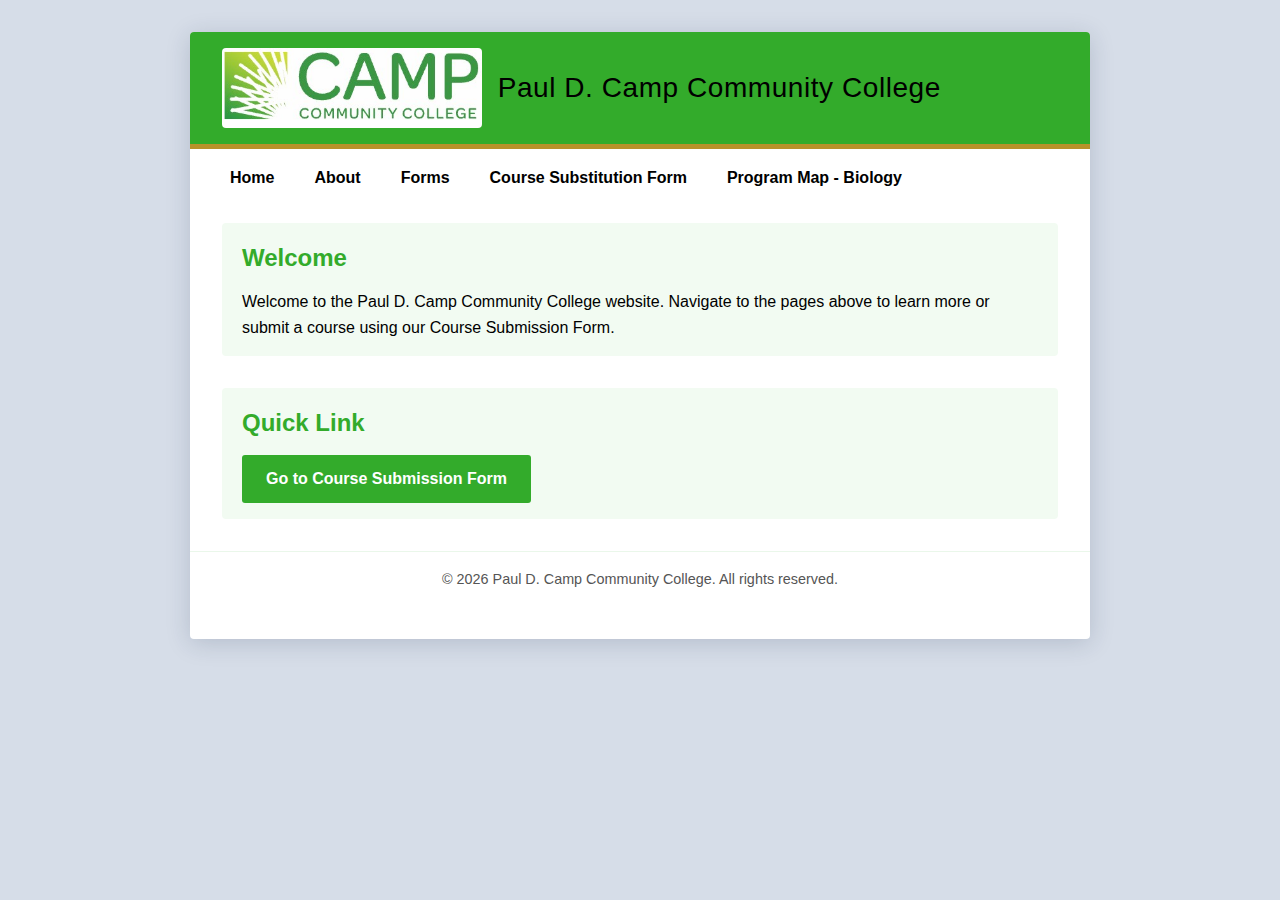
<file: index.html>
<!DOCTYPE html>
<html lang="en">
<head>
  <meta charset="UTF-8">
  <meta name="viewport" content="width=device-width, initial-scale=1.0">
  <title>Paul D. Camp Community College – Home</title>
  <link rel="stylesheet" href="styles.css">
</head>
<body>

  <div class="page-wrapper">

    <!-- Header with camp logo -->
    <header>
      <img src="images/CampLogo.jpg" alt="Paul D. Camp Community College Logo">
      <h1>Paul D. Camp Community College</h1>
    </header>

    <!-- Navigation -->
    <nav>
      <ul>
        <li><a href="index.html">Home</a></li>
        <li><a href="about.html">About</a></li>
        <li><a href="forms.html">Forms</a></li>
        <li><a href="coursesub.html">Course Substitution Form</a></li>
          <li><a href="Program_Map_Biology.html">Program Map - Biology</a></li>
      </ul>
    </nav>

    <!-- Main content -->
    <main>
      <section>
        <h2>Welcome</h2>
        <p>Welcome to the Paul D. Camp Community College website. Navigate to the pages above to learn more or submit a course using our Course Submission Form.</p>
      </section>

      <section>
        <h2>Quick Link</h2>
        <p>
          <a href="coursesub.html" class="btn">Go to Course Submission Form</a>
        </p>
      </section>
    </main>

    <!-- Footer -->
    <footer>
      &copy; 2026 Paul D. Camp Community College. All rights reserved.
    </footer>

  </div>

</body>
</html>
</file>
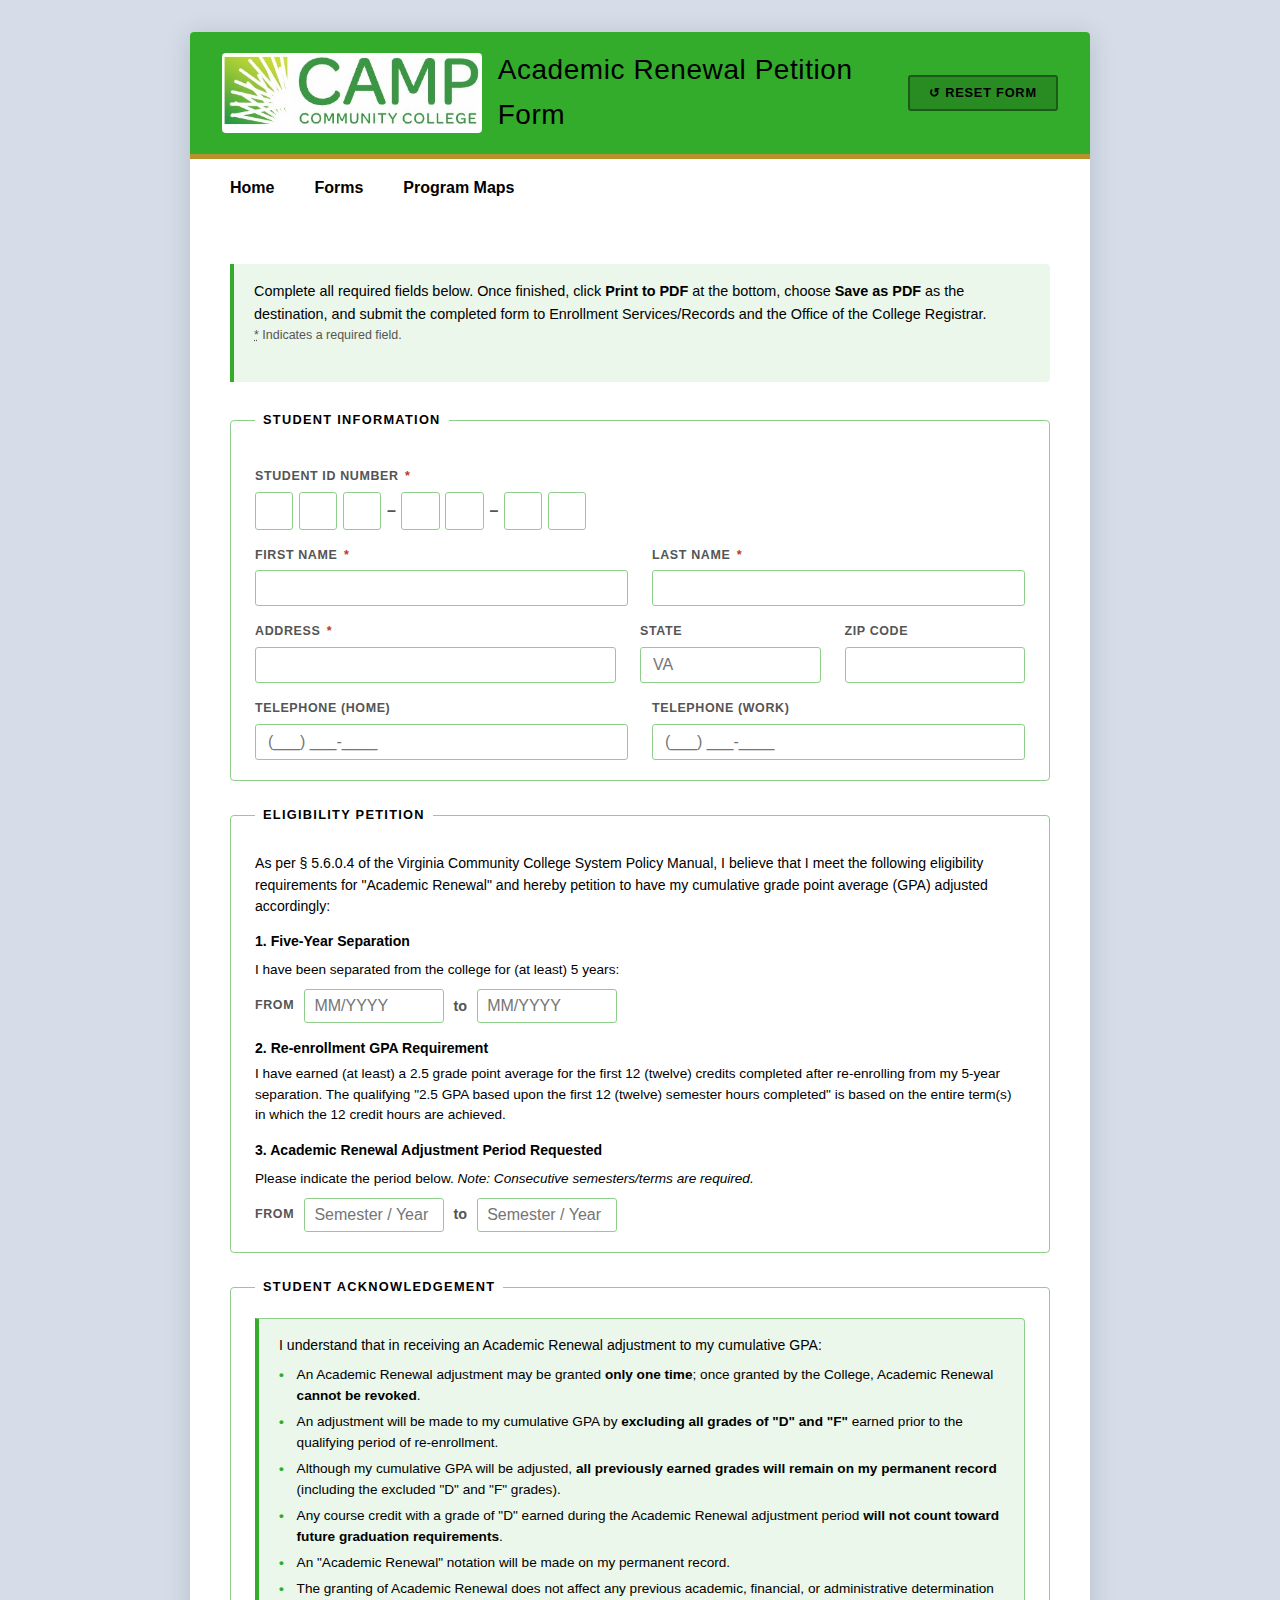
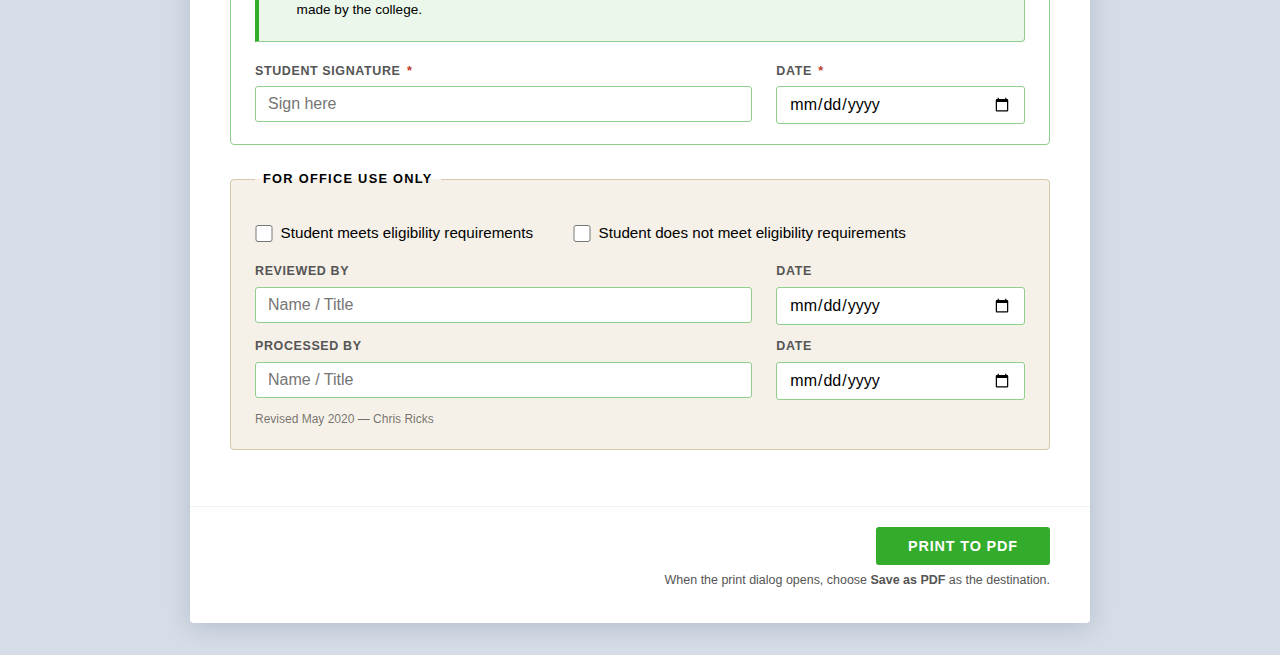
<file: acadrenewform.html>
<!DOCTYPE html>

<html lang="en">

<head>

<meta charset="UTF-8">

<meta name="viewport" content="width=device-width, initial-scale=1.0">

<title>Paul D. Camp Community College – Academic Renewal Petition Form</title>

<link rel="stylesheet" href="styles.css">

<link rel="stylesheet" href="forms.css">

<style>

  /* ── Page-specific overrides ── */

  .student-id-row {

    display: flex;

    gap: .35rem;

    align-items: center;

    margin-top: .35rem;

  }

  .student-id-row input {

    width: 2.4rem;

    text-align: center;

    padding: .45rem .25rem;

    font-size: 1.1rem;

    letter-spacing: .05em;

  }

  .student-id-sep {

    font-weight: 700;

    color: var(--muted);

    font-size: 1rem;

    user-select: none;

  }

 

  .policy-box {

    background: var(--light);

    border: 1px solid var(--border);

    border-left: 4px solid var(--navy);

    border-radius: 0 4px 4px 0;

    padding: 1rem 1.25rem;

    margin-bottom: 1.25rem;

    font-size: .88rem;

    line-height: 1.55;

  }

  .policy-box p { margin-bottom: .5rem; }

  .policy-box ul {

    list-style: none;

    padding: 0;

    margin: .5rem 0 0 0;

  }

  .policy-box ul li {

    padding-left: 1.1rem;

    position: relative;

    margin-bottom: .3rem;

    font-size: .85rem;

  }

  .policy-box ul li::before {

    content: "•";

    position: absolute;

    left: 0;

    color: var(--navy);

    font-weight: 700;

  }

 

  .eligibility-grid {

    display: grid;

    grid-template-columns: 1fr 1fr;

    gap: .75rem 1.5rem;

    margin-top: .75rem;

  }

  .eligibility-item label { margin-bottom: .25rem; }

 

  .date-range-row {

    display: flex;

    align-items: center;

    gap: .6rem;

    flex-wrap: wrap;

    margin-top: .5rem;

  }

  .date-range-row label {

    text-transform: uppercase;

    font-size: .78rem;

    font-weight: 700;

    letter-spacing: .05em;

    margin: 0;

    white-space: nowrap;

    color: var(--muted);

  }

  .date-range-row input[type="text"] {

    width: 140px;

    padding: .45rem .6rem;

  }

  .date-range-sep {

    font-weight: 700;

    color: var(--muted);

    font-size: .9rem;

    white-space: nowrap;

  }

 

  .sig-block {

    display: grid;

    grid-template-columns: 2fr 1fr;

    gap: .75rem 1.5rem;

    margin-top: .75rem;

  }

  .sig-block label { margin-bottom: .25rem; }

 

  .eligibility-check-row {

    display: flex;

    gap: 2.5rem;

    margin: .75rem 0;

    flex-wrap: wrap;

  }

  .eligibility-check-row label {

    display: flex;

    align-items: center;

    gap: .5rem;

    font-size: .95rem;

    font-weight: 400;

    text-transform: none;

    letter-spacing: normal;

    cursor: pointer;

    color: var(--text);

  }

  .eligibility-check-row input[type="checkbox"] {

    width: 1.1rem;

    height: 1.1rem;

    accent-color: var(--navy);

    cursor: pointer;

    flex-shrink: 0;

  }

 

  .reviewed-row {

    display: grid;

    grid-template-columns: 2fr 1fr;

    gap: .75rem 1.5rem;

    margin-top: .75rem;

  }

  .processed-row {

    display: grid;

    grid-template-columns: 2fr 1fr;

    gap: .75rem 1.5rem;

    margin-top: .75rem;

  }

  .footnote {

    font-family: var(--font-ui);

    font-size: .78rem;

    color: var(--muted);

    margin-top: .5rem;

    font-style: italic;

  }

  .revised-note {

    font-family: var(--font-ui);

    font-size: .75rem;

    color: rgba(0,0,0,.55);

    margin-top: .35rem;

  }

 

  /* ── Print Styles ── */

  @media print {

    html, body { background: white !important; padding: 0 !important; }

    .no-print { display: none !important; }

    .instructions { display: none !important; }

    .save-btn-row { display: none !important; }

    nav { display: none !important; }

 

    .policy-box { background: white !important; }

    .student-id-row input { border: 1px solid #999 !important; }

    .eligibility-check-row label { font-size: .85rem; }

 

    fieldset { page-break-inside: avoid; }

    .policy-box { page-break-inside: avoid; }

  }

</style>

</head>

<body>

<div class="form-wrapper" role="main">

 

  <!-- Header -->

  <header>

    <img src="images/CampLogo.jpg" alt="Paul D. Camp Community College Logo">

    <h2>Academic Renewal Petition Form</h2>

    <button class="btn-reset no-print" type="button" onclick="resetForm()" aria-label="Reset all form fields">

      ↺ Reset Form

    </button>

  </header>

 

  <!-- Navigation -->

  <nav class="no-print">

    <ul>

      <li><a href="index.html">Home</a></li>

      <li><a href="forms.html">Forms</a></li>

      <li><a href="maps.html">Program Maps</a></li>

    </ul>

  </nav>

 

  <main class="form-body" id="main-form">

 

    <!-- Instructions -->

    <div class="instructions no-print" role="note" aria-label="Form instructions">

      Complete all required fields below. Once finished, click <strong>Print to PDF</strong> at the bottom, choose <strong>Save as PDF</strong> as the destination, and submit the completed form to Enrollment Services/Records and the Office of the College Registrar.

      <p class="req-note"><abbr title="Required">*</abbr> Indicates a required field.</p>

    </div>

 

    <!-- Student Information -->

    <fieldset>

      <legend>Student Information</legend>

 

      <div class="field-row cols-1">

        <div>

          <label for="sid-1">Student ID Number <span class="req" aria-hidden="true">*</span></label>

          <div class="student-id-row" role="group" aria-label="Student ID — seven digits">

            <input type="text" id="sid-1" name="sid_1" maxlength="1" aria-label="Digit 1" autocomplete="off" inputmode="numeric">

            <input type="text" name="sid_2" maxlength="1" aria-label="Digit 2" autocomplete="off" inputmode="numeric">

            <input type="text" name="sid_3" maxlength="1" aria-label="Digit 3" autocomplete="off" inputmode="numeric">

            <span class="student-id-sep">–</span>

            <input type="text" name="sid_4" maxlength="1" aria-label="Digit 4" autocomplete="off" inputmode="numeric">

            <input type="text" name="sid_5" maxlength="1" aria-label="Digit 5" autocomplete="off" inputmode="numeric">

            <span class="student-id-sep">–</span>

            <input type="text" name="sid_6" maxlength="1" aria-label="Digit 6" autocomplete="off" inputmode="numeric">

            <input type="text" name="sid_7" maxlength="1" aria-label="Digit 7" autocomplete="off" inputmode="numeric">

          </div>

        </div>

      </div>

 

      <div class="field-row cols-2">

        <div>

          <label for="first-name">First Name <span class="req" aria-hidden="true">*</span></label>

          <input type="text" id="first-name" name="first_name" autocomplete="given-name" aria-required="true">

        </div>

        <div>

          <label for="last-name">Last Name <span class="req" aria-hidden="true">*</span></label>

          <input type="text" id="last-name" name="last_name" autocomplete="family-name" aria-required="true">

        </div>

      </div>

 

      <div class="field-row cols-3">

        <div>

          <label for="address">Address <span class="req" aria-hidden="true">*</span></label>

          <input type="text" id="address" name="address" autocomplete="street-address" aria-required="true">

        </div>

        <div>

          <label for="state">State</label>

          <input type="text" id="state" name="state" maxlength="2" autocomplete="address-level1" placeholder="VA">

        </div>

        <div>

          <label for="zip">Zip Code</label>

          <input type="text" id="zip" name="zip" maxlength="10" autocomplete="postal-code" inputmode="numeric">

        </div>

      </div>

 

      <div class="field-row cols-2">

        <div>

          <label for="phone-home">Telephone (Home)</label>

          <input type="text" id="phone-home" name="phone_home" autocomplete="tel" inputmode="tel" placeholder="(___) ___-____">

        </div>

        <div>

          <label for="phone-work">Telephone (Work)</label>

          <input type="text" id="phone-work" name="phone_work" autocomplete="tel" inputmode="tel" placeholder="(___) ___-____">

        </div>

      </div>

    </fieldset>

 

    <!-- Eligibility Petition -->

    <fieldset>

      <legend>Eligibility Petition</legend>

      <p style="font-size:.88rem; margin-top:.5rem; line-height:1.5;">

        As per § 5.6.0.4 of the Virginia Community College System Policy Manual, I believe that I meet the following

        eligibility requirements for "Academic Renewal" and hereby petition to have my cumulative grade point

        average (GPA) adjusted accordingly:

      </p>

 

      <!-- Item 1 -->

      <div style="margin-top:.85rem;">

        <p style="font-size:.88rem; font-weight:700; margin-bottom:.4rem;">1. Five-Year Separation</p>

        <p style="font-size:.85rem; margin-bottom:.4rem;">I have been separated from the college for (at least) 5 years:</p>

        <div class="date-range-row">

          <label for="sep-from">From</label>

          <input type="text" id="sep-from" name="separation_from" placeholder="MM/YYYY" aria-label="Separation start date">

          <span class="date-range-sep">to</span>

          <input type="text" id="sep-to" name="separation_to" placeholder="MM/YYYY" aria-label="Separation end date">

        </div>

      </div>

 

      <!-- Item 2 -->

      <div style="margin-top:.85rem;">

        <p style="font-size:.88rem; font-weight:700; margin-bottom:.3rem;">2. Re-enrollment GPA Requirement</p>

        <p style="font-size:.85rem; line-height:1.5;">

          I have earned (at least) a 2.5 grade point average for the first 12 (twelve) credits completed after

          re-enrolling from my 5-year separation. The qualifying "2.5 GPA based upon the first 12 (twelve) semester

          hours completed" is based on the entire term(s) in which the 12 credit hours are achieved.

        </p>

      </div>

 

      <!-- Item 3 -->

      <div style="margin-top:.85rem;">

        <p style="font-size:.88rem; font-weight:700; margin-bottom:.4rem;">3. Academic Renewal Adjustment Period Requested</p>

        <p style="font-size:.85rem; margin-bottom:.4rem;">Please indicate the period below. <em>Note: Consecutive semesters/terms are required.</em></p>

        <div class="date-range-row">

          <label for="renewal-from">From</label>

          <input type="text" id="renewal-from" name="renewal_from" placeholder="Semester / Year" aria-label="Renewal period start">

          <span class="date-range-sep">to</span>

          <input type="text" id="renewal-to" name="renewal_to" placeholder="Semester / Year" aria-label="Renewal period end">

        </div>

      </div>

    </fieldset>

 

    <!-- Acknowledgement -->

    <fieldset>

      <legend>Student Acknowledgement</legend>

      <div class="policy-box">

        <p>I understand that in receiving an Academic Renewal adjustment to my cumulative GPA:</p>

        <ul>

          <li>An Academic Renewal adjustment may be granted <strong>only one time</strong>; once granted by the College, Academic Renewal <strong>cannot be revoked</strong>.</li>

          <li>An adjustment will be made to my cumulative GPA by <strong>excluding all grades of "D" and "F"</strong> earned prior to the qualifying period of re-enrollment.</li>

          <li>Although my cumulative GPA will be adjusted, <strong>all previously earned grades will remain on my permanent record</strong> (including the excluded "D" and "F" grades).</li>

          <li>Any course credit with a grade of "D" earned during the Academic Renewal adjustment period <strong>will not count toward future graduation requirements</strong>.</li>

          <li>An "Academic Renewal" notation will be made on my permanent record.</li>

          <li>The granting of Academic Renewal does not affect any previous academic, financial, or administrative determination made by the college.</li>

        </ul>

      </div>

 

      <div class="sig-block">

        <div>

          <label for="student-sig">Student Signature <span class="req" aria-hidden="true">*</span></label>

          <input type="text" id="student-sig" name="student_signature" aria-required="true" placeholder="Sign here">

        </div>

        <div>

          <label for="student-date">Date <span class="req" aria-hidden="true">*</span></label>

          <input type="date" id="student-date" name="student_date" aria-required="true">

        </div>

      </div>

    </fieldset>

 

    <!-- Office Use Only -->

    <fieldset class="office-section">

      <legend>For Office Use Only</legend>

 

      <div class="eligibility-check-row">

        <label>

          <input type="checkbox" name="meets_requirements" value="yes">

          Student meets eligibility requirements

        </label>

        <label>

          <input type="checkbox" name="doesnt_meet_requirements" value="yes">

          Student does not meet eligibility requirements

        </label>

      </div>

 

      <div class="reviewed-row">

        <div>

          <label for="reviewed-by">Reviewed By</label>

          <input type="text" id="reviewed-by" name="reviewed_by" placeholder="Name / Title">

        </div>

        <div>

          <label for="reviewed-date">Date</label>

          <input type="date" id="reviewed-date" name="reviewed_date">

        </div>

      </div>

 

      <div class="processed-row" style="margin-top:.75rem;">

        <div>

          <label for="processed-by">Processed By</label>

          <input type="text" id="processed-by" name="processed_by" placeholder="Name / Title">

        </div>

        <div>

          <label for="processed-date">Date</label>

          <input type="date" id="processed-date" name="processed_date">

        </div>

      </div>

 

      <p class="revised-note" style="margin-top:.6rem;">Revised May 2020 — Chris Ricks</p>

    </fieldset>

 

  </main>

 

  <!-- Save / Print -->

  <div class="save-btn-row no-print">

    <button class="btn-print" type="button" onclick="window.print()" aria-label="Save or print this form as a PDF">

      Print to PDF

    </button>

    <p class="btn-hint">When the print dialog opens, choose <strong>Save as PDF</strong> as the destination.</p>

  </div>

 

</div>

 

<script>

  // ── Auto-advance Student ID digits ────────────────────────────────────

  const sidInputs = document.querySelectorAll('.student-id-row input');

  sidInputs.forEach((input, i) => {

    input.addEventListener('input', () => {

      input.value = input.value.replace(/\D/g, '').slice(0, 1);

      if (input.value.length === 1 && i < sidInputs.length - 1) {

        sidInputs[i + 1].focus();

      }

    });

    input.addEventListener('keydown', e => {

      if (e.key === 'Backspace' && input.value === '' && i > 0) {

        sidInputs[i - 1].focus();

      }

    });

  });

 

  // ── Reset form ────────────────────────────────────────────────────────

  function resetForm() {

    if (!confirm('Clear all fields and start over?')) return;

    document.querySelectorAll('input[type="text"], input[type="date"], textarea')

      .forEach(el => { el.value = ''; });

    document.querySelectorAll('input[type="checkbox"], input[type="radio"]')

      .forEach(el => { el.checked = false; });

  }

</script>

 

</body>

</html>
</file>
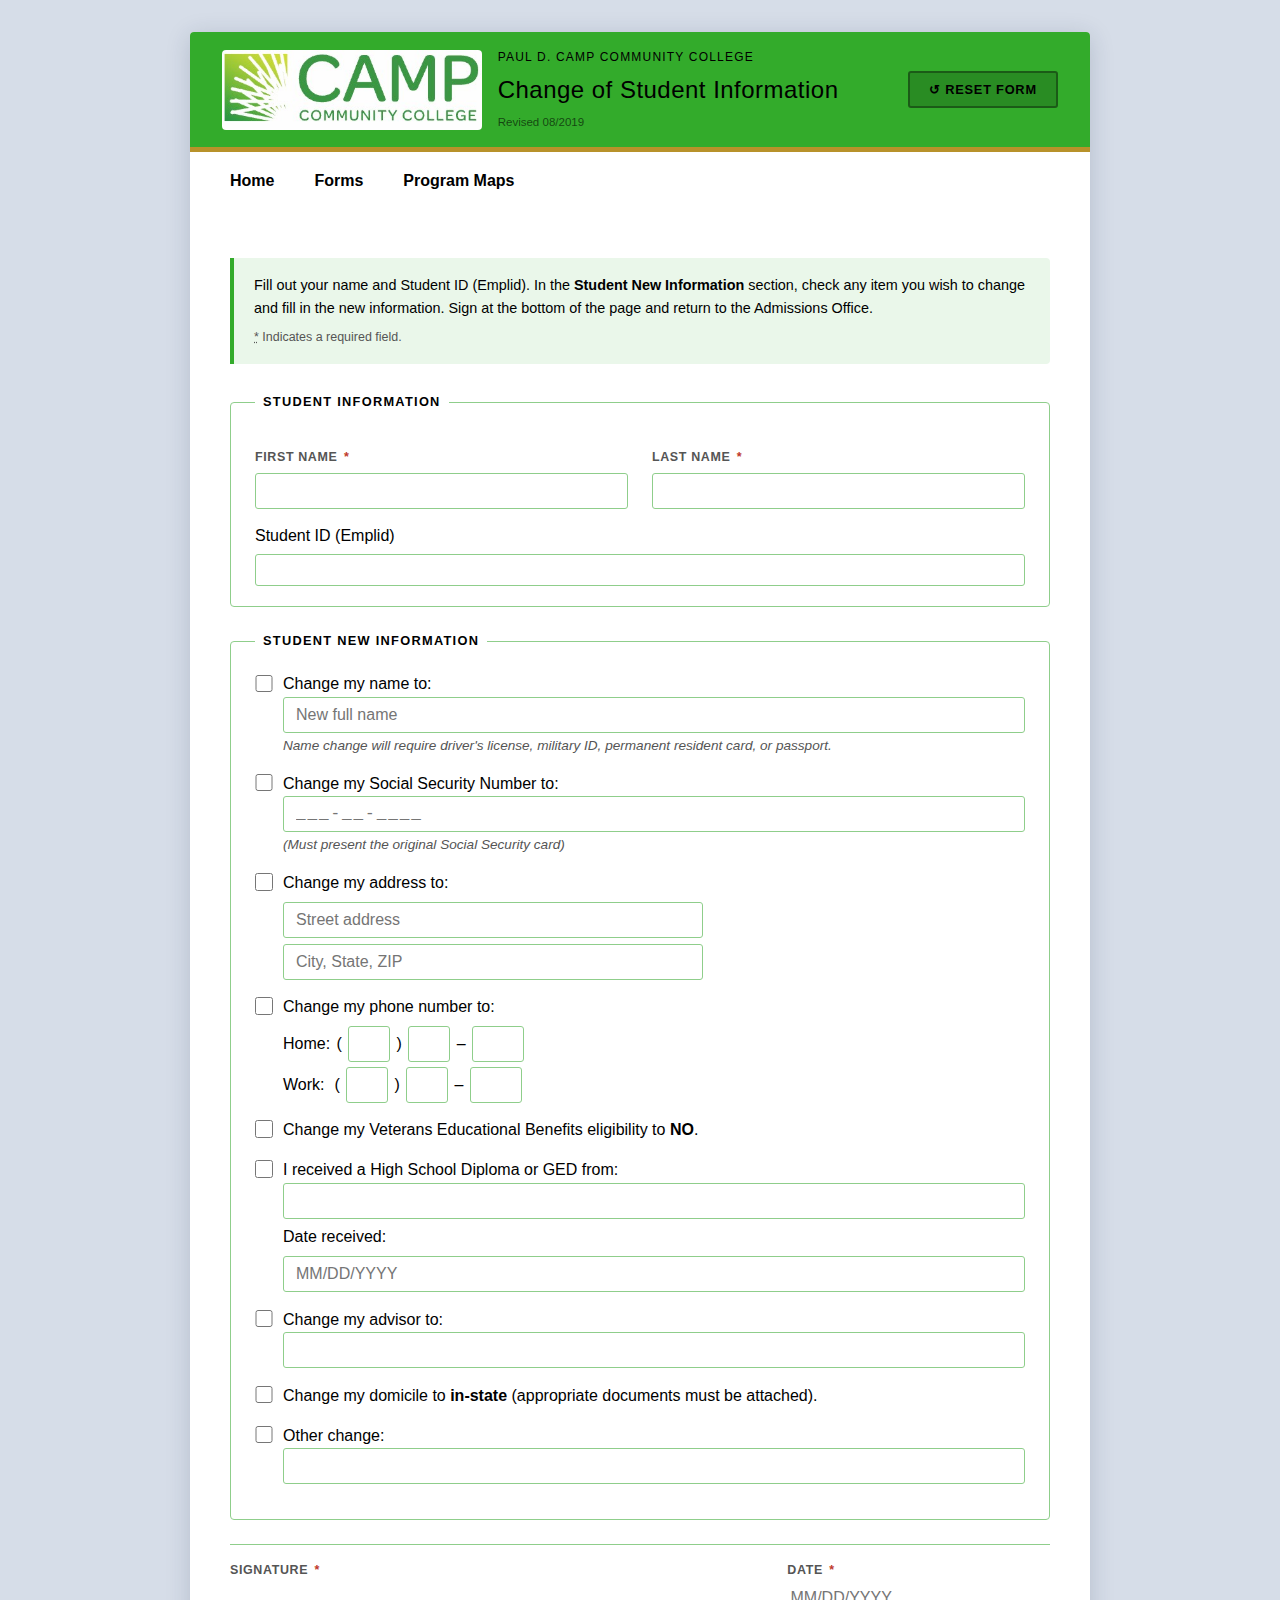
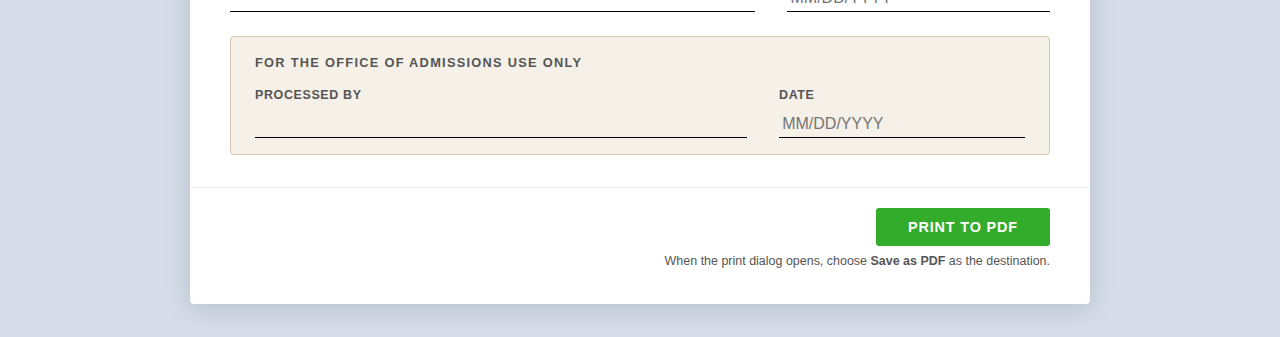
<file: chgstuinfo.html>
<!DOCTYPE html>
<html lang="en">
<head>
<meta charset="UTF-8">
<meta name="viewport" content="width=device-width, initial-scale=1.0">
<title>Paul D. Camp Community College – Change of Student Information</title>
<link rel="stylesheet" href="styles.css">
<link rel="stylesheet" href="forms.css">
<style>
  /* ── Change-of-Info specific overrides ── */

  /* Checkbox item rows */
  .change-item {
    display: flex;
    align-items: flex-start;
    gap: .65rem;
    margin-bottom: .9rem;
  }
  .change-item input[type="checkbox"] {
    width: 1.1rem;
    height: 1.1rem;
    margin-top: .2rem;
    flex-shrink: 0;
    accent-color: var(--navy);
    cursor: pointer;
  }
  .change-item input[type="checkbox"]:focus-visible {
    outline: 3px solid var(--focus);
    outline-offset: 2px;
  }
  .change-item-body {
    flex: 1;
  }
  .change-item-body label.item-label {
    display: inline;
    font-family: var(--font-body);
    font-size: 1rem;
    font-weight: normal;
    text-transform: none;
    letter-spacing: normal;
    color: var(--text);
    cursor: pointer;
    margin-bottom: 0;
  }
  .change-item-body .item-note {
    display: block;
    font-style: italic;
    font-size: .85rem;
    color: var(--muted);
    margin-top: .1rem;
  }

  /* Inline text inputs inside change items */
  .inline-input {
    display: inline-block;
    border: none;
    border-bottom: 1.5px solid var(--text);
    border-radius: 0;
    padding: .1rem .25rem;
    font-family: var(--font-body);
    font-size: 1rem;
    background: transparent;
    width: auto;
    min-width: 180px;
    vertical-align: baseline;
  }
  .inline-input:focus {
    border-bottom-color: var(--mid);
    outline: none;
    box-shadow: 0 2px 0 var(--focus);
  }
  .inline-input.ssn { min-width: 160px; font-family: monospace; letter-spacing: .12em; }
  .inline-input.narrow { min-width: 120px; }
  .inline-input.wide   { min-width: 260px; }

  /* Address block under address change item */
  .address-lines {
    margin-top: .4rem;
    display: flex;
    flex-direction: column;
    gap: .35rem;
  }
  .address-lines input[type="text"] {
    max-width: 420px;
  }

  /* Phone number group */
  .phone-group {
    margin-top: .4rem;
    display: flex;
    flex-direction: column;
    gap: .3rem;
    font-family: var(--font-body);
    font-size: 1rem;
  }
  .phone-row {
    display: flex;
    align-items: center;
    gap: .4rem;
    flex-wrap: wrap;
  }
  .phone-row label.phone-label {
    font-weight: normal;
    text-transform: none;
    letter-spacing: normal;
    font-size: 1rem;
    color: var(--text);
    margin-bottom: 0;
    min-width: 45px;
  }
  .phone-part {
    border: none;
    border-bottom: 1.5px solid var(--text);
    border-radius: 0;
    padding: .1rem .2rem;
    font-family: monospace;
    font-size: 1rem;
    background: transparent;
    text-align: center;
  }
  .phone-part:focus {
    outline: none;
    border-bottom-color: var(--focus);
    box-shadow: 0 2px 0 var(--focus);
  }
  .phone-part.area  { width: 42px; }
  .phone-part.pre   { width: 42px; }
  .phone-part.line  { width: 52px; }

  /* HS diploma sub-fields */
  .hs-sub {
    margin-top: .35rem;
    display: flex;
    flex-direction: column;
    gap: .3rem;
    font-family: var(--font-body);
    font-size: 1rem;
  }
  .hs-sub-row {
    display: flex;
    align-items: center;
    gap: .4rem;
    flex-wrap: wrap;
  }
  .hs-sub-row label.hs-label {
    font-family: var(--font-body);
    font-size: 1rem;
    font-weight: normal;
    text-transform: none;
    letter-spacing: normal;
    color: var(--text);
    margin-bottom: 0;
    white-space: nowrap;
  }

  /* Signature section */
  .sig-section {
    margin-top: 1.5rem;
    padding-top: 1rem;
    border-top: 1px solid var(--border);
  }
  .sig-row {
    display: flex;
    gap: 2rem;
    align-items: flex-end;
    flex-wrap: wrap;
  }
  .sig-field {
    flex: 2;
  }
  .sig-field.date-field {
    flex: 1;
    min-width: 160px;
  }
  .sig-field label {
    display: block;
    font-family: var(--font-ui);
    font-size: .78rem;
    font-weight: 700;
    text-transform: uppercase;
    letter-spacing: .05em;
    color: var(--muted);
    margin-bottom: .3rem;
  }
  .sig-field input[type="text"] {
    width: 100%;
    border: none;
    border-bottom: 1.5px solid var(--text);
    border-radius: 0;
    padding: .25rem .2rem;
    font-family: var(--font-body);
    font-size: 1rem;
    background: transparent;
  }
  .sig-field input[type="text"]:focus {
    outline: none;
    border-bottom-color: var(--focus);
    box-shadow: 0 2px 0 var(--focus);
  }

  /* Student ID digit boxes */
  .emplid-row {
    display: flex;
    align-items: center;
    gap: .3rem;
    flex-wrap: wrap;
    margin-top: .5rem;
  }
  .emplid-label {
    font-family: var(--font-body);
    font-size: 1rem;
    color: var(--text);
    margin-right: .4rem;
  }
  .emplid-box {
    width: 2rem;
    height: 2rem;
    border: 1.5px solid var(--border);
    border-radius: 3px;
    text-align: center;
    font-family: monospace;
    font-size: 1.1rem;
    background: var(--white);
    padding: 0;
  }
  .emplid-box:focus {
    border-color: var(--mid);
    outline: 3px solid var(--focus);
    outline-offset: 1px;
  }

  /* Office use section */
  .office-use-box {
    background: #f5f0e8;
    border: 1px solid #d4c9a8;
    border-radius: 4px;
    padding: 1rem 1.5rem;
    margin-top: 1.5rem;
  }
  .office-use-box .office-title {
    font-family: var(--font-ui);
    font-size: .8rem;
    font-weight: 700;
    text-transform: uppercase;
    letter-spacing: .1em;
    color: var(--muted);
    margin-bottom: .75rem;
  }

  /* ── Print overrides specific to this form ── */
  @media print {
    .change-item { margin-bottom: .45rem; }
    .change-item-body label.item-label { font-size: .85rem; }
    .change-item-body .item-note { font-size: .72rem; }
    .inline-input { font-size: .85rem; min-width: 140px; border-bottom-width: 1px; }
    .inline-input.wide { min-width: 200px; }
    .phone-part { font-size: .85rem; }
    .phone-part.area { width: 34px; }
    .phone-part.pre  { width: 34px; }
    .phone-part.line { width: 44px; }
    .emplid-box { width: 1.5rem; height: 1.5rem; font-size: .85rem; }
    .emplid-label { font-size: .85rem; }
    .sig-section { margin-top: .75rem; padding-top: .5rem; }
    .office-use-box { padding: .5rem .75rem; margin-top: .75rem; }
    .office-use-box .office-title { font-size: .68rem; margin-bottom: .4rem; }
    .address-lines input[type="text"] { font-size: .85rem; }
    .hs-sub-row label.hs-label { font-size: .85rem; }
    .sig-field label { font-size: .68rem; }
    .sig-field input[type="text"] { font-size: .85rem; }
    .sig-row { gap: 1rem; }
  }
</style>
</head>
<body>
<div class="form-wrapper" role="main">

  <!-- Header -->
  <header>
    <img src="images/CampLogo.jpg" alt="Paul D. Camp Community College Logo">
    <div style="flex:1;">
      <div class="college" style="font-family:var(--font-ui);font-size:.75rem;letter-spacing:.1em;text-transform:uppercase;color:#000;margin-bottom:.25rem;">Paul D. Camp Community College</div>
      <h2 style="color:#000;font-size:1.5rem;">Change of Student Information</h2>
      <div style="font-family:var(--font-ui);font-size:.72rem;color:rgba(0,0,0,.6);margin-top:.2rem;">Revised 08/2019</div>
    </div>
    <button class="btn-reset no-print" type="button" onclick="resetForm()" aria-label="Reset all form fields">
      ↺ Reset Form
    </button>
  </header>

  <!-- Nav -->
  <nav>
    <ul>
      <li><a href="index.html">Home</a></li>
      <li><a href="forms.html">Forms</a></li>
      <li><a href="maps.html">Program Maps</a></li>
    </ul>
  </nav>

  <main class="form-body" id="main-form">

    <!-- Instructions -->
    <div class="instructions no-print" role="note">
      Fill out your name and Student ID (Emplid). In the <strong>Student New Information</strong> section, check any item you wish to change and fill in the new information. Sign at the bottom of the page and return to the Admissions Office.
      <p class="req-note" style="margin-top:.5rem;margin-bottom:0;"><abbr title="Required">*</abbr> Indicates a required field.</p>
    </div>

    <!-- Student Information -->
    <fieldset>
      <legend>Student Information</legend>
      <div class="field-row cols-2">
        <div>
          <label for="first-name">First Name <span class="req" aria-hidden="true">*</span></label>
          <input type="text" id="first-name" name="first_name" autocomplete="given-name" aria-required="true">
        </div>
        <div>
          <label for="last-name">Last Name <span class="req" aria-hidden="true">*</span></label>
          <input type="text" id="last-name" name="last_name" autocomplete="family-name" aria-required="true">
        </div>
      </div>
      <div class="emplid-row" style="margin-top:.9rem;">
        <span class="emplid-label">Student ID (Emplid)</span>
        <input class="emplid-box" type="text" maxlength="1" aria-label="Student ID digit 1" name="emplid_1" inputmode="numeric" pattern="[0-9]">
      </div>
    </fieldset>

    <!-- Student New Information -->
    <fieldset>
      <legend>Student New Information</legend>

      <!-- Name Change -->
      <div class="change-item">
        <input type="checkbox" id="chk-name" name="chk_name" aria-describedby="name-note">
        <div class="change-item-body">
          <label class="item-label" for="chk-name">Change my name to:</label>
          <input class="inline-input wide" type="text" id="new-name" name="new_name" aria-label="New name" placeholder="New full name">
          <span class="item-note" id="name-note">Name change will require driver's license, military ID, permanent resident card, or passport.</span>
        </div>
      </div>

      <!-- SSN Change -->
      <div class="change-item">
        <input type="checkbox" id="chk-ssn" name="chk_ssn">
        <div class="change-item-body">
          <label class="item-label" for="chk-ssn">Change my Social Security Number to:</label>
          <input class="inline-input ssn" type="text" id="new-ssn" name="new_ssn" maxlength="11" placeholder="___-__-____" aria-label="New Social Security Number">
          <span class="item-note">(Must present the original Social Security card)</span>
        </div>
      </div>

      <!-- Address Change -->
      <div class="change-item">
        <input type="checkbox" id="chk-address" name="chk_address">
        <div class="change-item-body">
          <label class="item-label" for="chk-address">Change my address to:</label>
          <div class="address-lines">
            <input type="text" id="new-address-1" name="new_address_1" aria-label="New address line 1" placeholder="Street address">
            <input type="text" id="new-address-2" name="new_address_2" aria-label="New address line 2" placeholder="City, State, ZIP">
          </div>
        </div>
      </div>

      <!-- Phone Change -->
      <div class="change-item">
        <input type="checkbox" id="chk-phone" name="chk_phone">
        <div class="change-item-body">
          <label class="item-label" for="chk-phone">Change my phone number to:</label>
          <div class="phone-group">
            <div class="phone-row">
              <label class="phone-label" for="home-area">Home:</label>
              <span>(</span>
              <input class="phone-part area" type="text" id="home-area" name="home_area" maxlength="3" inputmode="numeric" aria-label="Home area code">
              <span>)</span>
              <input class="phone-part pre" type="text" name="home_pre" maxlength="3" inputmode="numeric" aria-label="Home prefix">
              <span>–</span>
              <input class="phone-part line" type="text" name="home_line" maxlength="4" inputmode="numeric" aria-label="Home line number">
            </div>
            <div class="phone-row">
              <label class="phone-label" for="work-area">Work:</label>
              <span>(</span>
              <input class="phone-part area" type="text" id="work-area" name="work_area" maxlength="3" inputmode="numeric" aria-label="Work area code">
              <span>)</span>
              <input class="phone-part pre" type="text" name="work_pre" maxlength="3" inputmode="numeric" aria-label="Work prefix">
              <span>–</span>
              <input class="phone-part line" type="text" name="work_line" maxlength="4" inputmode="numeric" aria-label="Work line number">
            </div>
          </div>
        </div>
      </div>

      <!-- Veterans Benefits -->
      <div class="change-item">
        <input type="checkbox" id="chk-veterans" name="chk_veterans">
        <div class="change-item-body">
          <label class="item-label" for="chk-veterans">Change my Veterans Educational Benefits eligibility to <strong>NO</strong>.</label>
        </div>
      </div>

      <!-- High School Diploma / GED -->
      <div class="change-item">
        <input type="checkbox" id="chk-hs" name="chk_hs">
        <div class="change-item-body">
          <label class="item-label" for="chk-hs">I received a High School Diploma or GED from:</label>
          <input class="inline-input wide" type="text" id="hs-from" name="hs_from" aria-label="High school or GED institution name">
          <div class="hs-sub">
            <div class="hs-sub-row">
              <label class="hs-label" for="hs-date">Date received:</label>
              <input class="inline-input narrow" type="text" id="hs-date" name="hs_date" aria-label="Date diploma or GED received" placeholder="MM/DD/YYYY">
            </div>
          </div>
        </div>
      </div>

      <!-- Advisor Change -->
      <div class="change-item">
        <input type="checkbox" id="chk-advisor" name="chk_advisor">
        <div class="change-item-body">
          <label class="item-label" for="chk-advisor">Change my advisor to:</label>
          <input class="inline-input wide" type="text" id="new-advisor" name="new_advisor" aria-label="New advisor name">
        </div>
      </div>

      <!-- Domicile Change -->
      <div class="change-item">
        <input type="checkbox" id="chk-domicile" name="chk_domicile">
        <div class="change-item-body">
          <label class="item-label" for="chk-domicile">Change my domicile to <strong>in-state</strong> (appropriate documents must be attached).</label>
        </div>
      </div>

      <!-- Other Change -->
      <div class="change-item">
        <input type="checkbox" id="chk-other" name="chk_other">
        <div class="change-item-body">
          <label class="item-label" for="chk-other">Other change:</label>
          <input class="inline-input wide" type="text" id="other-change" name="other_change" aria-label="Describe other change">
        </div>
      </div>

    </fieldset>

    <!-- Signature -->
    <div class="sig-section">
      <div class="sig-row">
        <div class="sig-field">
          <label for="student-sig">Signature <span class="req" aria-hidden="true">*</span></label>
          <input type="text" id="student-sig" name="student_signature" aria-required="true" aria-label="Student signature">
        </div>
        <div class="sig-field date-field">
          <label for="sig-date">Date <span class="req" aria-hidden="true">*</span></label>
          <input type="text" id="sig-date" name="sig_date" placeholder="MM/DD/YYYY" aria-required="true">
        </div>
      </div>
    </div>

    <!-- Office of Admissions Use Only -->
    <div class="office-use-box">
      <div class="office-title">For the Office of Admissions Use Only</div>
      <div class="sig-row">
        <div class="sig-field">
          <label for="processed-by">Processed by</label>
          <input type="text" id="processed-by" name="processed_by" aria-label="Processed by">
        </div>
        <div class="sig-field date-field">
          <label for="processed-date">Date</label>
          <input type="text" id="processed-date" name="processed_date" placeholder="MM/DD/YYYY">
        </div>
      </div>
    </div>

  </main>

  <!-- Print Button -->
  <div class="save-btn-row no-print">
    <button class="btn-print" type="button" onclick="window.print()" aria-label="Save or print this form as a PDF">
      Print to PDF
    </button>
    <p class="btn-hint">When the print dialog opens, choose <strong>Save as PDF</strong> as the destination.</p>
  </div>

</div><!-- /.form-wrapper -->

<script>
  // ── Auto-advance digit inputs for Emplid ──────────────────────────
  const emplids = document.querySelectorAll('.emplid-box');
  emplids.forEach((box, i) => {
    box.addEventListener('input', () => {
      box.value = box.value.replace(/\D/g, '').slice(0, 1);
      if (box.value && i < emplids.length - 1) emplids[i + 1].focus();
    });
    box.addEventListener('keydown', (e) => {
      if (e.key === 'Backspace' && !box.value && i > 0) emplids[i - 1].focus();
    });
  });

  // ── Auto-advance phone parts ──────────────────────────────────────
  document.querySelectorAll('.phone-part').forEach((part, i, arr) => {
    part.addEventListener('input', () => {
      const max = parseInt(part.getAttribute('maxlength'));
      if (part.value.length >= max && i < arr.length - 1) arr[i + 1].focus();
    });
  });

  // ── Reset form ────────────────────────────────────────────────────
  function resetForm() {
    if (!confirm('Clear all fields and start over?')) return;
    document.querySelectorAll('input[type="text"], input[type="date"], textarea')
      .forEach(el => { el.value = ''; });
    document.querySelectorAll('input[type="checkbox"]')
      .forEach(el => { el.checked = false; });
  }
</script>

</body>
</html>
</file>
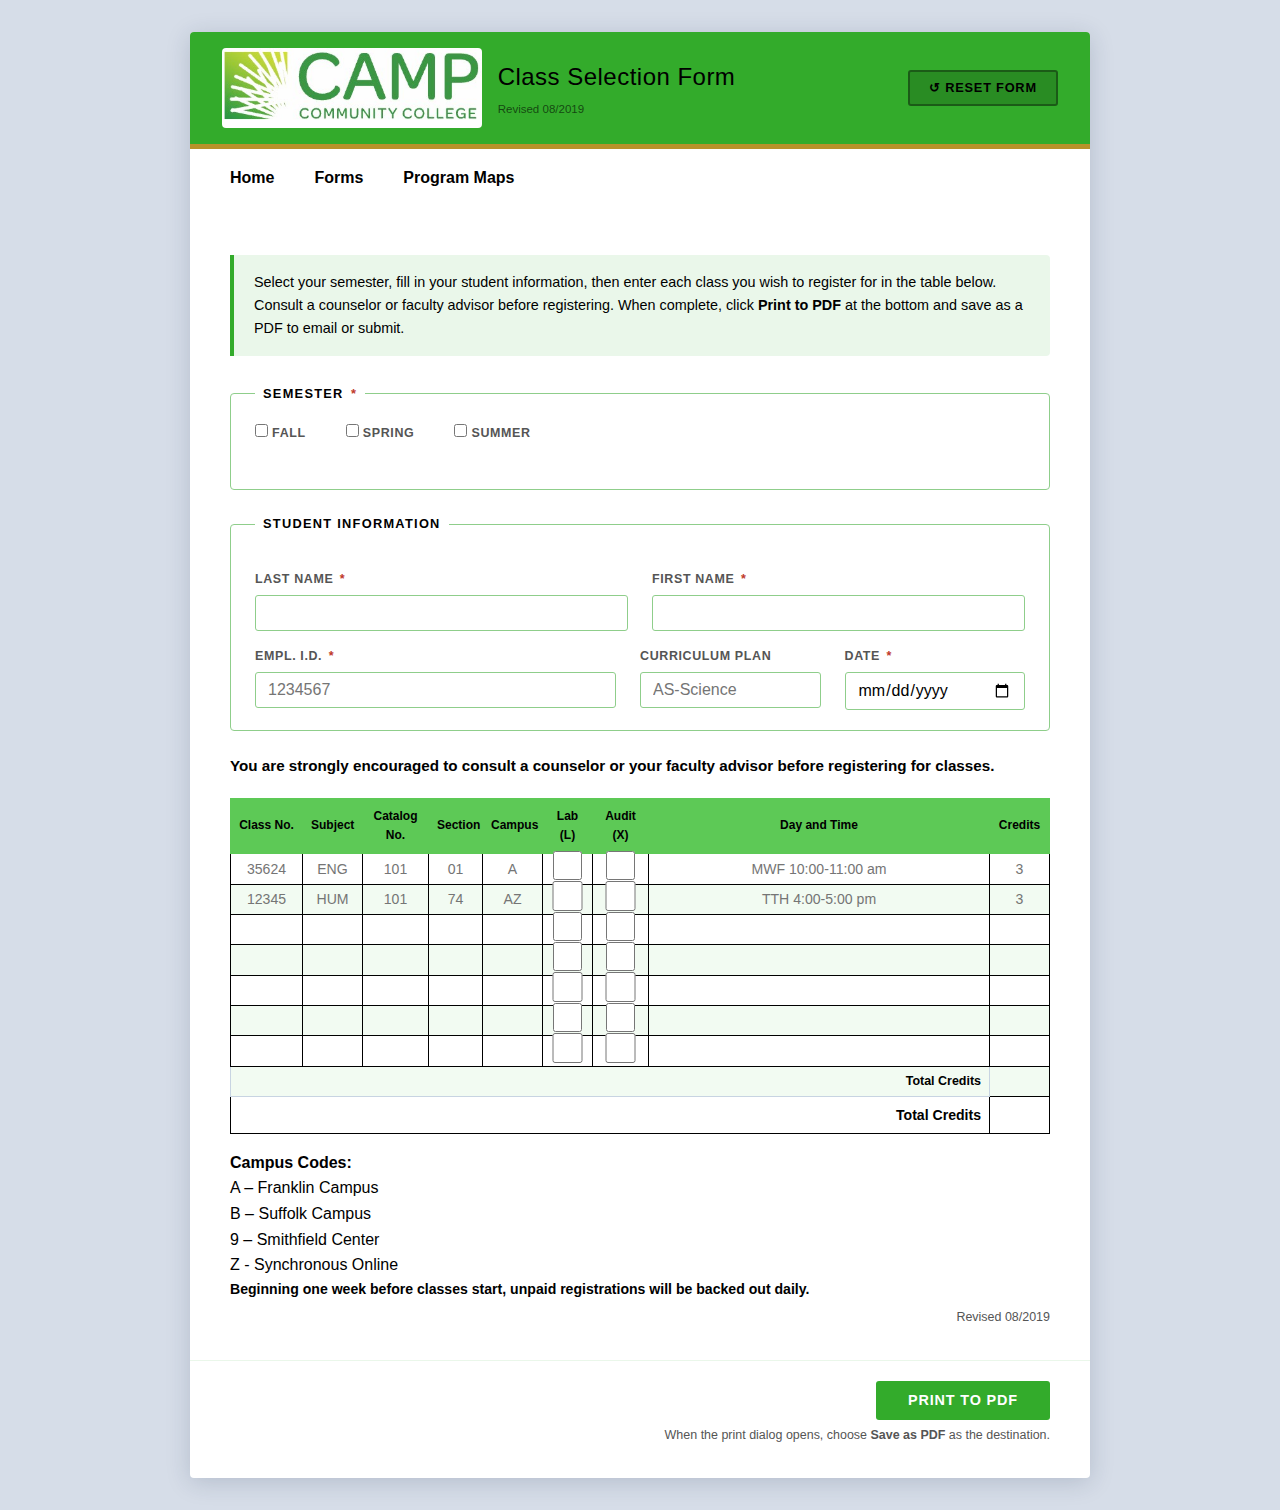
<file: classselectionform.html>
<!DOCTYPE html>
<html lang="en">
<head>
<meta charset="UTF-8">
<meta name="viewport" content="width=device-width, initial-scale=1.0">
<title>Paul D. Camp Community College – Class Selection Form</title>
<link rel="stylesheet" href="styles.css">
<link rel="stylesheet" href="forms.css">
<style>
  /* ── Class Selection specific styles ── */

  /* Semester selector */
  .semester-row {
    display: flex;
    align-items: center;
    gap: 2.5rem;
    flex-wrap: wrap;
    margin-bottom: 1.25rem;
  }
  .semester-heading {
    font-family: var(--font-ui);
    font-size: 1.6rem;
    font-weight: 700;
    color: var(--text);
    letter-spacing: .01em;
    margin-right: .5rem;
  }
  .semester-option {
    display: flex;
    align-items: center;
    gap: .45rem;
    cursor: pointer;
  }
  .semester-option input[type="radio"] {
    width: 1.15rem;
    height: 1.15rem;
    accent-color: var(--navy);
    cursor: pointer;
    flex-shrink: 0;
  }
  .semester-option span {
    font-family: var(--font-ui);
    font-size: 1.4rem;
    font-weight: 700;
    color: var(--text);
  }

  /* Student header fields */
  .student-header-grid {
    display: grid;
    grid-template-columns: 1fr 1fr;
    gap: .6rem 2rem;
    margin-bottom: 1rem;
  }
  .sh-field label {
    font-family: var(--font-ui);
    font-size: .85rem;
    font-weight: 700;
    font-style: italic;
    text-transform: none;
    letter-spacing: normal;
    color: var(--text);
    display: inline;
    margin-bottom: 0;
  }
  .sh-field {
    display: flex;
    align-items: baseline;
    gap: .4rem;
    border-bottom: 1.5px solid var(--text);
    padding-bottom: .2rem;
  }
  .sh-field input[type="text"] {
    flex: 1;
    border: none;
    border-radius: 0;
    padding: .1rem .2rem;
    font-family: var(--font-body);
    font-size: 1rem;
    background: transparent;
    width: auto;
  }
  .sh-field input[type="text"]:focus {
    outline: none;
    box-shadow: 0 2px 0 var(--focus);
  }

  /* Emplid digit boxes */
  .emplid-row {
    display: flex;
    align-items: center;
    gap: .25rem;
    border-bottom: 1.5px solid var(--text);
    padding-bottom: .2rem;
    flex-wrap: wrap;
  }
  .emplid-row label {
    font-family: var(--font-ui);
    font-size: .85rem;
    font-weight: 700;
    font-style: italic;
    text-transform: none;
    letter-spacing: normal;
    color: var(--text);
    margin-bottom: 0;
    margin-right: .3rem;
    white-space: nowrap;
  }
  .emplid-box {
    width: 1.8rem;
    height: 1.8rem;
    border: none;
    border-bottom: 1.5px solid #999;
    border-radius: 0;
    text-align: center;
    font-family: monospace;
    font-size: 1rem;
    background: transparent;
    padding: 0;
  }
  .emplid-box:focus {
    outline: none;
    border-bottom-color: var(--focus);
    box-shadow: 0 2px 0 var(--focus);
  }

  /* Advisor note */
  .advisor-note {
    font-family: var(--font-ui);
    font-size: .95rem;
    font-weight: 700;
    color: var(--text);
    margin-bottom: 1.25rem;
    line-height: 1.5;
  }

  /* Class selection table */
  .class-table-wrap {
    margin-bottom: 1rem;
    overflow-x: auto;
  }
  .class-table {
    width: 100%;
    border-collapse: collapse;
    font-family: var(--font-ui);
    font-size: .88rem;
    table-layout: fixed;
  }
  .class-table colgroup col.col-classno  { width: 72px; }
  .class-table colgroup col.col-subject  { width: 60px; }
  .class-table colgroup col.col-catalog  { width: 66px; }
  .class-table colgroup col.col-section  { width: 54px; }
  .class-table colgroup col.col-campus   { width: 60px; }
  .class-table colgroup col.col-lab      { width: 50px; }
  .class-table colgroup col.col-audit    { width: 56px; }
  .class-table colgroup col.col-daytime  { width: auto; }
  .class-table colgroup col.col-credits  { width: 60px; }

  .class-table thead th {
    background: var(--white);
    color: var(--text);
    border: 1.5px solid #000;
    padding: .45rem .4rem;
    text-align: center;
    font-weight: 700;
    font-size: .82rem;
  }
  .class-table tbody td {
    border: 1.5px solid #000;
    padding: 0;
    height: 1.9rem;
    vertical-align: middle;
  }
  .class-table tbody td input {
    width: 100%;
    height: 100%;
    border: none;
    border-radius: 0;
    padding: .2rem .35rem;
    font-family: var(--font-body);
    font-size: .88rem;
    background: transparent;
    text-align: center;
  }
  .class-table tbody td input:focus {
    outline: none;
    background: #fffde7;
    box-shadow: inset 0 0 0 2px var(--focus);
  }
  .class-table tbody td.td-daytime input {
    text-align: left;
  }

  /* Total credits row */
  .class-table tfoot tr td {
    border: 1.5px solid #000;
    padding: .4rem .5rem;
    font-weight: 700;
    font-size: .88rem;
  }
  .class-table tfoot .total-label {
    text-align: right;
    font-weight: 700;
  }
  .class-table tfoot .total-value {
    border-left: 1.5px solid #000;
    text-align: center;
  }
  .class-table tfoot td input {
    width: 100%;
    border: none;
    background: transparent;
    font-weight: 700;
    font-size: .88rem;
    text-align: center;
    padding: 0;
  }
  .class-table tfoot td input:focus {
    outline: none;
    background: #fffde7;
  }

  /* Example / campus codes block */
  .example-block {
    border: 1.5px solid #000;
    margin-top: 0;
    margin-bottom: 1.25rem;
  }
  .example-title {
    text-align: center;
    font-family: var(--font-ui);
    font-size: 1.1rem;
    font-weight: 700;
    padding: .4rem;
    border-bottom: 1.5px solid #000;
  }
  .example-table {
    width: 100%;
    border-collapse: collapse;
    font-family: var(--font-ui);
    font-size: .85rem;
    table-layout: fixed;
  }
  .example-table td {
    border: 1px solid #ccc;
    padding: .3rem .4rem;
    text-align: center;
    vertical-align: middle;
  }
  .example-table td.campus-codes {
    text-align: left;
    vertical-align: top;
    line-height: 1.7;
    border-left: 1.5px solid #000;
  }
  .example-table tr:last-child td { border-bottom: none; }

  /* Footer note */
  .footer-note {
    font-family: var(--font-ui);
    font-size: .88rem;
    font-weight: 700;
    color: var(--text);
    margin-bottom: .5rem;
  }
  .revised-note {
    font-family: var(--font-ui);
    font-size: .78rem;
    color: var(--muted);
    text-align: right;
  }

  /* ── Print overrides ── */
  @media print {

  /* Hide non-print elements */
  nav,
  header,
  footer,
  .no-print {
    display: none !important;
    visibility: hidden;
  }

  /* Remove default browser margins */
  body {
    margin: 0;
    padding: 0;
  }

  /* Prevent layout gaps from hidden/sticky elements */
  body, html {
    height: auto !important;
    overflow: visible !important;
  }

  /* Typography scaling */
  .semester-heading { font-size: 1.3rem; }
  .semester-option span { font-size: 1.1rem; }

  /* Layout tightening */
  .semester-row { gap: 1.5rem; margin-bottom: .75rem; }
  .student-header-grid { gap: .35rem 1.5rem; margin-bottom: .6rem; }

  /* Form elements */
  .sh-field input[type="text"] { 
    font-size: .85rem;
    border: none;
  }

  .sh-field label { font-size: .75rem; }

  .emplid-box { 
    width: 1.4rem; 
    height: 1.4rem; 
    font-size: .82rem; 
  }

  .emplid-row label { font-size: .75rem; }

  /* Notes */
  .advisor-note { font-size: .8rem; margin-bottom: .75rem; }

  /* Tables */
  .class-table { 
    font-size: .75rem; 
    border-collapse: collapse;
  }

  .class-table thead th { 
    padding: .25rem .2rem; 
    font-size: .7rem; 
  }

  .class-table tbody td { 
    height: 1.5rem; 
  }

  .class-table tbody td input { 
    font-size: .75rem; 
    padding: .1rem .2rem; 
    border: none;
  }

  /* Example section */
  .example-title { font-size: .85rem; }
  .example-table { font-size: .72rem; }
  .example-block { margin-bottom: .75rem; }

  /* Footer notes */
  .footer-note { font-size: .75rem; }
  .revised-note { font-size: .68rem; }

  /* Avoid awkward page breaks */
  .example-block,
  .class-table,
  .student-header-grid {
    page-break-inside: avoid;
  }
}
</style>
</head>
<body>
<div class="form-wrapper" role="main">

  <!-- Header -->
  <header>
    <img src="images/CampLogo.jpg" alt="Paul D. Camp Community College Logo">
    <div style="flex:1;">
      <h2 style="color:#000;font-size:1.5rem;">Class Selection Form</h2>
      <div style="font-family:var(--font-ui);font-size:.72rem;color:rgba(0,0,0,.6);margin-top:.2rem;">Revised 08/2019</div>
    </div>
    <button class="btn-reset no-print" type="button" onclick="resetForm()" aria-label="Reset all form fields">
      ↺ Reset Form
    </button>
  </header>

  <!-- Nav -->
  <nav>
    <ul>
      <li><a href="index.html">Home</a></li>
      <li><a href="forms.html">Forms</a></li>
      <li><a href="maps.html">Program Maps</a></li>
    </ul>
  </nav>

  <main class="form-body" id="main-form">

    <!-- Instructions -->
    <div class="instructions no-print" role="note">
      Select your semester, fill in your student information, then enter each class you wish to register for in the table below. Consult a counselor or faculty advisor before registering. When complete, click <strong>Print to PDF</strong> at the bottom and save as a PDF to email or submit.
    </div>

     <!-- Semester selection -->
    <!-- WCAG fix: semester checkboxes use checkboxes (not radios) so multiple can be selected.
         The fieldset/legend already groups them correctly.
         Added aria-required="true" to the fieldset via a note in the legend. -->
    <fieldset>

      <legend>Semester <span class="req" aria-hidden="true">*</span><span class="sr-only">(required)</span></legend>

      <div class="semester-row" role="group" aria-label="Select semester">

        <label><input type="checkbox" name="semester" value="fall" id="sem-fall"> Fall</label>

        <label><input type="checkbox" name="semester" value="spring" id="sem-spring"> Spring</label>

        <label><input type="checkbox" name="semester" value="summer" id="sem-summer"> Summer</label>

      </div>

    </fieldset>

  <fieldset>

      <legend>Student Information</legend>

      <div class="field-row cols-2">

        <div>

          <label for="last-name">Last Name <span class="req" aria-hidden="true">*</span><span class="sr-only">(required)</span></label>

          <input type="text" id="last-name" name="last_name" autocomplete="family-name" aria-required="true">

        </div>

        <div>

          <label for="first-name">First Name <span class="req" aria-hidden="true">*</span><span class="sr-only">(required)</span></label>

          <input type="text" id="first-name" name="first_name" autocomplete="given-name" aria-required="true">

        </div>

      </div>

      <div class="field-row cols-3">

        <div>

          <!-- WCAG fix: added aria-describedby to explain the 7-character format -->
          <label for="empl-id">Empl. I.D. <span class="req" aria-hidden="true">*</span><span class="sr-only">(required)</span></label>

          <input type="text" id="empl-id" name="empl_id" maxlength="7" autocomplete="off" aria-required="true"
                 placeholder="1234567" aria-describedby="empl-id-hint">

          <span id="empl-id-hint" class="sr-only">Enter your 7-digit employee ID number</span>

        </div>

        <div>

          <label for="curriculum-plan">Curriculum Plan</label>

          <input type="text" id="curriculum-plan" name="curriculum_plan" placeholder="AS-Science">

        </div>

        <div>

          <label for="drop-date">Date <span class="req" aria-hidden="true">*</span><span class="sr-only">(required)</span></label>

          <input type="date" id="drop-date" name="drop_date" aria-required="true">

        </div>

      </div>

    </fieldset>

    <!-- Advisor note -->
    <p class="advisor-note">You are strongly encouraged to consult a counselor or your faculty advisor before registering for classes.</p>

    <!-- Class Selection Table -->
    <div class="class-table-wrap">
      <table class="class-table" aria-label="Class selection — 8 rows">
        <colgroup>
          <col class="col-classno">
          <col class="col-subject">
          <col class="col-catalog">
          <col class="col-section">
          <col class="col-campus">
          <col class="col-lab">
          <col class="col-audit">
          <col class="col-daytime">
          <col class="col-credits">
        </colgroup>
        <thead>
          <tr>
            <th scope="col">Class No.</th>
            <th scope="col">Subject</th>
            <th scope="col">Catalog No.</th>
            <th scope="col">Section</th>
            <th scope="col">Campus</th>
            <th scope="col">Lab (L)</th>
            <th scope="col">Audit (X)</th>
            <th scope="col">Day and Time</th>
            <th scope="col">Credits</th>
          </tr>
        </thead>
        <tbody>

          <tr>

            <td><input class="ct-input" type="text" aria-label="Drop row 1 course code" name="d_code_1" placeholder="35624"></td>

            <td><input class="ct-input" type="text" aria-label="Drop row 1 department" name="d_dept_1" placeholder="ENG"></td>

            <td><input class="ct-input" type="text" aria-label="Drop row 1 course number" name="d_cno_1" placeholder="101"></td>

            <td><input class="ct-input" type="text" aria-label="Drop row 1 section" name="d_sect_1" placeholder="01"></td>

            <td><input class="ct-input" type="text" aria-label="Drop row 1 campus" name="d_campus_1" placeholder="A"></td>

            <td class="lab-audit-cell"><input type="checkbox" aria-label="Drop row 1 lab" name="d_lab_1"></td>

            <td class="lab-audit-cell"><input type="checkbox" aria-label="Drop row 1 audit" name="d_audit_1"></td>

            <td><input class="ct-input" type="text" aria-label="Drop row 1 day and time" name="d_daytime_1" placeholder="MWF 10:00-11:00 am"></td>

            <td><input class="ct-input" type="text" aria-label="Drop row 1 credits" name="d_credits_1" placeholder="3"></td>

          </tr>

          <tr>

            <td><input class="ct-input" type="text" aria-label="Drop row 2 course code" name="d_code_2" placeholder="12345"</td>

            <td><input class="ct-input" type="text" aria-label="Drop row 2 department" name="d_dept_2" placeholder="HUM"></td>

            <td><input class="ct-input" type="text" aria-label="Drop row 2 course number" name="d_cno_2" placeholder="101"></td>

            <td><input class="ct-input" type="text" aria-label="Drop row 2 section" name="d_sect_2" placeholder="74"></td>

            <td><input class="ct-input" type="text" aria-label="Drop row 2 campus" name="d_campus_2" placeholder="AZ"></td>

            <td class="lab-audit-cell"><input type="checkbox" aria-label="Drop row 2 lab" name="d_lab_2"></td>

            <td class="lab-audit-cell"><input type="checkbox" aria-label="Drop row 2 audit" name="d_audit_2"></td>

            <td><input class="ct-input" type="text" aria-label="Drop row 2 day and time" name="d_daytime_2" placeholder="TTH 4:00-5:00 pm"></td>

            <td><input class="ct-input" type="text" aria-label="Drop row 2 credits" name="d_credits_2" placeholder="3"></td>

          </tr>

          <tr>

            <td><input class="ct-input" type="text" aria-label="Drop row 3 course code" name="d_code_3"></td>

            <td><input class="ct-input" type="text" aria-label="Drop row 3 department" name="d_dept_3"></td>

            <td><input class="ct-input" type="text" aria-label="Drop row 3 course number" name="d_cno_3"></td>

            <td><input class="ct-input" type="text" aria-label="Drop row 3 section" name="d_sect_3"></td>

            <td><input class="ct-input" type="text" aria-label="Drop row 3 campus" name="d_campus_3"></td>

            <td class="lab-audit-cell"><input type="checkbox" aria-label="Drop row 3 lab" name="d_lab_3"></td>

            <td class="lab-audit-cell"><input type="checkbox" aria-label="Drop row 3 audit" name="d_audit_3"></td>

            <td><input class="ct-input" type="text" aria-label="Drop row 3 day and time" name="d_daytime_3"></td>

            <td><input class="ct-input" type="text" aria-label="Drop row 3 credits" name="d_credits_3"></td>

          </tr>

          <tr>

            <td><input class="ct-input" type="text" aria-label="Drop row 4 course code" name="d_code_4"></td>

            <td><input class="ct-input" type="text" aria-label="Drop row 4 department" name="d_dept_4"></td>

            <td><input class="ct-input" type="text" aria-label="Drop row 4 course number" name="d_cno_4"></td>

            <td><input class="ct-input" type="text" aria-label="Drop row 4 section" name="d_sect_4"></td>

            <td><input class="ct-input" type="text" aria-label="Drop row 4 campus" name="d_campus_4"></td>

            <td class="lab-audit-cell"><input type="checkbox" aria-label="Drop row 4 lab" name="d_lab_4"></td>

            <td class="lab-audit-cell"><input type="checkbox" aria-label="Drop row 4 audit" name="d_audit_4"></td>

            <td><input class="ct-input" type="text" aria-label="Drop row 4 day and time" name="d_daytime_4"></td>

            <td><input class="ct-input" type="text" aria-label="Drop row 4 credits" name="d_credits_4"></td>

          </tr>

            <tr>

            <td><input class="ct-input" type="text" aria-label="Drop row 5 course code" name="d_code_5"></td>

            <td><input class="ct-input" type="text" aria-label="Drop row 5 department" name="d_dept_5"></td>

            <td><input class="ct-input" type="text" aria-label="Drop row 5 course number" name="d_cno_5 "></td>

            <td><input class="ct-input" type="text" aria-label="Drop row 5 section" name="d_sect_5"></td>

            <td><input class="ct-input" type="text" aria-label="Drop row 5 campus" name="d_campus_5"></td>

            <td class="lab-audit-cell"><input type="checkbox" aria-label="Drop row 5 lab" name="d_lab_5"></td>

            <td class="lab-audit-cell"><input type="checkbox" aria-label="Drop row 5 audit" name="d_audit_5"></td>

            <td><input class="ct-input" type="text" aria-label="Drop row 5 day and time" name="d_daytime_5"></td>

            <td><input class="ct-input" type="text" aria-label="Drop row 5 credits" name="d_credits_5"></td>

          </tr>

            <tr>

            <td><input class="ct-input" type="text" aria-label="Drop row 6 course code" name="d_code_6"></td>

            <td><input class="ct-input" type="text" aria-label="Drop row 6 department" name="d_dept_6"></td>

            <td><input class="ct-input" type="text" aria-label="Drop row 6 course number" name="d_cno_6"></td>

            <td><input class="ct-input" type="text" aria-label="Drop row 6 section" name="d_sect_6"></td>

            <td><input class="ct-input" type="text" aria-label="Drop row 6 campus" name="d_campus_6"></td>

            <td class="lab-audit-cell"><input type="checkbox" aria-label="Drop row 6 lab" name="d_lab_6"></td>

            <td class="lab-audit-cell"><input type="checkbox" aria-label="Drop row 6 audit" name="d_audit_6"></td>

            <td><input class="ct-input" type="text" aria-label="Drop row 6 day and time" name="d_daytime_6"></td>

            <td><input class="ct-input" type="text" aria-label="Drop row 6 credits" name="d_credits_6"></td>

          </tr>
             <tr>

            <td><input class="ct-input" type="text" aria-label="Drop row 7 course code" name="d_code_7"></td>

            <td><input class="ct-input" type="text" aria-label="Drop row 7 department" name="d_dept_7"></td>

            <td><input class="ct-input" type="text" aria-label="Drop row 7 course number" name="d_cno_7"></td>

            <td><input class="ct-input" type="text" aria-label="Drop row 7 section" name="d_sect_7"></td>

            <td><input class="ct-input" type="text" aria-label="Drop row 7 campus" name="d_campus_7"></td>

            <td class="lab-audit-cell"><input type="checkbox" aria-label="Drop row 7 lab" name="d_lab_7"></td>

            <td class="lab-audit-cell"><input type="checkbox" aria-label="Drop row 7 audit" name="d_audit_7"></td>

            <td><input class="ct-input" type="text" aria-label="Drop row 7 day and time" name="d_daytime_7"></td>

            <td><input class="ct-input" type="text" aria-label="Drop row 7 credits" name="d_credits_7"></td>

          </tr>

          <tr class="total-row">

            <td colspan="8" style="text-align:right;font-weight:700;font-size:.78rem;padding:.3rem .5rem;border:1px solid #c8d4e2;">Total Credits</td>

            <td><input class="ct-input" type="text" id="total-dropped" aria-label="Total credits dropped" name="total_dropped" style="font-weight:700;"></td>

          </tr>

        </tbody>
        <tfoot>
          <tr>
            <td colspan="8" class="total-label">Total Credits</td>
            <td class="total-value"><input type="text" id="total-credits" name="total_credits" aria-label="Total credits" readonly tabindex="-1"></td>
          </tr>
        </tfoot>
      </table>
    </div>

    <!-- Campus Codes Box -->
<div class="campus-codes-box">
  <strong>Campus Codes:</strong><br>
  A – Franklin Campus<br>
  B – Suffolk Campus<br>
  9 – Smithfield Center<br>
  Z - Synchronous Online <br>
  
</div>

    <!-- Footer note -->
    <p class="footer-note">Beginning one week before classes start, unpaid registrations will be backed out daily.</p>
    <p class="revised-note">Revised 08/2019</p>

  </main>

  <!-- Print Button -->
  <div class="save-btn-row no-print">
    <button class="btn-print" type="button" onclick="window.print()" aria-label="Save or print this form as a PDF">
      Print to PDF
    </button>
    <p class="btn-hint">When the print dialog opens, choose <strong>Save as PDF</strong> as the destination.</p>
  </div>

</div><!-- /.form-wrapper -->

<script>
  // ── Auto-advance Emplid digit boxes ──────────────────────────────
  const emplids = document.querySelectorAll('.emplid-box');
  emplids.forEach((box, i) => {
    box.addEventListener('input', () => {
      box.value = box.value.replace(/\D/g, '').slice(0, 1);
      if (box.value && i < emplids.length - 1) emplids[i + 1].focus();
    });
    box.addEventListener('keydown', e => {
      if (e.key === 'Backspace' && !box.value && i > 0) emplids[i - 1].focus();
    });
  });

  // ── Auto-calculate Total Credits ────────────────────────────────
  function calcTotal() {
    let total = 0;
    for (let i = 1; i <= 8; i++) {
      const val = parseFloat(document.querySelector(`[name="credits_${i}"]`)?.value) || 0;
      total += val;
    }
    const totalField = document.getElementById('total-credits');
    totalField.value = total > 0 ? total : '';
  }
  for (let i = 1; i <= 8; i++) {
    document.querySelector(`[name="credits_${i}"]`)?.addEventListener('input', calcTotal);
  }

  // ── Reset form ───────────────────────────────────────────────────
  function resetForm() {
    if (!confirm('Clear all fields and start over?')) return;
    document.querySelectorAll('input[type="text"], input[type="date"]')
      .forEach(el => { el.value = ''; });
    document.querySelectorAll('input[type="radio"]')
      .forEach(el => { el.checked = false; });
  }
</script>

</body>
</html>
</file>
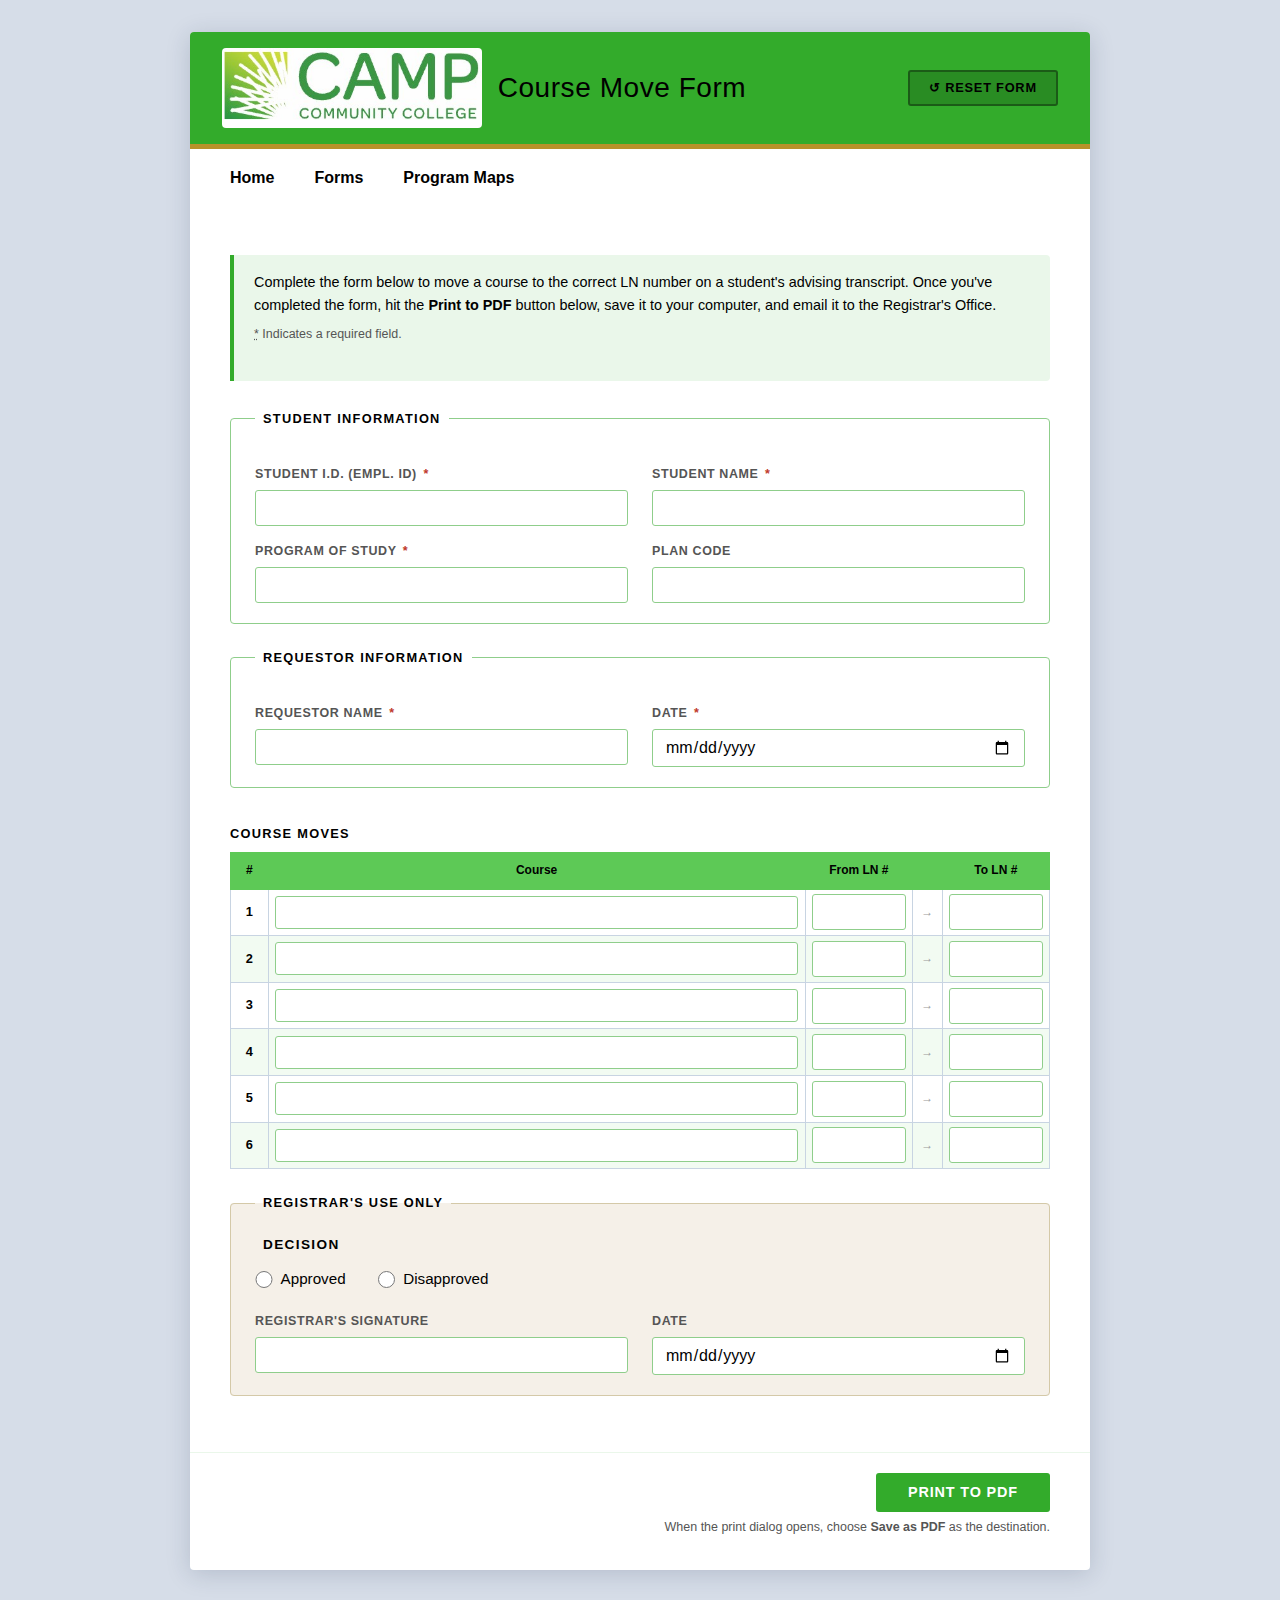
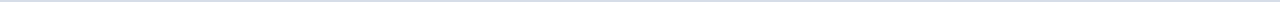
<file: coursemove.html>
<!DOCTYPE html>
<html lang="en">
<head>
  <meta charset="UTF-8">
  <meta name="viewport" content="width=device-width, initial-scale=1.0">
  <title>Paul D. Camp Community College – Course Move Form</title>
  <link rel="stylesheet" href="styles.css">
  <link rel="stylesheet" href="forms.css">
</head>
<body>
<div class="form-wrapper" role="main">

  <!-- Header -->
  <header>
    <img src="images/CampLogo.jpg" alt="Paul D. Camp Community College Logo">
    <h2>Course Move Form</h2>
    <button class="btn-reset no-print" type="button" onclick="resetForm()" aria-label="Reset all form fields">
      ↺ Reset Form
    </button>
  </header>

  <!-- Navigation -->
  <nav>
    <ul>
      <li><a href="index.html">Home</a></li>
      <li><a href="forms.html">Forms</a></li>
      <li><a href="maps.html">Program Maps</a></li>
    </ul>
  </nav>

  <main class="form-body" id="main-form">

    <!-- Instructions (hidden on print) -->
    <div class="instructions" role="note" aria-label="Form instructions">
      Complete the form below to move a course to the correct LN number on a student's advising transcript. Once you've completed the form, hit the <strong>Print to PDF</strong> button below, save it to your computer, and email it to the Registrar's Office.
      <p class="req-note" style="margin-top:.5rem;"><abbr title="Required">*</abbr> Indicates a required field.</p>
    </div>

    <!-- Student Information -->
    <fieldset>
      <legend>Student Information</legend>
      <div class="field-row cols-2">
        <div>
          <label for="student-id">Student I.D. (Empl. ID) <span class="req" aria-hidden="true">*</span></label>
          <input type="text" id="student-id" name="student_id" autocomplete="off" aria-required="true">
        </div>
        <div>
          <label for="student-name">Student Name <span class="req" aria-hidden="true">*</span></label>
          <input type="text" id="student-name" name="student_name" autocomplete="name" aria-required="true">
        </div>
      </div>
      <div class="field-row cols-2">
        <div>
          <label for="program">Program of Study <span class="req" aria-hidden="true">*</span></label>
          <input type="text" id="program" name="program" aria-required="true">
        </div>
        <div>
          <label for="plan-code">Plan Code</label>
          <input type="text" id="plan-code" name="plan_code">
        </div>
      </div>
    </fieldset>

    <!-- Requestor Information -->
    <fieldset>
      <legend>Requestor Information</legend>
      <div class="field-row cols-2">
        <div>
          <label for="requestor-name">Requestor Name <span class="req" aria-hidden="true">*</span></label>
          <input type="text" id="requestor-name" name="requestor_name" autocomplete="name" aria-required="true">
        </div>
        <div>
          <label for="request-date">Date <span class="req" aria-hidden="true">*</span></label>
          <input type="date" id="request-date" name="request_date" aria-required="true">
        </div>
      </div>
    </fieldset>

    <!-- Course Moves Table -->
    <div class="sub-table-wrap">
      <table aria-label="Course moves — 6 rows">
        <colgroup>
          <col style="width:28px;">
          <col style="width:400px;">   <!-- Course Name — widest -->
          <col style="width:80px;">   <!-- From LN -->
          <col style="width:22px;">   <!-- arrow -->
          <col style="width:80px;">   <!-- To LN -->
        </colgroup>
        <caption>Course Moves</caption>
        <thead>
          <tr>
            <th scope="col">#</th>
            <th scope="col">Course</th>
            <th scope="col">From LN #</th>
            <th scope="col"></th>
            <th scope="col">To LN #</th>
          </tr>
        </thead>
        <tbody>
          <tr>
            <td>1</td>
            <td><input class="tbl-input shrink-input" type="text" aria-label="Move 1 course name" name="move_course_1"></td>
            <td><input class="tbl-input" type="text" aria-label="Move 1 from LN" name="move_from_1"></td>
            <td style="text-align:center;color:#999;font-size:.75rem;">→</td>
            <td><input class="tbl-input" type="text" aria-label="Move 1 to LN" name="move_to_1"></td>
          </tr>
          <tr>
            <td>2</td>
            <td><input class="tbl-input shrink-input" type="text" aria-label="Move 2 course name" name="move_course_2"></td>
            <td><input class="tbl-input" type="text" aria-label="Move 2 from LN" name="move_from_2"></td>
            <td style="text-align:center;color:#999;font-size:.75rem;">→</td>
            <td><input class="tbl-input" type="text" aria-label="Move 2 to LN" name="move_to_2"></td>
          </tr>
          <tr>
            <td>3</td>
            <td><input class="tbl-input shrink-input" type="text" aria-label="Move 3 course name" name="move_course_3"></td>
            <td><input class="tbl-input" type="text" aria-label="Move 3 from LN" name="move_from_3"></td>
            <td style="text-align:center;color:#999;font-size:.75rem;">→</td>
            <td><input class="tbl-input" type="text" aria-label="Move 3 to LN" name="move_to_3"></td>
          </tr>
          <tr>
            <td>4</td>
            <td><input class="tbl-input shrink-input" type="text" aria-label="Move 4 course name" name="move_course_4"></td>
            <td><input class="tbl-input" type="text" aria-label="Move 4 from LN" name="move_from_4"></td>
            <td style="text-align:center;color:#999;font-size:.75rem;">→</td>
            <td><input class="tbl-input" type="text" aria-label="Move 4 to LN" name="move_to_4"></td>
          </tr>
          <tr>
            <td>5</td>
            <td><input class="tbl-input shrink-input" type="text" aria-label="Move 5 course name" name="move_course_5"></td>
            <td><input class="tbl-input" type="text" aria-label="Move 5 from LN" name="move_from_5"></td>
            <td style="text-align:center;color:#999;font-size:.75rem;">→</td>
            <td><input class="tbl-input" type="text" aria-label="Move 5 to LN" name="move_to_5"></td>
          </tr>
          <tr>
            <td>6</td>
            <td><input class="tbl-input shrink-input" type="text" aria-label="Move 6 course name" name="move_course_6"></td>
            <td><input class="tbl-input" type="text" aria-label="Move 6 from LN" name="move_from_6"></td>
            <td style="text-align:center;color:#999;font-size:.75rem;">→</td>
            <td><input class="tbl-input" type="text" aria-label="Move 6 to LN" name="move_to_6"></td>
          </tr>
        </tbody>
      </table>
    </div>

    <!-- Registrar's Use Only -->
    <fieldset class="office-section">
      <legend>Registrar's Use Only</legend>
      <fieldset style="border:none;padding:0;margin:0;">
        <legend style="font-family:var(--font-ui);font-size:.85rem;color:#000000;font-weight:600;">Decision</legend>
        <div class="radio-group" role="group">
          <label><input type="radio" name="decision" value="approved"> Approved</label>
          <label><input type="radio" name="decision" value="disapproved"> Disapproved</label>
        </div>
      </fieldset>
      <div class="field-row cols-2" style="margin-top:1rem;">
        <div>
          <label for="reg-sig">Registrar's Signature</label>
          <input type="text" id="reg-sig" name="registrar_signature">
        </div>
        <div>
          <label for="reg-date">Date</label>
          <input type="date" id="reg-date" name="registrar_date">
        </div>
      </div>
    </fieldset>

  </main>

  <!-- Save / Print -->
  <div class="save-btn-row no-print">
    <button class="btn-print" type="button" onclick="window.print()" aria-label="Save or print this form as a PDF">
      Print to PDF
    </button>
    <p class="btn-hint">When the print dialog opens, choose <strong>Save as PDF</strong> as the destination.</p>
  </div>

</div>

<script>
  const BASE_FONT = 13.6;
  const MIN_FONT  = 8;

  function fitText(input) {
    input.style.fontSize = BASE_FONT + 'px';
    let size = BASE_FONT;
    while (input.scrollWidth > input.clientWidth && size > MIN_FONT) {
      size -= 0.4;
      input.style.fontSize = size + 'px';
    }
  }

  document.querySelectorAll('.shrink-input').forEach(input => {
    input.addEventListener('input',  () => fitText(input));
    input.addEventListener('focus',  () => fitText(input));
    window.addEventListener('resize', () => fitText(input));
  });

  function resetForm() {
    if (!confirm('Clear all fields and start over?')) return;
    document.querySelectorAll('input[type="text"], input[type="date"], textarea')
      .forEach(el => { el.value = ''; });
    document.querySelectorAll('input[type="radio"]')
      .forEach(el => { el.checked = false; });
    document.querySelectorAll('.shrink-input')
      .forEach(el => { el.style.fontSize = BASE_FONT + 'px'; });
  }
</script>

</body>
</html>
</file>
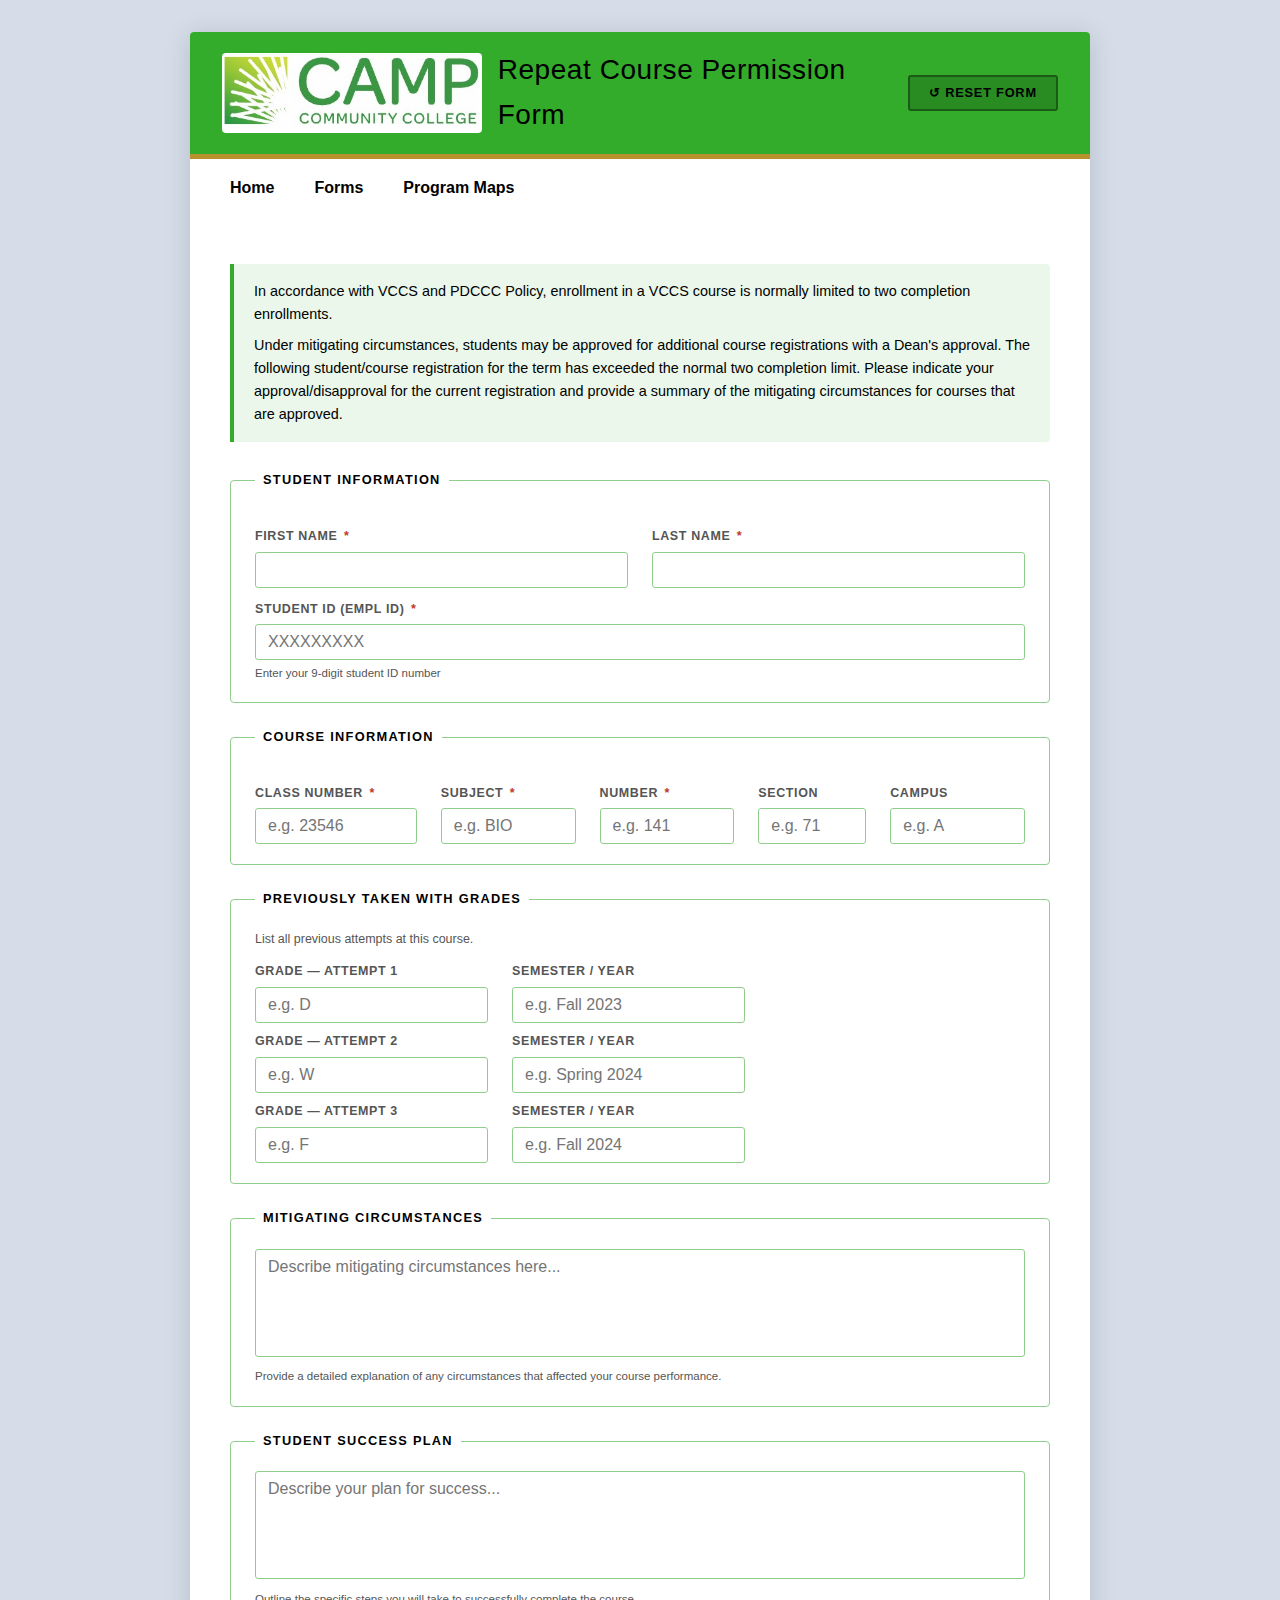
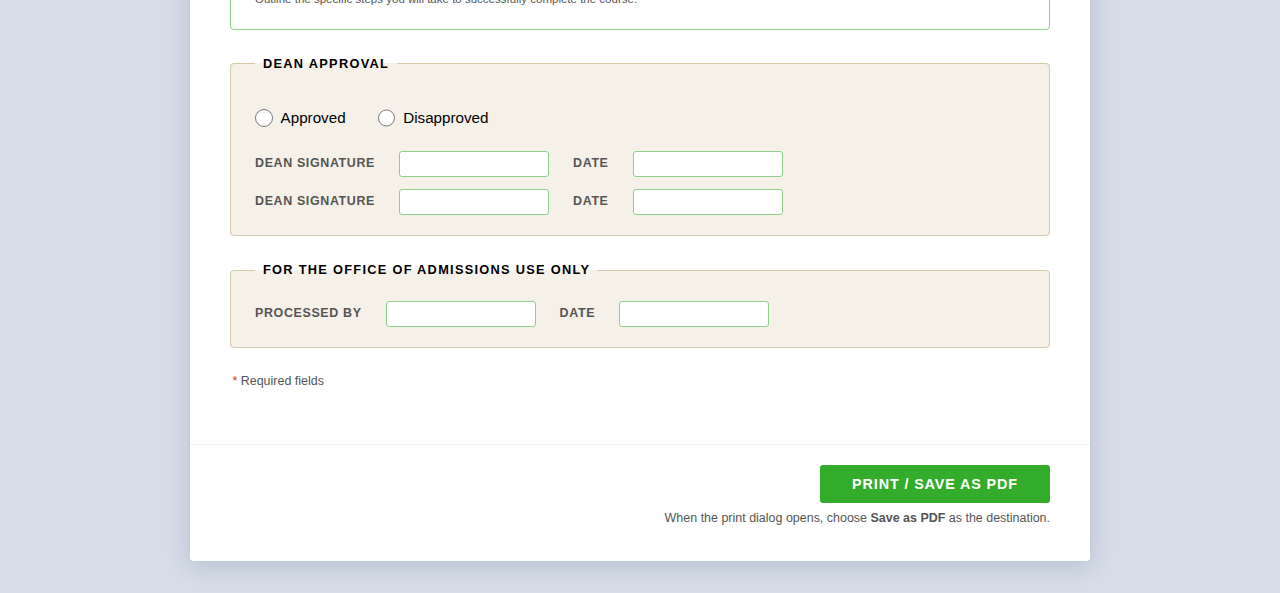
<file: courserepeat.html>
<!DOCTYPE html>
<html lang="en">
<head>
  <meta charset="UTF-8">
  <meta name="viewport" content="width=device-width, initial-scale=1.0">
  <title>Repeat Course Permission Form | Paul D. Camp Community College</title>
  <link rel="stylesheet" href="styles.css">
  <link rel="stylesheet" href="forms.css">
</head>
<body>
<div class="form-wrapper">
  <header>
    <img src="images/CampLogo.jpg" alt="Paul D. Camp Community College Logo">
    <h1>Repeat Course Permission Form</h1>
    <button class="btn-reset no-print" type="button"
      onclick="if(confirm('Reset all fields?')){document.querySelectorAll('input[type=text],textarea').forEach(i=>i.value='');document.querySelectorAll('input[type=radio]').forEach(i=>i.checked=false);}">
      ↺ Reset Form
    </button>
  </header>
  <nav class="no-print">
    <ul>
      <li><a href="index.html">Home</a></li>
      <li><a href="forms.html">Forms</a></li>
      <li><a href="maps.html">Program Maps</a></li>
    </ul>
  </nav>
  <div class="form-body">
    <div class="instructions" role="note" aria-label="Policy notice">
      <p>In accordance with VCCS and PDCCC Policy, enrollment in a VCCS course is normally limited to two completion enrollments.</p>
      <p style="margin-top:.5rem;">Under mitigating circumstances, students may be approved for additional course registrations with a Dean's approval. The following student/course registration for the
    term has exceeded the normal two completion limit. Please indicate your approval/disapproval for the current registration and provide a summary of the mitigating circumstances for courses that are approved.
      </p>
    </div>

    <fieldset>
      <legend>Student Information</legend>
      <div class="field-row cols-2">
        <div>
          <label for="first-name">First Name <span class="req">*</span></label>
          <input type="text" id="first-name" autocomplete="given-name">
        </div>
        <div>
          <label for="last-name">Last Name <span class="req">*</span></label>
          <input type="text" id="last-name" autocomplete="family-name">
        </div>
      </div>
      <div class="field-row cols-1" style="margin-top:.75rem;">
        <div>
          <label for="student-id">Student ID (Empl ID) <span class="req">*</span></label>
          <input type="text" id="student-id" placeholder="XXXXXXXXX" aria-describedby="student-id-hint">
          <span id="student-id-hint" class="field-hint">Enter your 9-digit student ID number</span>
        </div>
      </div>
    </fieldset>

    <fieldset>
      <legend>Course Information</legend>
      <div class="field-row cols-5">
        <div>
          <label for="class-number">Class Number <span class="req">*</span></label>
          <input type="text" id="class-number"placeholder="e.g. 23546" aria-describedby="Course five digit number">
        </div>
        <div>
          <label for="subject">Subject <span class="req">*</span></label>
          <input type="text" id="subject" placeholder="e.g. BIO">
        </div>
        <div>
          <label for="course-number">Number <span class="req">*</span></label>
          <input type="text" id="course-number" placeholder="e.g. 141">
        </div>
        <div>
          <label for="section">Section</label>
          <input type="text" id="section"placeholder="e.g. 71">
        </div>
        <div>
          <label for="campus">Campus</label>
          <input type="text" id="campus"placeholder="e.g. A">
        </div>
      </div>
    </fieldset>

    <fieldset>
      <legend>Previously Taken with Grades</legend>
      <p class="req-note" style="margin-bottom:.75rem;">List all previous attempts at this course.</p>
      <div class="prev-grades" role="group" aria-label="Previous course attempts">
        <div class="prev-grade-row">
          <div><label for="grade-1">Grade — Attempt 1</label><input type="text" id="grade-1" class="short-input" placeholder="e.g. D"></div>
          <div><label for="sem-year-1">Semester / Year</label><input type="text" id="sem-year-1" class="med-input" placeholder="e.g. Fall 2023"></div>
        </div>
        <div class="prev-grade-row">
          <div><label for="grade-2">Grade — Attempt 2</label><input type="text" id="grade-2" class="short-input" placeholder="e.g. W"></div>
          <div><label for="sem-year-2">Semester / Year</label><input type="text" id="sem-year-2" class="med-input" placeholder="e.g. Spring 2024"></div>
        </div>
        <div class="prev-grade-row">
          <div><label for="grade-3">Grade — Attempt 3</label><input type="text" id="grade-3" class="short-input" placeholder="e.g. F"></div>
          <div><label for="sem-year-3">Semester / Year</label><input type="text" id="sem-year-3" class="med-input" placeholder="e.g. Fall 2024"></div>
        </div>
      </div>
    </fieldset>

  <fieldset>
  <legend>Mitigating Circumstances</legend>
  <label for="mitigating-circumstances" class="sr-only">Mitigating circumstances description</label>
  <textarea id="mitigating-circumstances" rows="5"
    placeholder="Describe mitigating circumstances here..."
    aria-describedby="mitigating-hint"
    style="resize:none; overflow:hidden;"
    oninput="this.style.height='auto';this.style.height=this.scrollHeight+'px'"></textarea>
  <span id="mitigating-hint" class="field-hint">Provide a detailed explanation of any circumstances that affected your course performance.</span>
</fieldset>

  <fieldset>
  <legend>Student Success Plan</legend>
  <label for="success-plan" class="sr-only">Student success plan</label>
  <textarea id="success-plan" rows="5"
    placeholder="Describe your plan for success..."
    aria-describedby="success-plan-hint"
    style="resize:none; overflow:hidden;"
    oninput="this.style.height='auto';this.style.height=this.scrollHeight+'px'"></textarea>
  <span id="success-plan-hint" class="field-hint">Outline the specific steps you will take to successfully complete the course.</span>
</fieldset>

    <fieldset class="office-section">
      <legend>Dean Approval</legend>
      <div class="radio-group">
        <label><input type="radio" name="dean-decision" value="approved"> Approved</label>
        <label><input type="radio" name="dean-decision" value="disapproved"> Disapproved</label>
      </div>
      <div class="sig-date-row" style="margin-top:1rem;">
        <label for="dean-sig-1">Dean Signature</label>
        <input type="text" id="dean-sig-1">
        <label for="dean-date-1">Date</label>
        <input type="text" id="dean-date-1">
      </div>
      <div class="sig-date-row" style="margin-top:.75rem;">
        <label for="dean-sig-2">Dean Signature</label>
        <input type="text" id="dean-sig-2">
        <label for="dean-date-2">Date</label>
        <input type="text" id="dean-date-2">
      </div>
    </fieldset>

    <fieldset class="office-section">
      <legend>For the Office of Admissions Use Only</legend>
      <div class="sig-date-row">
        <label for="processed-by">Processed By</label>
        <input type="text" id="processed-by">
        <label for="processed-date">Date</label>
        <input type="text" id="processed-date">
      </div>
    </fieldset>

    <p class="req-note"><span class="req">*</span> Required fields</p>
  </div>

  <div class="save-btn-row no-print">
    <button class="btn-print" type="button" onclick="window.print()">Print / Save as PDF</button>
    <p class="btn-hint">When the print dialog opens, choose <strong>Save as PDF</strong> as the destination.</p>
  </div>
</div>

<style>
  .inline-input {
    width: 90px; padding: .15rem .35rem;
    border: none; border-bottom: 1.5px solid var(--border);
    font-size: .9rem; font-family: var(--font-body);
    background: transparent; border-radius: 0;
    display: inline-block; vertical-align: baseline; margin: 0 .25rem;
  }
  .inline-input:focus { outline: 3px solid var(--focus); outline-offset: 2px; border-bottom-color: var(--mid); }
  .field-row.cols-5 { grid-template-columns: 1.2fr 1fr 1fr 0.8fr 1fr; }
  .prev-grades { display: flex; flex-direction: column; gap: .6rem; }
  .prev-grade-row { display: flex; align-items: flex-end; gap: 1.5rem; }
  .short-input { width: 80px; }
  .med-input { width: 180px; }
  .field-hint { display: block; font-size: .72rem; color: var(--muted); margin-top: .2rem; font-family: var(--font-ui); }
  @media print {
    html, body { font-size: 14px !important; }
    .inline-input { border: none; border-bottom: 1px solid #999; background: transparent; }
    .field-hint { display: none; }
    .prev-grade-row { gap: 1rem; }
    .short-input { width: 60px; }
    .med-input { width: 140px; }
    textarea { min-height: 70px; }
  }
  @media (max-width: 600px) {
    .field-row.cols-5 { grid-template-columns: 1fr 1fr; }
    .prev-grade-row { flex-direction: column; gap: .4rem; }
    .short-input, .med-input { width: 100%; }
  }
</style>
</body>
</html>
</file>
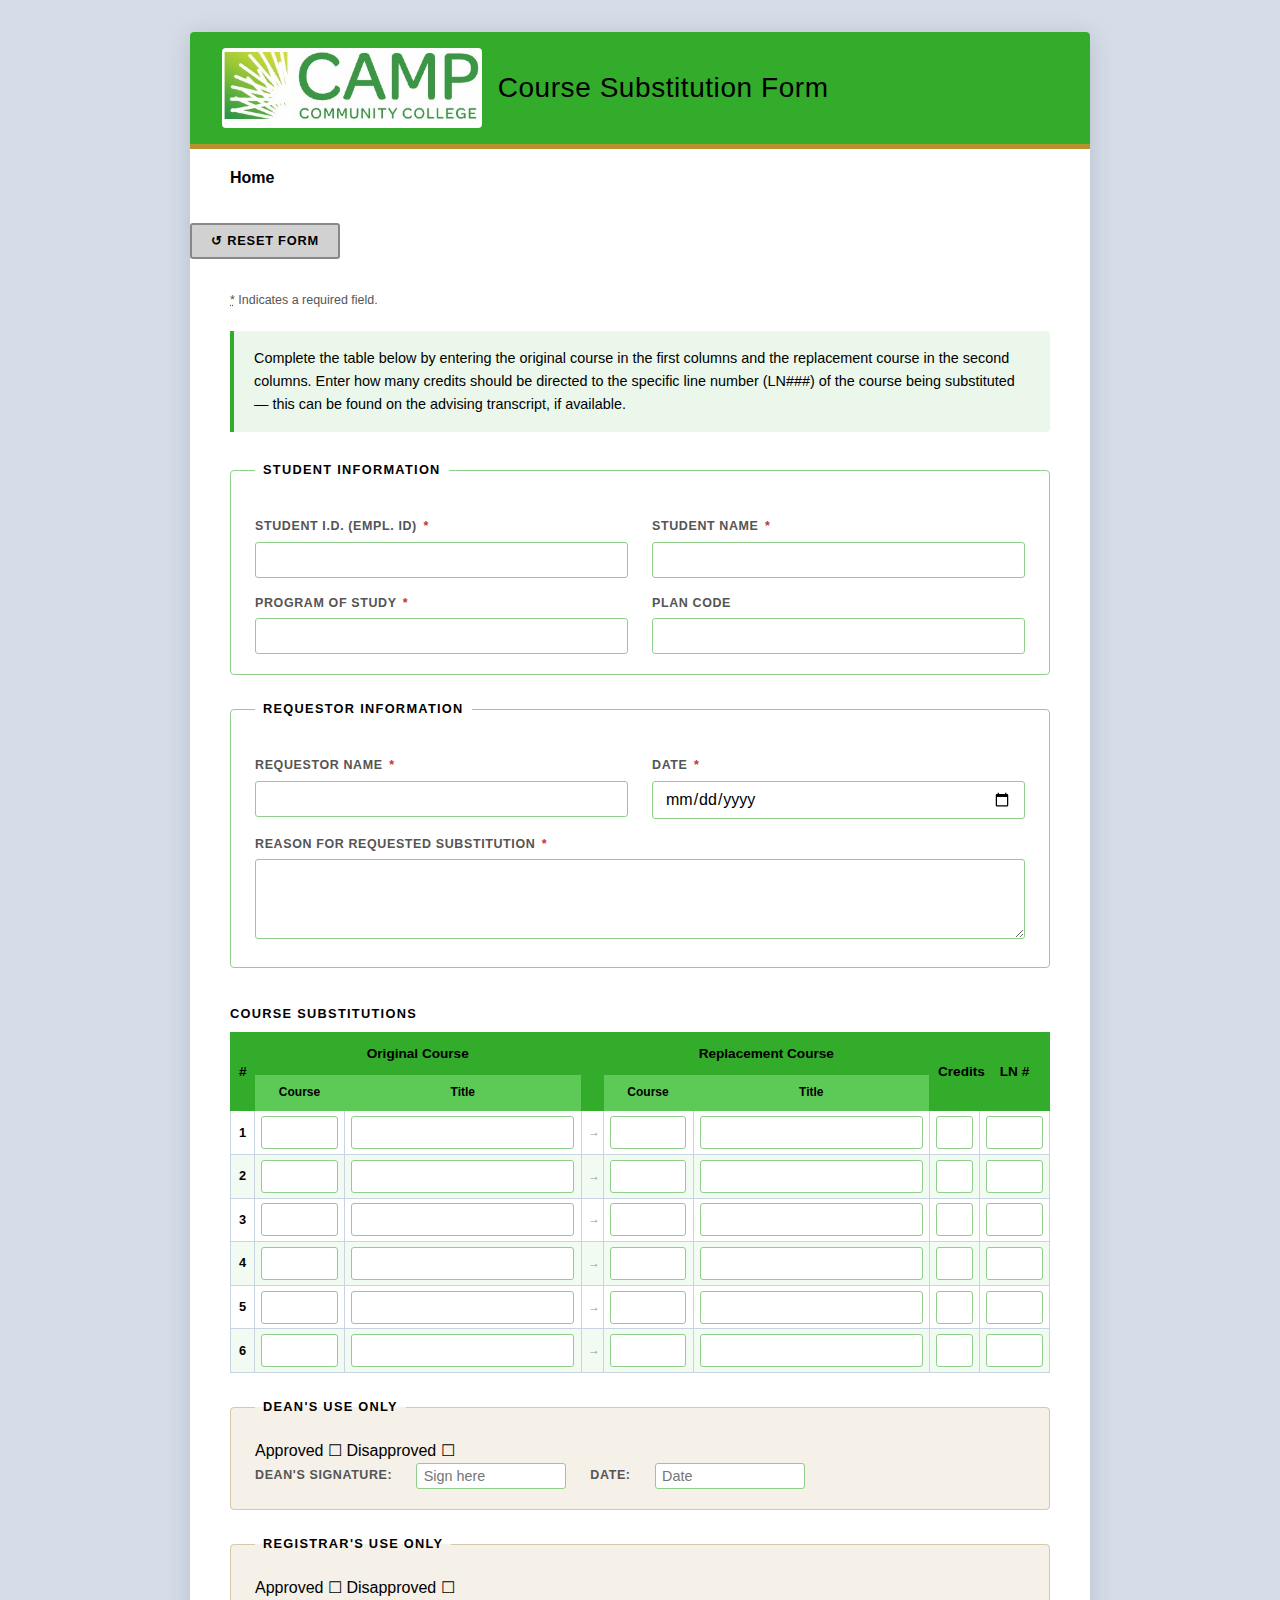
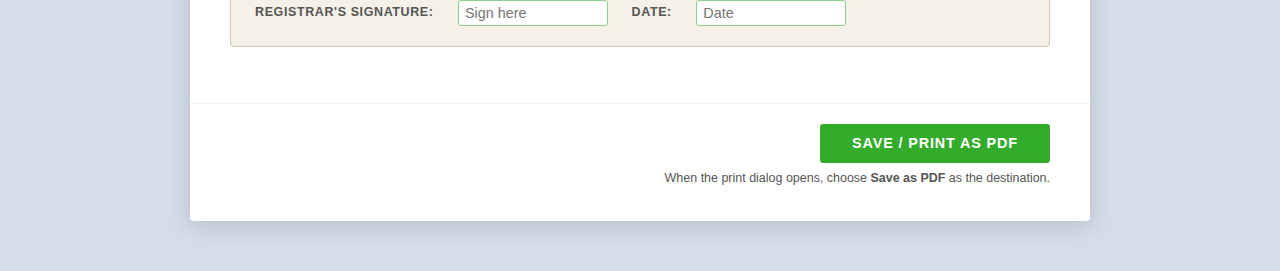
<file: coursesub.html>
<!DOCTYPE html>
<html lang="en">
<head>
  <meta charset="UTF-8">
  <meta name="viewport" content="width=device-width, initial-scale=1.0">
  <title>Paul D. Camp Community College – Home</title>
  <link rel="stylesheet" href="styles.css">
  <link rel="stylesheet" href="forms.css">
</head>
<body>
<div class="form-wrapper" role="main">
    <!-- Header with camp logo -->
    <header>
      <img src="images/CampLogo.jpg" alt="Paul D. Camp Community College Logo">
      <h2>Course Substitution Form</h2>
    </header>

    <!-- Navigation -->
    <nav>
      <ul>
        <li><a href="index.html">Home</a></li>
      </ul>
    </nav>
      
   
    <button class="btn-reset no-print" type="button" onclick="resetForm()" aria-label="Reset all form fields">
      ↺ Reset Form
    </button>
  
  <main class="form-body" id="main-form">
    <p class="req-note"><abbr title="Required">*</abbr> Indicates a required field.</p>

    <!-- Instructions (hidden on print) -->
    <div class="instructions" role="note" aria-label="Form instructions">
      Complete the table below by entering the original course in the first columns and the replacement course in the second columns. Enter how many credits should be directed to the specific line number (LN###) of the course being substituted — this can be found on the advising transcript, if available.
    </div>

    <!-- Student Information -->
    <fieldset>
      <legend>Student Information</legend>
      <div class="field-row cols-2">
        <div>
          <label for="student-id">Student I.D. (Empl. ID) <span class="req" aria-hidden="true">*</span></label>
          <input type="text" id="student-id" name="student_id" autocomplete="off" aria-required="true">
        </div>
        <div>
          <label for="student-name">Student Name <span class="req" aria-hidden="true">*</span></label>
          <input type="text" id="student-name" name="student_name" autocomplete="name" aria-required="true">
        </div>
      </div>
      <div class="field-row cols-2">
        <div>
          <label for="program">Program of Study <span class="req" aria-hidden="true">*</span></label>
          <input type="text" id="program" name="program" aria-required="true">
        </div>
        <div>
          <label for="plan-code">Plan Code</label>
          <input type="text" id="plan-code" name="plan_code">
        </div>
      </div>
    </fieldset>

    <!-- Requestor Information -->
    <fieldset>
      <legend>Requestor Information</legend>
      <div class="field-row cols-2">
        <div>
          <label for="requestor-name">Requestor Name <span class="req" aria-hidden="true">*</span></label>
          <input type="text" id="requestor-name" name="requestor_name" autocomplete="name" aria-required="true">
        </div>
        <div>
          <label for="request-date">Date <span class="req" aria-hidden="true">*</span></label>
          <input type="date" id="request-date" name="request_date" aria-required="true">
        </div>
      </div>
      <div class="field-row cols-1">
        <div>
          <label for="reason">Reason for Requested Substitution <span class="req" aria-hidden="true">*</span></label>
          <textarea id="reason" name="reason" rows="3" aria-required="true"></textarea>
        </div>
      </div>
    </fieldset>

    <!-- Substitution Table -->
    <div class="sub-table-wrap">
      <table aria-label="Course substitution details — 6 substitution rows">
        <colgroup>
          <col class="col-num">
          <col class="col-course">
          <col class="col-title">
          <col class="col-arrow">
          <col class="col-course">
          <col class="col-title">
          <col class="col-credits">
          <col class="col-ln">
        </colgroup>
        <caption>Course Substitutions</caption>
        <thead>
          <tr>
            <th scope="col" rowspan="2">#</th>
            <th scope="colgroup" colspan="2">Original Course</th>
            <th scope="col" rowspan="2"></th>
            <th scope="colgroup" colspan="2">Replacement Course</th>
            <th scope="col" rowspan="2">Credits</th>
            <th scope="col" rowspan="2">LN #</th>
          </tr>
          <tr>
            <th scope="col">Course</th>
            <th scope="col">Title</th>
            <th scope="col">Course</th>
            <th scope="col">Title</th>
          </tr>
        </thead>
        <tbody>
          <tr>
            <td>1</td>
            <td><input class="tbl-input shrink-input" type="text" aria-label="Sub 1 original course" name="orig_course_1"></td>
            <td><input class="tbl-input shrink-input" type="text" aria-label="Sub 1 original title" name="orig_title_1"></td>
            <td style="text-align:center;color:#999;font-size:.75rem;">→</td>
            <td><input class="tbl-input shrink-input" type="text" aria-label="Sub 1 replacement course" name="rep_course_1"></td>
            <td><input class="tbl-input shrink-input" type="text" aria-label="Sub 1 replacement title" name="rep_title_1"></td>
            <td><input class="tbl-input shrink-input" type="text" aria-label="Sub 1 credits" name="credits_1"></td>
            <td><input class="tbl-input shrink-input" type="text" aria-label="Sub 1 LN" name="ln_1"></td>
          </tr>
          <tr>
            <td>2</td>
            <td><input class="tbl-input shrink-input" type="text" aria-label="Sub 2 original course" name="orig_course_2"></td>
            <td><input class="tbl-input shrink-input" type="text" aria-label="Sub 2 original title" name="orig_title_2"></td>
            <td style="text-align:center;color:#999;font-size:.75rem;">→</td>
            <td><input class="tbl-input shrink-input" type="text" aria-label="Sub 2 replacement course" name="rep_course_2"></td>
            <td><input class="tbl-input shrink-input" type="text" aria-label="Sub 2 replacement title" name="rep_title_2"></td>
            <td><input class="tbl-input shrink-input" type="text" aria-label="Sub 2 credits" name="credits_2"></td>
            <td><input class="tbl-input shrink-input" type="text" aria-label="Sub 2 LN" name="ln_2"></td>
          </tr>
          <tr>
            <td>3</td>
            <td><input class="tbl-input shrink-input" type="text" aria-label="Sub 3 original course" name="orig_course_3"></td>
            <td><input class="tbl-input shrink-input" type="text" aria-label="Sub 3 original title" name="orig_title_3"></td>
            <td style="text-align:center;color:#999;font-size:.75rem;">→</td>
            <td><input class="tbl-input shrink-input" type="text" aria-label="Sub 3 replacement course" name="rep_course_3"></td>
            <td><input class="tbl-input shrink-input" type="text" aria-label="Sub 3 replacement title" name="rep_title_3"></td>
            <td><input class="tbl-input shrink-input" type="text" aria-label="Sub 3 credits" name="credits_3"></td>
            <td><input class="tbl-input shrink-input" type="text" aria-label="Sub 3 LN" name="ln_3"></td>
          </tr>
          <tr>
            <td>4</td>
            <td><input class="tbl-input shrink-input" type="text" aria-label="Sub 4 original course" name="orig_course_4"></td>
            <td><input class="tbl-input shrink-input" type="text" aria-label="Sub 4 original title" name="orig_title_4"></td>
            <td style="text-align:center;color:#999;font-size:.75rem;">→</td>
            <td><input class="tbl-input shrink-input" type="text" aria-label="Sub 4 replacement course" name="rep_course_4"></td>
            <td><input class="tbl-input shrink-input" type="text" aria-label="Sub 4 replacement title" name="rep_title_4"></td>
            <td><input class="tbl-input shrink-input" type="text" aria-label="Sub 4 credits" name="credits_4"></td>
            <td><input class="tbl-input shrink-input" type="text" aria-label="Sub 4 LN" name="ln_4"></td>
          </tr>
          <tr>
            <td>5</td>
            <td><input class="tbl-input shrink-input"  type="text" aria-label="Sub 5 original course" name="orig_course_5"></td>
            <td><input class="tbl-input shrink-input" type="text" aria-label="Sub 5 original title" name="orig_title_5"></td>
            <td style="text-align:center;color:#999;font-size:.75rem;">→</td>
            <td><input class="tbl-input shrink-input"  type="text" aria-label="Sub 5 replacement course" name="rep_course_5"></td>
            <td><input class="tbl-input shrink-input" type="text" aria-label="Sub 5 replacement title" name="rep_title_5"></td>
            <td><input class="tbl-input shrink-input"  type="text" aria-label="Sub 5 credits" name="credits_5"></td>
            <td><input class="tbl-input shrink-input"  type="text" aria-label="Sub 5 LN" name="ln_5"></td>
          </tr>
          <tr>
            <td>6</td>
            <td><input class="tbl-input shrink-input"  type="text" aria-label="Sub 6 original course" name="orig_course_6"></td>
            <td><input class="tbl-input shrink-input" type="text" aria-label="Sub 6 original title" name="orig_title_6"></td>
            <td style="text-align:center;color:#999;font-size:.75rem;">→</td>
            <td><input class="tbl-input shrink-input"  type="text" aria-label="Sub 6 replacement course" name="rep_course_6"></td>
            <td><input class="tbl-input shrink-input" type="text" aria-label="Sub 6 replacement title" name="rep_title_6"></td>
            <td><input class="tbl-input shrink-input"  type="text" aria-label="Sub 6 credits" name="credits_6"></td>
            <td><input class="tbl-input shrink-input"  type="text" aria-label="Sub 6 LN" name="ln_6"></td>
          </tr>
        </tbody>
      </table>
    </div>

  <!-- Dean's Use Only -->
<fieldset class="office-section">
  <legend>Dean's Use Only</legend>

  <!-- Decision Options -->
  <div class="decision-options-table">
    <span>Approved ☐</span>
    <span>Disapproved ☐</span>
  </div>

  <!-- Optional: Signature -->
  <div class="sig-date-row">
    <label for="dean-sig">Dean's Signature:</label>
    <input type="text" id="dean-sig" name="dean_signature" placeholder="Sign here">
      <label for="dean-date">Date:</label>
    <input type="text" id="dean-date" name="dean_date" placeholder="Date">
  </div>
</fieldset>

<!-- Office Use Only -->
<fieldset class="office-section">
  <legend>Registrar's Use Only</legend>

  <!-- Decision Options -->
  <div class="decision-options-table">
    <span>Approved ☐</span>
    <span>Disapproved ☐</span>
  </div>

  <!-- Optional: Signature -->
  <div class="sig-date-row">
    <label for="reg-sig">Registrar's Signature:</label>
    <input type="text" id="reg-sig" name="registrar_signature" placeholder="Sign here">
      <label for="reg-date">Date:</label>
    <input type="text" id="reg-date" name="registrar_date" placeholder="Date">
  </div>
</fieldset>

  </main>

  <!-- Save / Print -->
  <div class="save-btn-row no-print">
    <button class="btn-print" type="button" onclick="window.print()" aria-label="Save or print this form as a PDF">
      Save / Print as PDF
    </button>
    <p class="btn-hint">When the print dialog opens, choose <strong>Save as PDF</strong> as the destination.</p>
  </div>

</div>

<script>
  // ── Shrink-to-fit for title inputs ──────────────────────────────────────
  // Reduces font size as text grows so it never scrolls out of view.
  const BASE_FONT = 13.6; // px  (~0.85rem at 16px root)
  const MIN_FONT  = 8;    // px  smallest readable size

  function fitText(input) {
    input.style.fontSize = BASE_FONT + 'px';
    let size = BASE_FONT;
    while (input.scrollWidth > input.clientWidth && size > MIN_FONT) {
      size -= 0.4;
      input.style.fontSize = size + 'px';
    }
  }

  document.querySelectorAll('.shrink-input').forEach(input => {
    input.addEventListener('input',  () => fitText(input));
    input.addEventListener('focus',  () => fitText(input));
    // Re-check on window resize (column widths may change)
    window.addEventListener('resize', () => fitText(input));
  });

  // ── Reset form ──────────────────────────────────────────────────────────
  function resetForm() {
    if (!confirm('Clear all fields and start over?')) return;
    document.querySelectorAll('input[type="text"], input[type="date"], textarea')
      .forEach(el => { el.value = ''; });
    document.querySelectorAll('input[type="radio"]')
      .forEach(el => { el.checked = false; });
    document.querySelectorAll('.shrink-input')
      .forEach(el => { el.style.fontSize = BASE_FONT + 'px'; });
  }
</script>

</body>
</html>
</file>
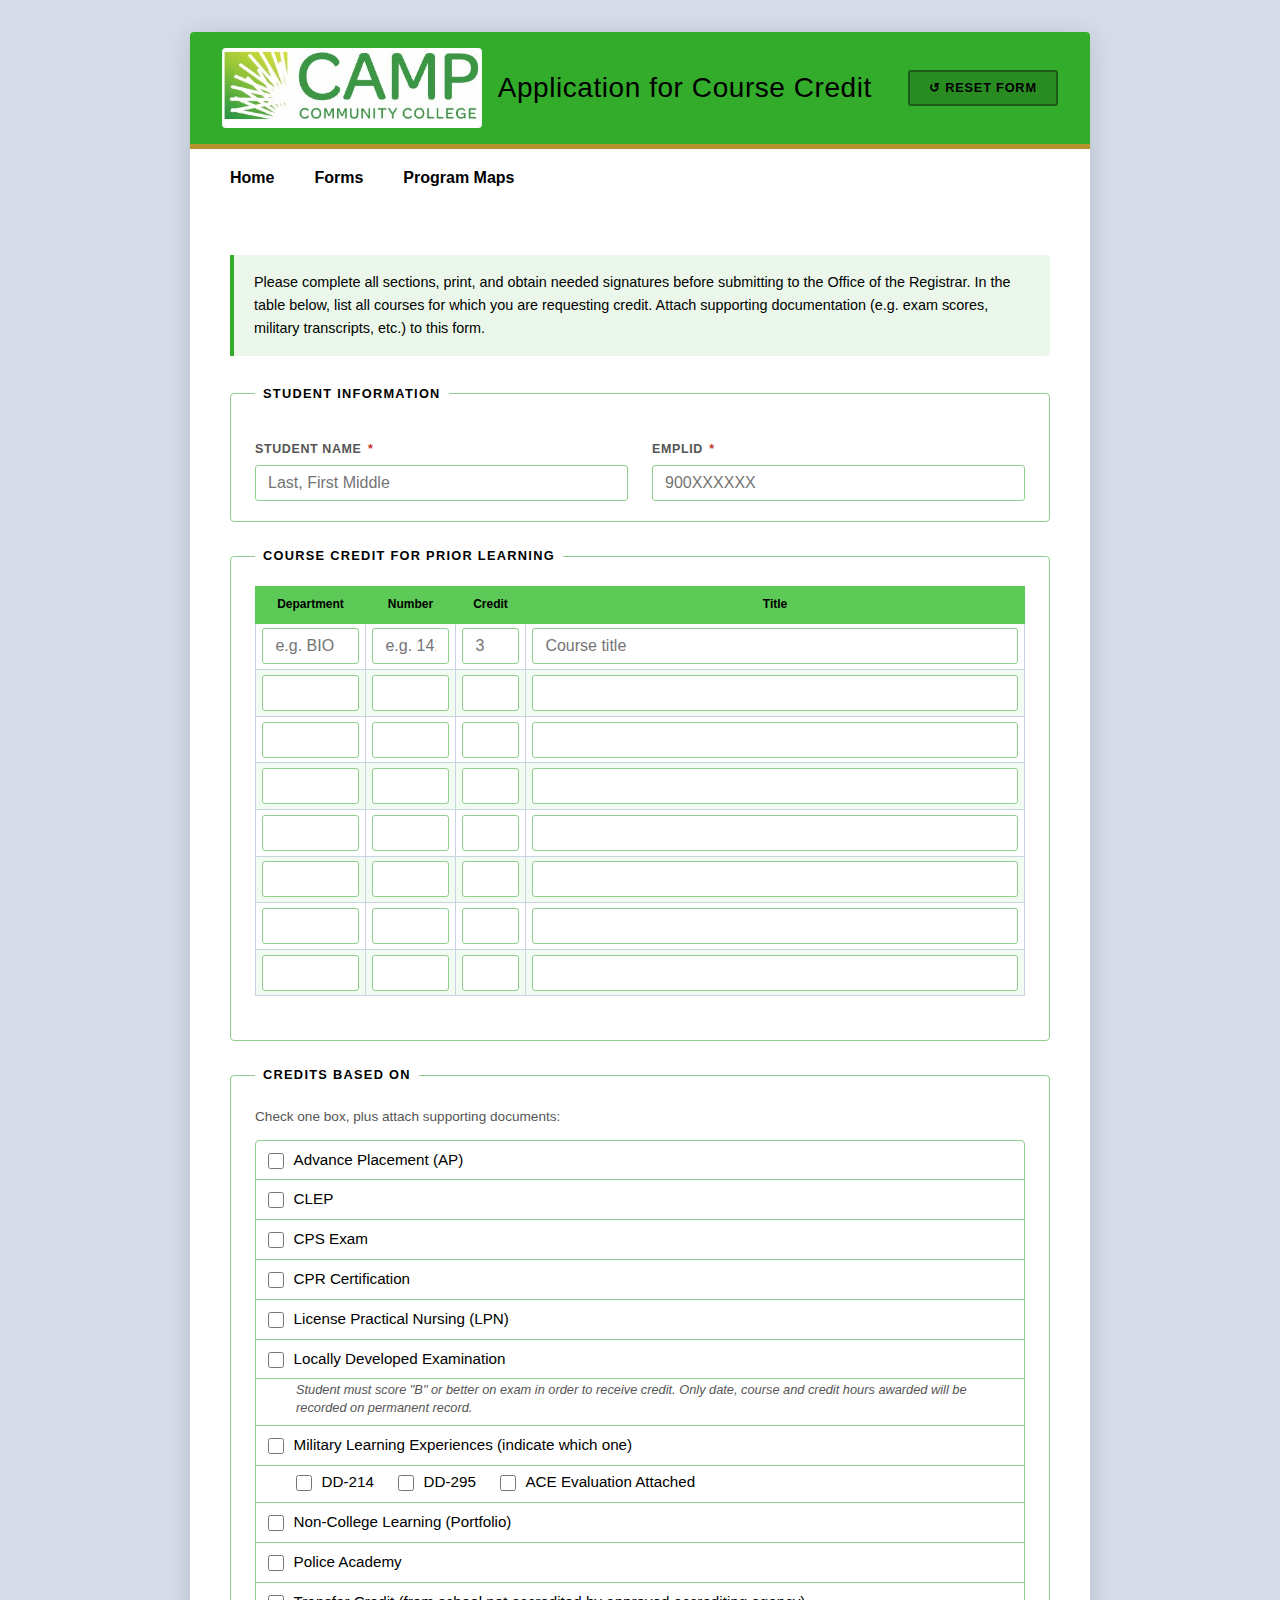
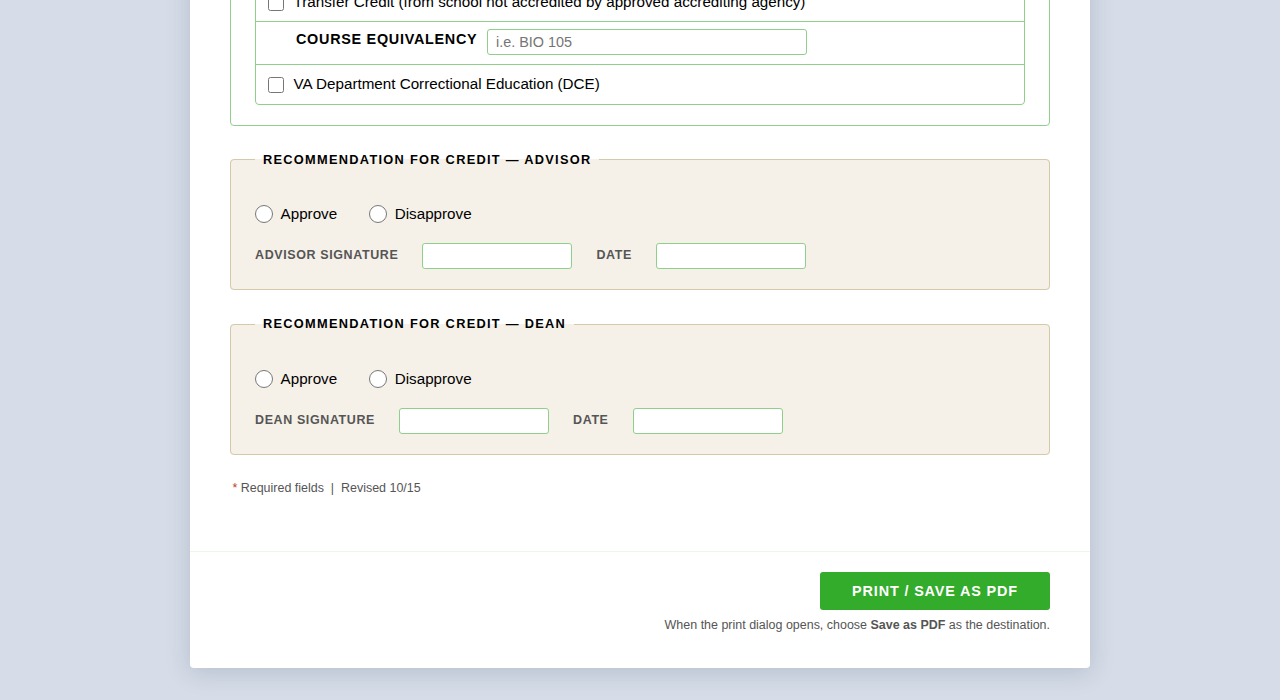
<file: cplform.html>
<!DOCTYPE html>
<html lang="en">
<head>
  <meta charset="UTF-8">
  <meta name="viewport" content="width=device-width, initial-scale=1.0">
  <title>Application for Course Credit | Paul D. Camp Community College</title>
  <link rel="stylesheet" href="styles.css">
  <link rel="stylesheet" href="forms.css">
</head>
<body>

<div class="form-wrapper">

  <!-- Header -->
  <header>
    <img src="images/CampLogo.jpg" alt="Paul D. Camp Community College Logo">
    <h1>Application for Course Credit</h1>
    <button class="btn-reset no-print" type="button"
      onclick="if(confirm('Reset all fields?')){document.querySelectorAll('input[type=text],input[type=date]').forEach(i=>i.value='');document.querySelectorAll('input[type=radio],input[type=checkbox]').forEach(i=>i.checked=false);}">
      ↺ Reset Form
    </button>
  </header>

  <!-- Navigation -->
  <nav class="no-print">
    <ul>
      <li><a href="index.html">Home</a></li>
      <li><a href="forms.html">Forms</a></li>
      <li><a href="maps.html">Program Maps</a></li>
    </ul>
  </nav>

  <div class="form-body">

    <p class="instructions">
      Please complete all sections, print, and obtain needed signatures before submitting to the Office of the Registrar. In the table below, list all courses for which you are requesting credit. Attach supporting documentation (e.g. exam scores, military transcripts, etc.) to this form.
    </p>

    <!-- ── Student Information ── -->
    <fieldset>
      <legend>Student Information</legend>
      <div class="field-row cols-2">
        <div>
          <label for="student-name">Student Name <span class="req">*</span></label>
          <input type="text" id="student-name" placeholder="Last, First Middle">
        </div>
        <div>
          <label for="emplid">EMPLID <span class="req">*</span></label>
          <input type="text" id="emplid" placeholder="900XXXXXX">
        </div>
      </div>
    </fieldset>

    <!-- ── Course Credit for Prior Learning ── -->
    <fieldset>
      <legend>Course Credit for Prior Learning</legend>
      <div class="sub-table-wrap">
        <table aria-label="Course credit for prior learning">
          <colgroup>
            <col style="width:110px;">
            <col style="width:90px;">
            <col style="width:70px;">
            <col style="width:auto;">
          </colgroup>
          <thead>
            <tr>
              <th>Department</th>
              <th>Number</th>
              <th>Credit</th>
              <th>Title</th>
            </tr>
          </thead>
          <tbody>
            <tr>
              <td><input type="text" class="tbl-input" placeholder="e.g. BIO"></td>
              <td><input type="text" class="tbl-input" placeholder="e.g. 141"></td>
              <td><input type="text" class="tbl-input" placeholder="3"></td>
              <td><input type="text" class="tbl-input" placeholder="Course title"></td>
            </tr>
            <tr>
              <td><input type="text" class="tbl-input"></td>
              <td><input type="text" class="tbl-input"></td>
              <td><input type="text" class="tbl-input"></td>
              <td><input type="text" class="tbl-input"></td>
            </tr>
            <tr>
              <td><input type="text" class="tbl-input"></td>
              <td><input type="text" class="tbl-input"></td>
              <td><input type="text" class="tbl-input"></td>
              <td><input type="text" class="tbl-input"></td>
            </tr>
            <tr>
              <td><input type="text" class="tbl-input"></td>
              <td><input type="text" class="tbl-input"></td>
              <td><input type="text" class="tbl-input"></td>
              <td><input type="text" class="tbl-input"></td>
            </tr>
            <tr>
              <td><input type="text" class="tbl-input"></td>
              <td><input type="text" class="tbl-input"></td>
              <td><input type="text" class="tbl-input"></td>
              <td><input type="text" class="tbl-input"></td>
            </tr>
            <tr>
              <td><input type="text" class="tbl-input"></td>
              <td><input type="text" class="tbl-input"></td>
              <td><input type="text" class="tbl-input"></td>
              <td><input type="text" class="tbl-input"></td>
            </tr>
            <tr>
              <td><input type="text" class="tbl-input"></td>
              <td><input type="text" class="tbl-input"></td>
              <td><input type="text" class="tbl-input"></td>
              <td><input type="text" class="tbl-input"></td>
            </tr>
            <tr>
              <td><input type="text" class="tbl-input"></td>
              <td><input type="text" class="tbl-input"></td>
              <td><input type="text" class="tbl-input"></td>
              <td><input type="text" class="tbl-input"></td>
            </tr>
          </tbody>
        </table>
      </div>
    </fieldset>

    <!-- ── Credits Based On ── -->
    <fieldset>
      <legend>Credits Based On</legend>
      <p style="font-size:.85rem;color:#555;margin-bottom:.75rem;">Check one box, plus attach supporting documents:</p>

      <div class="credit-basis-list">

        <label class="check-label">
          <input type="checkbox" name="credit-basis" value="ap">
          Advance Placement (AP)
        </label>

        <label class="check-label">
          <input type="checkbox" name="credit-basis" value="clep">
          CLEP
        </label>

        <label class="check-label">
          <input type="checkbox" name="credit-basis" value="cps">
          CPS Exam
        </label>
         <label class="check-label">
          <input type="checkbox" name="credit-basis" value="CPR">
          CPR Certification
        </label>
        <label class="check-label">
          <input type="checkbox" name="credit-basis" value="lpn">
          License Practical Nursing (LPN)
        </label>

        <label class="check-label">
          <input type="checkbox" name="credit-basis" value="local-exam">
          Locally Developed Examination
        </label>
        <p class="credit-basis-note">
          Student must score "B" or better on exam in order to receive credit. Only date, course and credit hours awarded will be recorded on permanent record.
        </p>

        <label class="check-label">
          <input type="checkbox" name="credit-basis" value="military">
          Military Learning Experiences (indicate which one)
        </label>
        <div class="military-sub">
          <label class="check-label">
            <input type="checkbox" name="military-type" value="dd214">
            DD-214
          </label>
          <label class="check-label">
            <input type="checkbox" name="military-type" value="dd295">
            DD-295
          </label>
          <label class="check-label">
            <input type="checkbox" name="military-type" value="ace">
            ACE Evaluation Attached
          </label>
        </div>

        <label class="check-label">
          <input type="checkbox" name="credit-basis" value="portfolio">
          Non-College Learning (Portfolio)
        </label>

        <label class="check-label">
          <input type="checkbox" name="credit-basis" value="police">
          Police Academy
        </label>

        <label class="check-label">
          <input type="checkbox" name="credit-basis" value="transfer">
          Transfer Credit (from school not accredited by approved accrediting agency)
        </label>
        <div class="transfer-sub">
          <label for="transfer-school">Course Equivalency</label>
          <input type="text" id="transfer-school" placeholder="i.e. BIO 105">
        </div>

        <label class="check-label">
          <input type="checkbox" name="credit-basis" value="dce">
          VA Department Correctional Education (DCE)
        </label>

      </div>
    </fieldset>

    <!-- ── Advisor Recommendation ── -->
    <fieldset class="office-section">
      <legend>Recommendation for Credit — Advisor</legend>
      <div class="radio-group">
        <label><input type="radio" name="advisor-decision" value="approve"> Approve</label>
        <label><input type="radio" name="advisor-decision" value="disapprove"> Disapprove</label>
      </div>
      <div class="sig-date-row" style="margin-top:.75rem;">
        <label for="advisor-sig">Advisor Signature</label>
        <input type="text" id="advisor-sig" placeholder="">
        <label for="advisor-date">Date</label>
        <input type="text" id="advisor-date" placeholder="">
      </div>
    </fieldset>

    <!-- ── Dean Recommendation ── -->
    <fieldset class="office-section">
      <legend>Recommendation for Credit — Dean</legend>
      <div class="radio-group">
        <label><input type="radio" name="dean-decision" value="approve"> Approve</label>
        <label><input type="radio" name="dean-decision" value="disapprove"> Disapprove</label>
      </div>
      <div class="sig-date-row" style="margin-top:.75rem;">
        <label for="dean-sig">Dean Signature</label>
        <input type="text" id="dean-sig" placeholder="">
        <label for="dean-date">Date</label>
        <input type="text" id="dean-date" placeholder="">
      </div>
    </fieldset>

    <p class="req-note"><span class="req">*</span> Required fields &nbsp;|&nbsp; Revised 10/15</p>

  </div><!-- /.form-body -->

  <!-- Print Button -->
  <div class="save-btn-row no-print">
    <button class="btn-print" type="button" onclick="window.print()">Print / Save as PDF</button>
    <p class="btn-hint">When the print dialog opens, choose <strong>Save as PDF</strong> as the destination.</p>
  </div>

</div><!-- /.form-wrapper -->

<style>
  /* ── Course Credit form-specific styles ── */
  .check-label {
    display: flex;
    align-items: flex-start;
    gap: .6rem;
    font-size: .95rem;
    font-weight: 400;
    text-transform: none;
    letter-spacing: normal;
    color: var(--text);
    cursor: pointer;
    line-height: 1.5;
    margin-bottom: .1rem;
  }
  .check-label input[type="checkbox"] {
    width: 1rem;
    height: 1rem;
    margin-top: .25rem;
    flex-shrink: 0;
    accent-color: var(--navy);
    cursor: pointer;
  }

  /* List of credit basis options with borders like the PDF */
  .credit-basis-list {
    border: 1px solid var(--border);
    border-radius: 4px;
    overflow: hidden;
  }
  .credit-basis-list > .check-label {
    padding: .5rem .75rem;
    border-bottom: 1px solid var(--border);
    margin-bottom: 0;
  }
  .credit-basis-list > .check-label:last-child { border-bottom: none; }

  /* Note under Locally Developed Examination */
  .credit-basis-note {
    font-size: .8rem;
    font-style: italic;
    color: #555;
    padding: .1rem .75rem .5rem 2.5rem;
    border-bottom: 1px solid var(--border);
    margin: 0;
    line-height: 1.4;
  }

  /* Military sub-options indented */
  .military-sub {
    display: flex;
    gap: 1.5rem;
    padding: .35rem .75rem .5rem 2.5rem;
    border-bottom: 1px solid var(--border);
    flex-wrap: wrap;
  }
  .military-sub .check-label { margin-bottom: 0; }

  /* Transfer Credit school name input */
  .transfer-sub {
    display: flex;
    align-items: center;
    gap: .6rem;
    padding: .35rem .75rem .5rem 2.5rem;
    border-bottom: 1px solid var(--border);
  }
  .transfer-sub label {
    font-size: .9rem;
    color: var(--text);
    white-space: nowrap;
  }
  .transfer-sub input[type="text"] {
    flex: 1;
    max-width: 320px;
    padding: .25rem .5rem;
    border: 1px solid var(--border);
    border-radius: 3px;
    font-size: .9rem;
  }

  @media print {
    html, body { font-size: 11px !important; }
    .check-label { font-size: .75rem; }
    .credit-basis-note { font-size: .68rem; }
    .military-sub { padding: .2rem .5rem .3rem 2rem; gap: 1rem; }
    .transfer-sub { padding: .2rem .5rem .3rem 2rem; }
    .transfer-sub input[type="text"] { max-width: 240px; }
  }
</style>

</body>
</html>
</file>
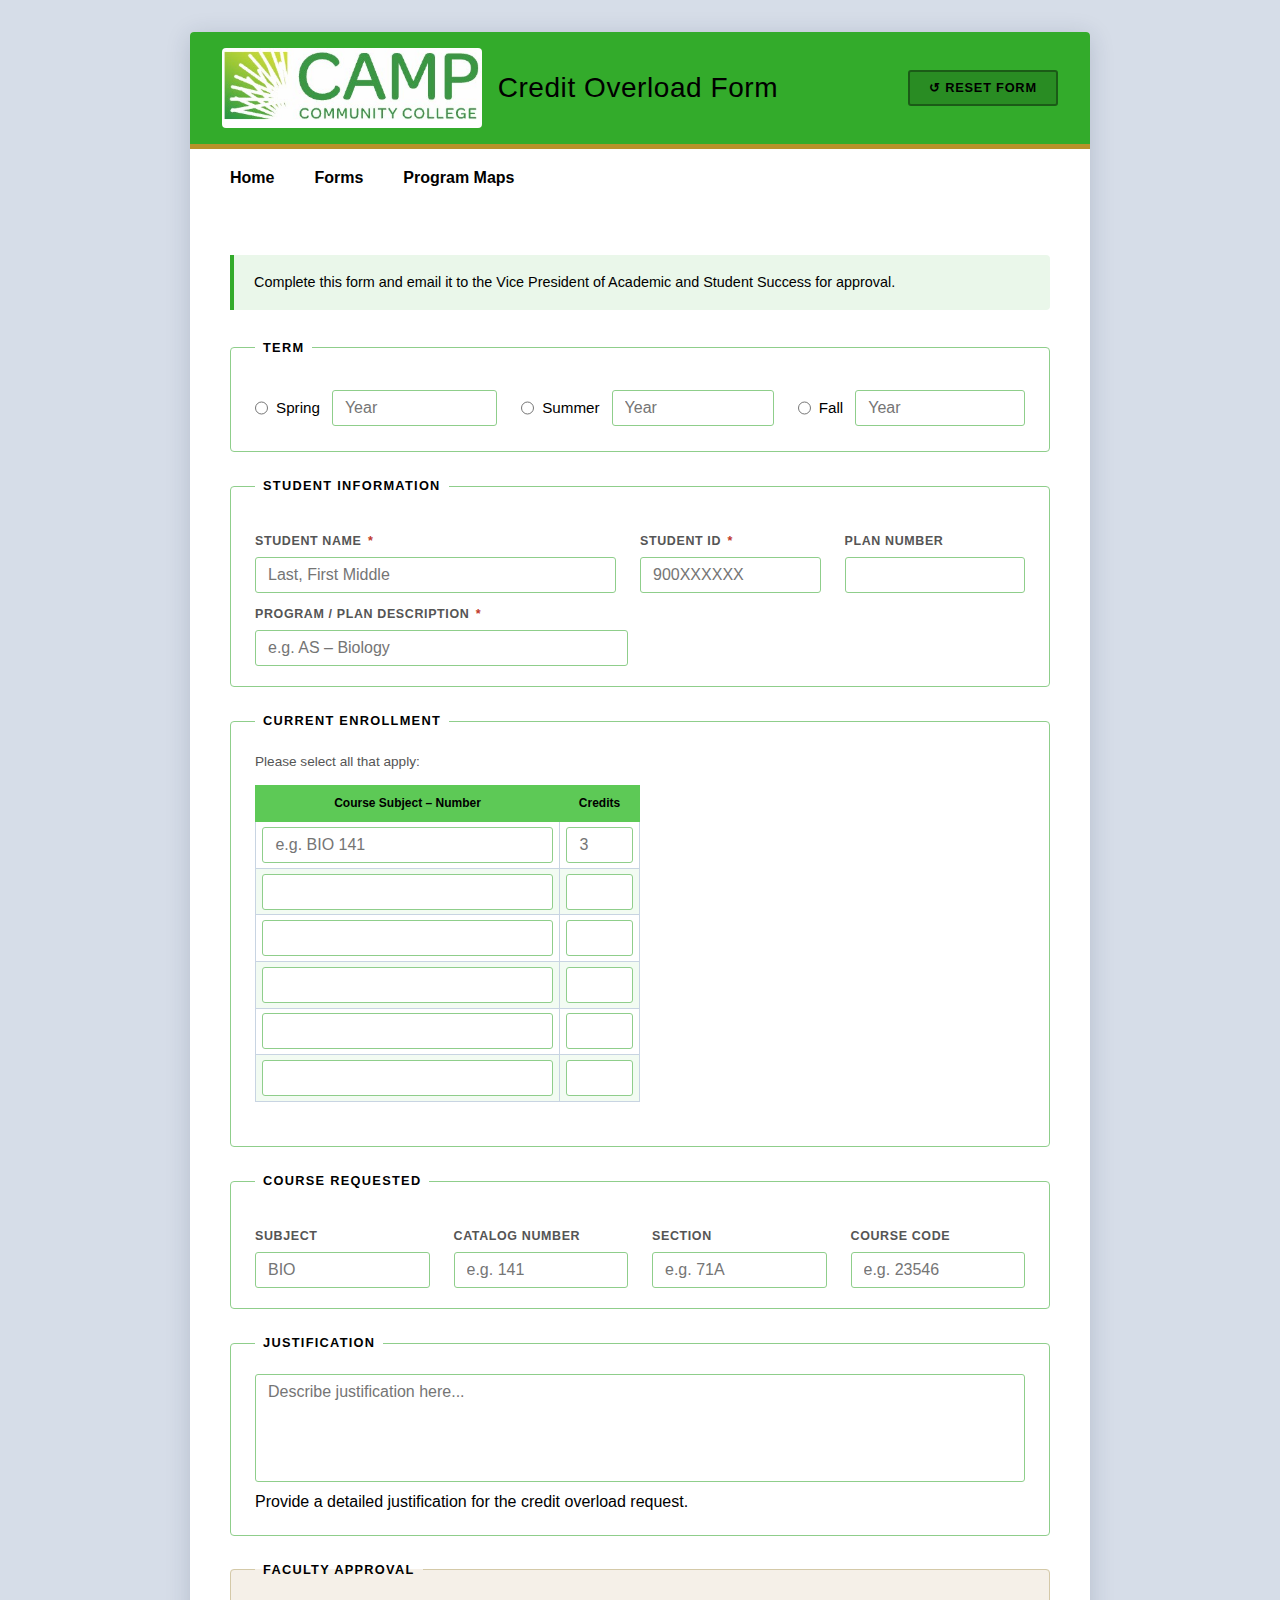
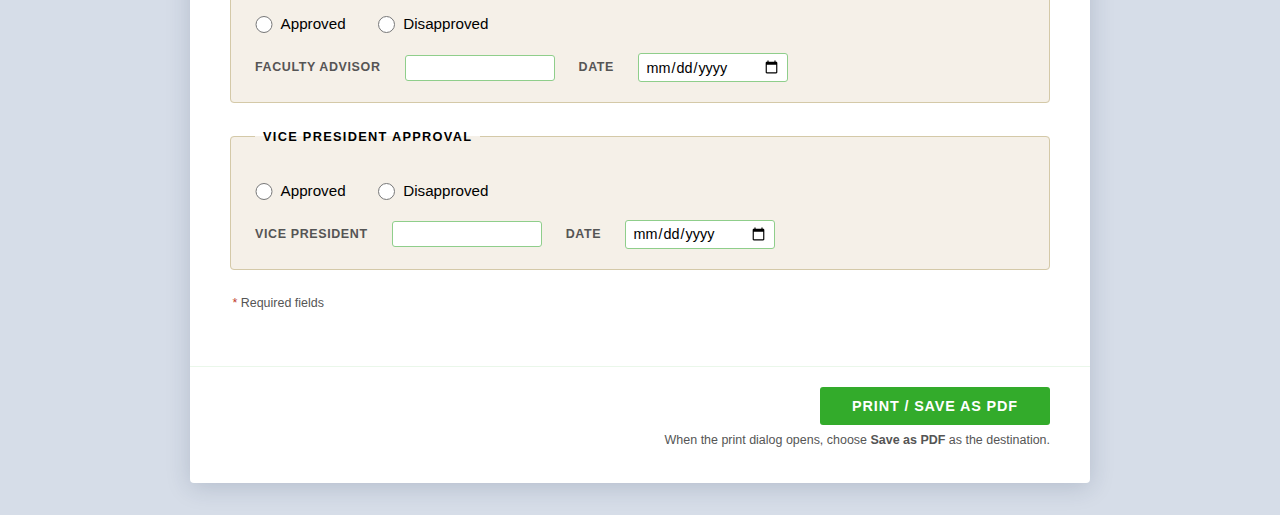
<file: creditoverload.html>
<!DOCTYPE html>
<html lang="en">
<head>
  <meta charset="UTF-8">
  <meta name="viewport" content="width=device-width, initial-scale=1.0">
  <title>Credit Overload Form | Paul D. Camp Community College</title>
  <link rel="stylesheet" href="styles.css">
  <link rel="stylesheet" href="forms.css">
</head>
<body>

<div class="form-wrapper">

  <!-- Header -->
  <header>
    <img src="images/CampLogo.jpg" alt="Paul D. Camp Community College Logo">
    <h1>Credit Overload Form</h1>
    <button class="btn-reset no-print" type="button"
      onclick="if(confirm('Reset all fields?')){this.closest('form')?.reset();document.querySelectorAll('input[type=text],input[type=date]').forEach(i=>i.value='');document.querySelectorAll('input[type=radio],input[type=checkbox]').forEach(i=>i.checked=false);}">
      ↺ Reset Form
    </button>
  </header>

  <!-- Navigation -->
  <nav class="no-print">
    <ul>
      <li><a href="index.html">Home</a></li>
      <li><a href="forms.html">Forms</a></li>
      <li><a href="maps.html">Program Maps</a></li>
    </ul>
  </nav>

  <div class="form-body">

    <p class="instructions">
      Complete this form and email it to the Vice President of Academic and Student Success for approval. 
    </p>

  <!-- ── Term Selection ── -->
<fieldset style="display:inline-block; width:auto; min-width:0;">
  <legend>Term</legend>
  <div class="radio-group" style="flex-wrap:nowrap; gap:1.5rem;">
    <label>
      <input type="radio" name="term" value="spring"> Spring
      <input type="text" id="term-spring-year" class="term-year-input" placeholder="Year" aria-label="Spring year">
    </label>
    <label>
      <input type="radio" name="term" value="summer"> Summer
      <input type="text" id="term-summer-year" class="term-year-input" placeholder="Year" aria-label="Summer year">
    </label>
    <label>
      <input type="radio" name="term" value="fall"> Fall
      <input type="text" id="term-fall-year" class="term-year-input" placeholder="Year" aria-label="Fall year">
    </label>
  </div>
</fieldset>

    <!-- ── Student Information ── -->
    <fieldset>
      <legend>Student Information</legend>
      <div class="field-row cols-3">
        <div>
          <label for="student-name">Student Name <span class="req">*</span></label>
          <input type="text" id="student-name" placeholder="Last, First Middle">
        </div>
        <div>
          <label for="student-id">Student ID <span class="req">*</span></label>
          <input type="text" id="student-id" placeholder="900XXXXXX">
        </div>
        <div>
          <label for="plan-number">Plan Number</label>
          <input type="text" id="plan-number" placeholder="">
        </div>
      </div>
      <div class="field-row cols-2" style="margin-top:.75rem;">
        <div>
          <label for="program-plan">Program / Plan Description <span class="req">*</span></label>
          <input type="text" id="program-plan" placeholder="e.g. AS – Biology">
        </div>
      </div>
    </fieldset>

    <!-- ── Current Enrollment Requirements ── -->
    <fieldset>
      <legend>Current Enrollment</legend>
      <p style="font-size:.85rem;color:#555;margin-bottom:.75rem;">Please select all that apply:</p>

      <!-- Current Enrollment courses table -->
     <div class="sub-table-wrap" style="margin-top:.75rem; max-width: 50%;">
        <table aria-label="Remaining courses">
          <colgroup>
            <col style="width:auto;">
            <col style="width:80px;">
          </colgroup>
          <thead>
            <tr>
              <th>Course Subject – Number</th>
              <th>Credits</th>
            </tr>
          </thead>
          <tbody>
            <tr>
              <td><input type="text" class="tbl-input" placeholder="e.g. BIO 141"></td>
              <td><input type="text" class="tbl-input" placeholder="3"></td>
            </tr>
            <tr>
              <td><input type="text" class="tbl-input"></td>
              <td><input type="text" class="tbl-input"></td>
            </tr>
            <tr>
              <td><input type="text" class="tbl-input"></td>
              <td><input type="text" class="tbl-input"></td>
            </tr>
            <tr>
              <td><input type="text" class="tbl-input"></td>
              <td><input type="text" class="tbl-input"></td>
            </tr>
            <tr>
              <td><input type="text" class="tbl-input"></td>
              <td><input type="text" class="tbl-input"></td>
            </tr>
   <tr>
              <td><input type="text" class="tbl-input"></td>
              <td><input type="text" class="tbl-input"></td>
            </tr>
          </tbody>
        </table>
      </div>
    </fieldset>



    <!-- ── Course  Requested ── -->
    <fieldset>
      <legend>Course Requested</legend>
      <div class="field-row cols-4">
        <div>
          <label for="subject">Subject</label>
          <input type="text" id="subject" placeholder="BIO">
        </div>
        <div>
          <label for="catalog-number">Catalog Number</label>
          <input type="text" id="catalog-number" placeholder="e.g. 141">
        </div>
        <div>
          <label for="section">Section</label>
          <input type="text" id="section" placeholder="e.g. 71A">
        </div>
        <div>
          <label for="code">Course Code</label>
          <input type="text" id="code" placeholder="e.g. 23546">
        </div>
      </div>
    </fieldset>
  <fieldset>
  <legend>Justification</legend>
  <label for="Justification" class="sr-only">Justification description</label>
  <textarea id="Justification" rows="5"
    placeholder="Describe justification here..."
    aria-describedby="justification-hint"
    style="resize:none; overflow:hidden;"
    oninput="this.style.height='auto';this.style.height=this.scrollHeight+'px'"></textarea>
  <span id="justification-hint" class="field-hint">Provide a detailed justification for the credit overload request.</span>
</fieldset>
    <!-- ── Faculty Approval ── -->
    <fieldset class="office-section">
      <legend>Faculty Approval</legend>
      <div class="radio-group">
        <label><input type="radio" name="faculty-decision" value="approved"> Approved</label>
        <label><input type="radio" name="faculty-decision" value="disapproved"> Disapproved</label>
      </div>
     
      <div class="sig-date-row" style="margin-top:.75rem;">
        <label for="faculty-advisor">Faculty Advisor</label>
        <input type="text" id="faculty-advisor" placeholder="">
        <label for="faculty-date">Date</label>
        <input type="date" id="faculty-date">
      </div>
    </fieldset>

    <!-- ── Vice President Approval ── -->
    <fieldset class="office-section">
      <legend>Vice President Approval</legend>
      <div class="radio-group">
        <label><input type="radio" name="VP-decision" value="approved"> Approved</label>
        <label><input type="radio" name="VP-decision" value="disapproved"> Disapproved</label>
      </div>
   
      <div class="sig-date-row" style="margin-top:.75rem;">
        <label for="VP">Vice President</label>
        <input type="text" id="VP" placeholder="">
        <label for="VP-date">Date</label>
        <input type="date" id="VP-date">
      </div>
    </fieldset>



    <p class="req-note"><span class="req">*</span> Required fields</p>

  </div><!-- /.form-body -->

  <!-- Print Button -->
  <div class="save-btn-row no-print">
    <button class="btn-print" type="button" onclick="window.print()">Print / Save as PDF</button>
    <p class="btn-hint">When the print dialog opens, choose <strong>Save as PDF</strong> as the destination.</p>
  </div>

</div><!-- /.form-wrapper -->

<style>
  /* ── Graduation Audit form-specific overrides ── */
  .field-row.cols-4 { grid-template-columns: 1fr 1fr 1fr 1fr; }
  .check-label {
    display: flex;
    align-items: flex-start;
    gap: .6rem;
    font-size: .95rem;
    font-weight: 400;
    text-transform: none;
    letter-spacing: normal;
    color: var(--text);
    cursor: pointer;
    line-height: 1.5;
  }
  .check-label input[type="checkbox"] {
    width: 1rem;
    height: 1rem;
    margin-top: .2rem;
    flex-shrink: 0;
    accent-color: var(--navy);
    cursor: pointer;
  }
  .term-year-input {
    width: 70px;
    padding: .25rem .4rem;
    font-size: .85rem;
    border: 1.5px solid var(--border);
    border-radius: 3px;
    font-family: var(--font-body);
    margin-left: .25rem;
  }
  .term-year-input:focus {
    outline: 3px solid var(--focus);
    border-color: var(--mid);
  }

@media print {
  html, body { font-size: 10px !important; }
  .term-year-input {
    border: none;
    background: transparent;
    font-size: .8rem;
    padding: 0;
    fieldset[style] { display: block !important; width: 100% !important; }
  }
  select {
    border: none !important;
    background: transparent !important;
    font-size: .8rem;
    padding: 0;
  }
  .check-label { font-size: .75rem; }
  
}
  
</style>

</body>
</html>
</file>
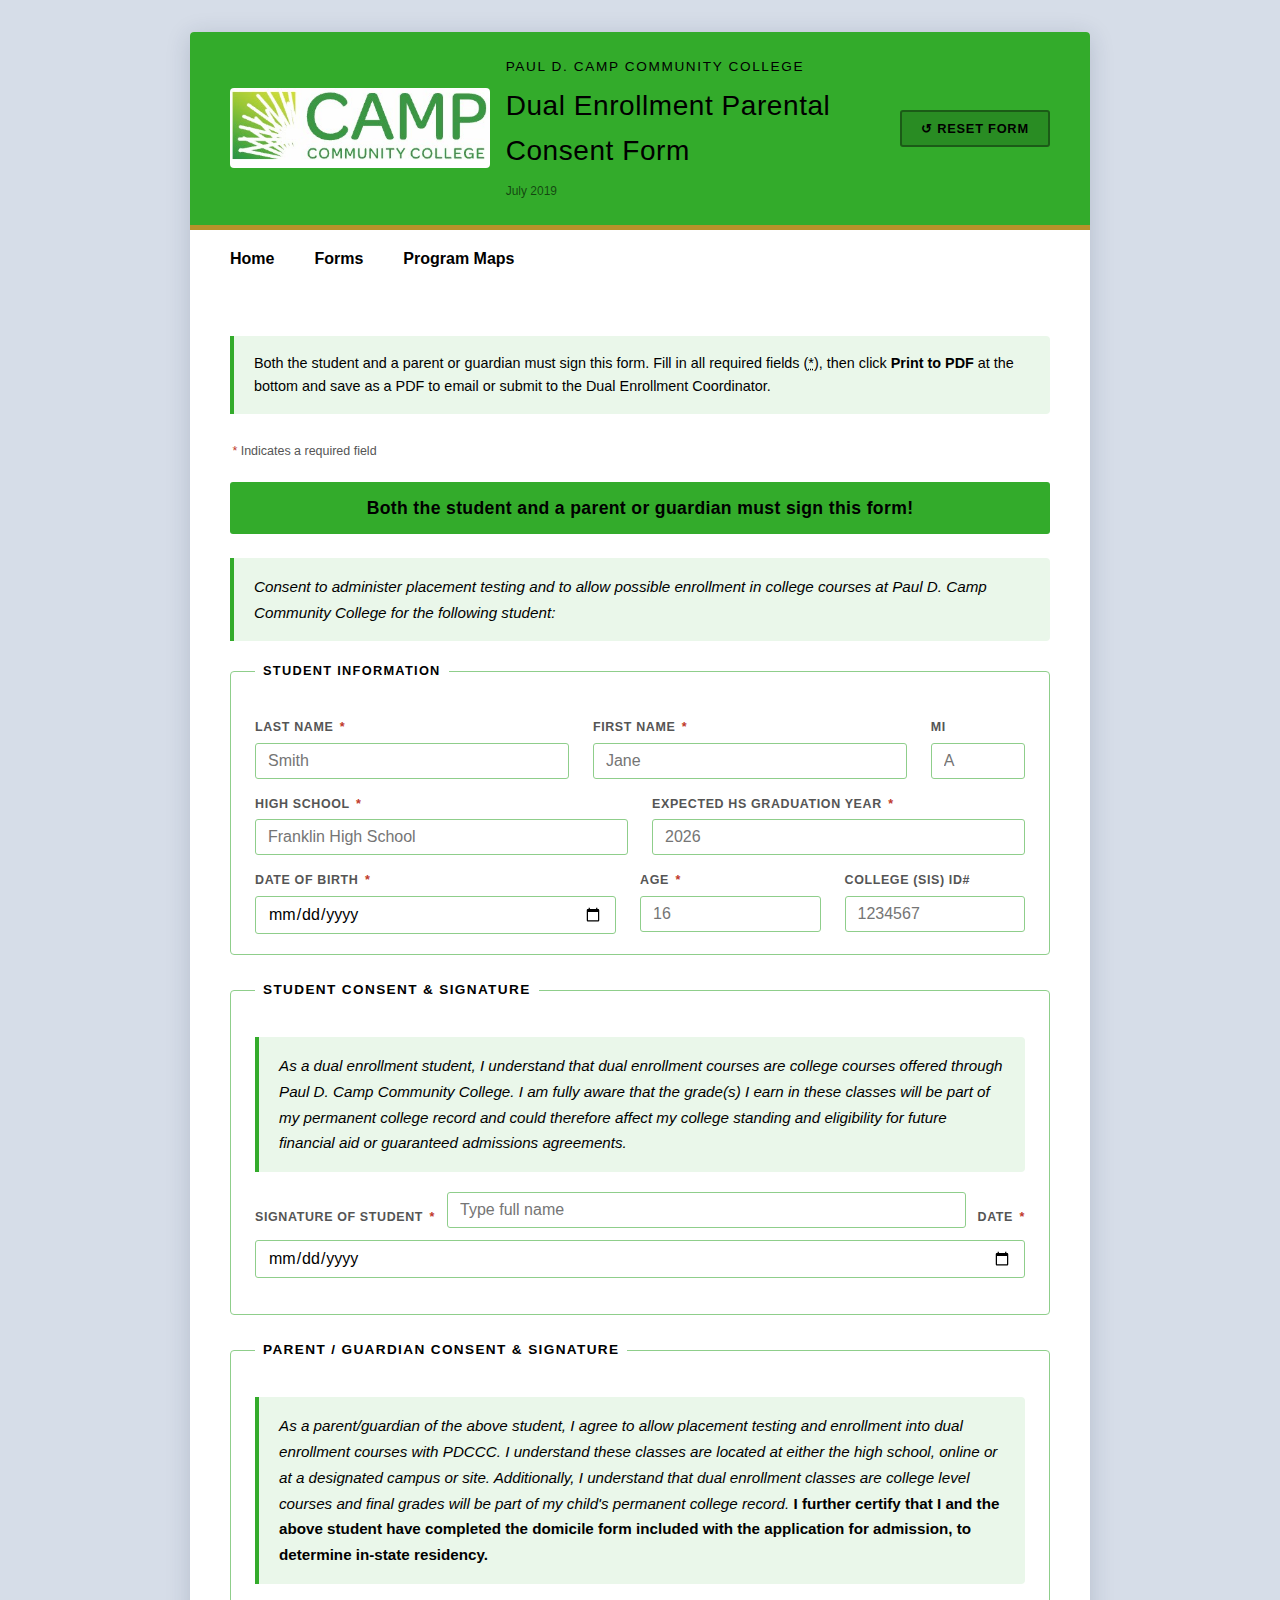
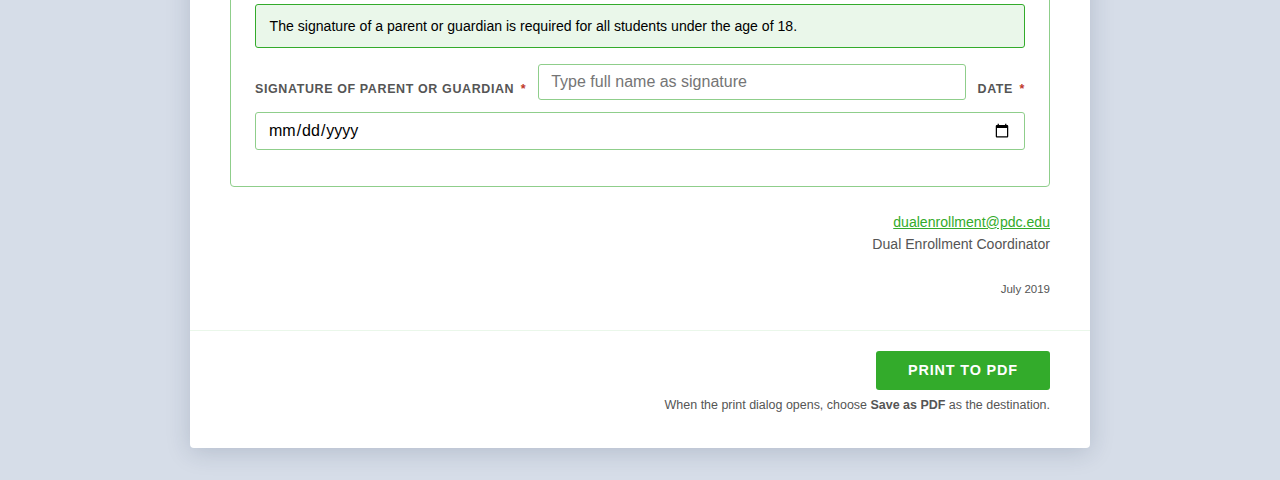
<file: deparentconsent.html>
<!DOCTYPE html>
<html lang="en">
<head>
<meta charset="UTF-8">
<meta name="viewport" content="width=device-width, initial-scale=1.0">
<title>Paul D. Camp Community College – Dual Enrollment Parental Consent Form</title>
<link rel="stylesheet" href="styles.css">
<link rel="stylesheet" href="forms.css">
<style>

  /* ── Consent statement blocks ── */
  .consent-block {
    background: var(--light);
    border-left: 4px solid var(--navy);
    border-radius: 0 4px 4px 0;
    padding: 1rem 1.25rem;
    margin: 1rem 0 1.25rem;
    font-size: .95rem;
    font-style: italic;
    color: var(--text);
    font-family: var(--font-body);
    line-height: 1.7;
  }

  .consent-block strong {
    font-style: normal;
  }

  /* ── Alert banner (both must sign) ── */
  .both-sign-banner {
    background: var(--navy);
    color: #000000;
    text-align: center;
    padding: .75rem 1.5rem;
    font-family: var(--font-ui);
    font-size: 1.1rem;
    font-weight: 700;
    letter-spacing: .02em;
    margin-bottom: 1.5rem;
    border-radius: 3px;
  }

  /* ── Signature fieldset overrides ── */
  .sig-fieldset {
    border: 1px solid var(--border);
    border-radius: 4px;
    padding: 1.25rem 1.5rem;
    margin-bottom: 1.5rem;
  }

  .sig-fieldset legend {
    font-family: var(--font-ui);
    font-size: .85rem;
    font-weight: 700;
    text-transform: uppercase;
    letter-spacing: .1em;
    color: #000000;
    padding: 0 .5rem;
  }

  /* ── Signature line row ── */
  .sig-line-row {
    display: flex;
    align-items: flex-end;
    gap: .75rem;
    margin-bottom: 1rem;
    flex-wrap: wrap;
  }

  .sig-line-row label {
    font-family: var(--font-ui);
    font-size: .78rem;
    font-weight: 700;
    text-transform: uppercase;
    letter-spacing: .05em;
    color: var(--muted);
    white-space: nowrap;
    margin-bottom: 0;
    flex-shrink: 0;
  }

  .sig-line {
    flex: 1;
    min-width: 160px;
    border: none;
    border-bottom: 1.5px solid #000;
    background: transparent;
    font-family: var(--font-body);
    font-size: .95rem;
    padding: .15rem .3rem;
    color: var(--text);
    border-radius: 0;
  }

  .sig-line:focus {
    outline: 3px solid var(--focus);
    outline-offset: 2px;
    border-radius: 2px 2px 0 0;
    background: var(--white);
  }

  .sig-date-field {
    width: 160px;
    border: none;
    border-bottom: 1.5px solid #000;
    background: transparent;
    font-family: var(--font-body);
    font-size: .95rem;
    padding: .15rem .3rem;
    color: var(--text);
    border-radius: 0;
  }

  .sig-date-field:focus {
    outline: 3px solid var(--focus);
    outline-offset: 2px;
    border-radius: 2px 2px 0 0;
    background: var(--white);
  }

  /* ── Contact footer block ── */
  .contact-block {
    text-align: right;
    font-family: var(--font-ui);
    font-size: .88rem;
    color: var(--muted);
    margin-top: 1rem;
  }

  .contact-block a {
    color: var(--navy);
    text-decoration: underline;
  }

  .contact-block a:hover {
    color: var(--mid);
  }

  .contact-block a:focus-visible {
    outline: 3px solid var(--focus);
    outline-offset: 2px;
    border-radius: 2px;
  }

  /* ── Revised note ── */
  .revised-note {
    font-family: var(--font-ui);
    font-size: .72rem;
    color: var(--muted);
    margin-top: 1.5rem;
    text-align: right;
  }

  /* ── Under-18 notice ── */
  .under18-notice {
    font-family: var(--font-ui);
    font-size: .88rem;
    color: var(--text);
    margin-bottom: 1rem;
    padding: .6rem .85rem;
    border: 1.5px solid var(--navy);
    border-radius: 3px;
    background: var(--light);
  }

  /* ── Print styles ── */
  @media print {
    @page { size: letter portrait; margin: .4in .5in; }

    nav,
    .no-print {
      display: none !important;
      visibility: hidden;
    }

    body { margin: 0; padding: 0; font-size: 13px; }
    html, body { height: auto !important; overflow: visible !important; }

    .form-wrapper { box-shadow: none; max-width: 100%; }
    .save-btn-row { display: none !important; }
    .instructions { display: none !important; }

    .form-header { padding: .4rem .6rem .35rem; border-bottom-width: 3px; }
    .form-header h1 { font-size: 1.2rem; }

    .form-body { padding: .4rem .6rem; }

    .both-sign-banner {
      font-size: .95rem;
      padding: .5rem .75rem;
      margin-bottom: .75rem;
    }

    fieldset, .sig-fieldset { padding: .4rem .6rem; margin-bottom: .45rem; }
    legend { font-size: .68rem; }
    label { font-size: .68rem; margin-bottom: .1rem; }
    .field-row { gap: .3rem .6rem; margin-top: .35rem; }

    input[type="text"], input[type="date"] {
      font-size: .82rem;
      padding: .15rem .3rem;
      border: 1px solid #999 !important;
      background: transparent !important;
    }
    input::placeholder { color: transparent !important; }

    .consent-block {
      font-size: .82rem;
      padding: .6rem .85rem;
      margin: .5rem 0 .75rem;
    }

    .sig-line, .sig-date-field {
      font-size: .82rem;
    }

    .under18-notice { font-size: .78rem; padding: .4rem .6rem; }
    .contact-block { font-size: .78rem; }
    .revised-note { font-size: .65rem; }
    .req-note { font-size: .68rem; }
  }

  /* ── Mobile ── */
  @media (max-width: 600px) {
    .form-body { padding: 1.25rem 1rem; }
    .field-row.cols-2, .field-row.cols-3 { grid-template-columns: 1fr; }
    .save-btn-row { padding: 1rem; }
    .form-header { flex-direction: column; align-items: flex-start; }
    .sig-line-row { flex-direction: column; align-items: flex-start; }
    .sig-line, .sig-date-field { width: 100%; min-width: unset; }
  }

</style>
</head>
<body>
<div class="form-wrapper" role="main">

  <!-- Header -->
  <header class="form-header">
    <img src="images/CampLogo.jpg" alt="Paul D. Camp Community College – Grow Your Future logo">
    <div class="form-header-text">
      <div class="college">Paul D. Camp Community College</div>
      <h1>Dual Enrollment Parental Consent Form</h1>
      <div class="revised">July 2019</div>
    </div>
    <button class="btn-reset no-print" type="button" onclick="resetForm()" aria-label="Reset all form fields">
      ↺ Reset Form
    </button>
  </header>

  <!-- Nav -->
  <nav aria-label="Site navigation">
    <ul>
      <li><a href="index.html">Home</a></li>
      <li><a href="forms.html">Forms</a></li>
      <li><a href="maps.html">Program Maps</a></li>
    </ul>
  </nav>

  <main class="form-body" id="main-form">

    <!-- Instructions -->
    <div class="instructions no-print" role="note" aria-label="Form instructions">
      Both the student and a parent or guardian must sign this form. Fill in all required fields
      (<abbr title="required">*</abbr>), then click <strong>Print to PDF</strong> at the bottom and
      save as a PDF to email or submit to the Dual Enrollment Coordinator.
    </div>

    <!-- Required field note -->
    <p class="req-note"><span class="req" aria-hidden="true">*</span> Indicates a required field</p>

    <!-- Both must sign banner -->
    <div class="both-sign-banner" role="note" aria-label="Important notice">
      Both the student and a parent or guardian must sign this form!
    </div>

    <!-- Purpose statement -->
    <p class="consent-block" id="purpose-statement">
      Consent to administer placement testing and to allow possible enrollment in college courses at
      Paul D. Camp Community College for the following student:
    </p>

    <!-- ── Student Information ── -->
    <fieldset aria-describedby="purpose-statement">
      <legend>Student Information</legend>

      <div class="field-row cols-3" style="grid-template-columns: 2fr 2fr .6fr;">
        <div>
          <label for="last-name">Last Name <span class="req" aria-hidden="true">*</span><span class="sr-only">(required)</span></label>
          <input type="text" id="last-name" name="last_name" autocomplete="family-name" aria-required="true" placeholder="Smith">
        </div>
        <div>
          <label for="first-name">First Name <span class="req" aria-hidden="true">*</span><span class="sr-only">(required)</span></label>
          <input type="text" id="first-name" name="first_name" autocomplete="given-name" aria-required="true" placeholder="Jane">
        </div>
        <div>
          <label for="middle-initial">MI</label>
          <input type="text" id="middle-initial" name="middle_initial" maxlength="1" autocomplete="additional-name" aria-label="Middle initial" placeholder="A">
        </div>
      </div>

      <div class="field-row cols-2">
        <div>
          <label for="high-school">High School <span class="req" aria-hidden="true">*</span><span class="sr-only">(required)</span></label>
          <input type="text" id="high-school" name="high_school" autocomplete="organization" aria-required="true" placeholder="Franklin High School">
        </div>
        <div>
          <label for="grad-year">Expected HS Graduation Year <span class="req" aria-hidden="true">*</span><span class="sr-only">(required)</span></label>
          <input type="text" id="grad-year" name="grad_year" maxlength="4" inputmode="numeric" pattern="[0-9]{4}" aria-required="true" placeholder="2026" aria-describedby="grad-year-hint">
          <span id="grad-year-hint" class="sr-only">Enter a 4-digit year, for example 2026</span>
        </div>
      </div>

      <div class="field-row cols-3">
        <div>
          <label for="dob">Date of Birth <span class="req" aria-hidden="true">*</span><span class="sr-only">(required)</span></label>
          <input type="date" id="dob" name="date_of_birth" autocomplete="bday" aria-required="true">
        </div>
        <div>
          <label for="age">Age <span class="req" aria-hidden="true">*</span><span class="sr-only">(required)</span></label>
          <input type="text" id="age" name="age" maxlength="2" inputmode="numeric" pattern="[0-9]{1,2}" aria-required="true" placeholder="16" aria-describedby="age-hint">
          <span id="age-hint" class="sr-only">Enter your age in years</span>
        </div>
        <div>
          <label for="college-id">College (SIS) ID#</label>
          <input type="text" id="college-id" name="college_sis_id" maxlength="20" autocomplete="off" placeholder="1234567" aria-describedby="college-id-hint">
          <span id="college-id-hint" class="sr-only">Enter your College SIS ID number if you have one</span>
        </div>
      </div>
    </fieldset>

    <!-- ── Student Consent & Signature ── -->
    <fieldset class="sig-fieldset">
      <legend>Student Consent &amp; Signature</legend>

      <div class="consent-block" id="student-consent-text">
        As a dual enrollment student, I understand that dual enrollment courses are college courses offered
        through Paul D. Camp Community College. I am fully aware that the grade(s) I earn in these classes
        will be part of my permanent college record and could therefore affect my college standing and
        eligibility for future financial aid or guaranteed admissions agreements.
      </div>

      <div class="sig-line-row">
        <label for="student-sig">Signature of Student <span class="req" aria-hidden="true">*</span><span class="sr-only">(required)</span></label>
        <input
          type="text"
          id="student-sig"
          name="student_signature"
          class="sig-line"
          aria-required="true"
          aria-describedby="student-consent-text"
          autocomplete="off"
          placeholder="Type full name">
        <label for="student-sig-date" style="margin-bottom:0;">Date <span class="req" aria-hidden="true">*</span><span class="sr-only">(required)</span></label>
        <input
          type="date"
          id="student-sig-date"
          name="student_sig_date"
          class="sig-date-field"
          aria-required="true">
      </div>
    </fieldset>

    <!-- ── Parent / Guardian Consent & Signature ── -->
    <fieldset class="sig-fieldset">
      <legend>Parent / Guardian Consent &amp; Signature</legend>

      <div class="consent-block" id="parent-consent-text">
        As a parent/guardian of the above student, I agree to allow placement testing and enrollment into
        dual enrollment courses with PDCCC. I understand these classes are located at either the high school,
        online or at a designated campus or site. Additionally, I understand that dual enrollment classes are
        college level courses and final grades will be part of my child's permanent college record.
        <strong>I further certify that I and the above student have completed the domicile form included
        with the application for admission, to determine in-state residency.</strong>
      </div>

      <div class="under18-notice" role="note">
        The signature of a parent or guardian is required for all students under the age of 18.
      </div>

      <div class="sig-line-row">
        <label for="parent-sig">Signature of Parent or Guardian <span class="req" aria-hidden="true">*</span><span class="sr-only">(required)</span></label>
        <input
          type="text"
          id="parent-sig"
          name="parent_signature"
          class="sig-line"
          aria-required="true"
          aria-describedby="parent-consent-text"
          autocomplete="off"
          placeholder="Type full name as signature">
        <label for="parent-sig-date" style="margin-bottom:0;">Date <span class="req" aria-hidden="true">*</span><span class="sr-only">(required)</span></label>
        <input
          type="date"
          id="parent-sig-date"
          name="parent_sig_date"
          class="sig-date-field"
          aria-required="true">
      </div>
    </fieldset>

    <!-- Contact info -->
    <div class="contact-block">
      <a href="mailto:dualenrollment@pdc.edu">dualenrollment@pdc.edu</a><br>
      Dual Enrollment Coordinator
    </div>

    <p class="revised-note">July 2019</p>

  </main><!-- /.form-body -->

  <!-- Print Button -->
  <div class="save-btn-row no-print">
    <button class="btn-print" type="button" onclick="window.print()" aria-label="Save or print this form as a PDF">
      Print to PDF
    </button>
    <p class="btn-hint">When the print dialog opens, choose <strong>Save as PDF</strong> as the destination.</p>
  </div>

</div><!-- /.form-wrapper -->

<script>
  // ── Reset form ───────────────────────────────────────────────────
  function resetForm() {
    if (!confirm('Clear all fields and start over?')) return;
    document.querySelectorAll('input[type="text"], input[type="date"]')
      .forEach(el => { el.value = ''; });
  }
</script>

</body>
</html>
</file>
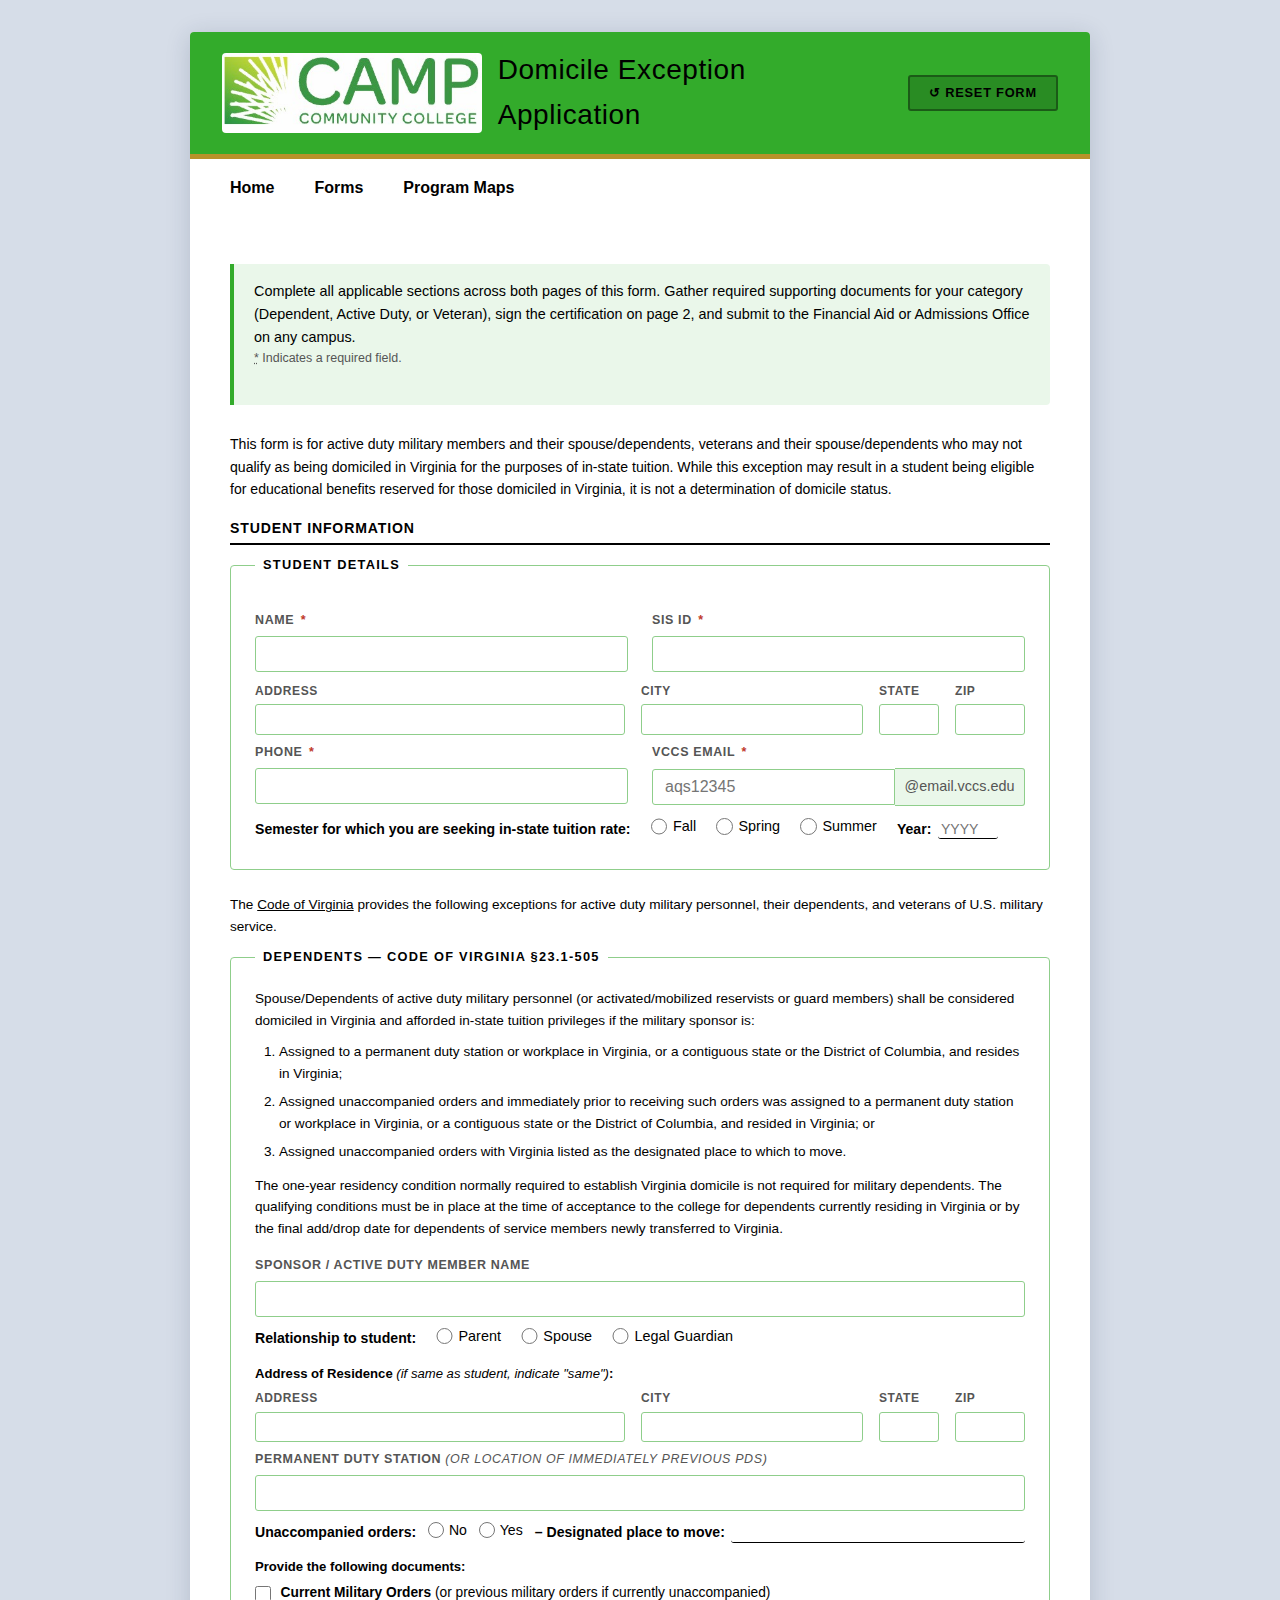
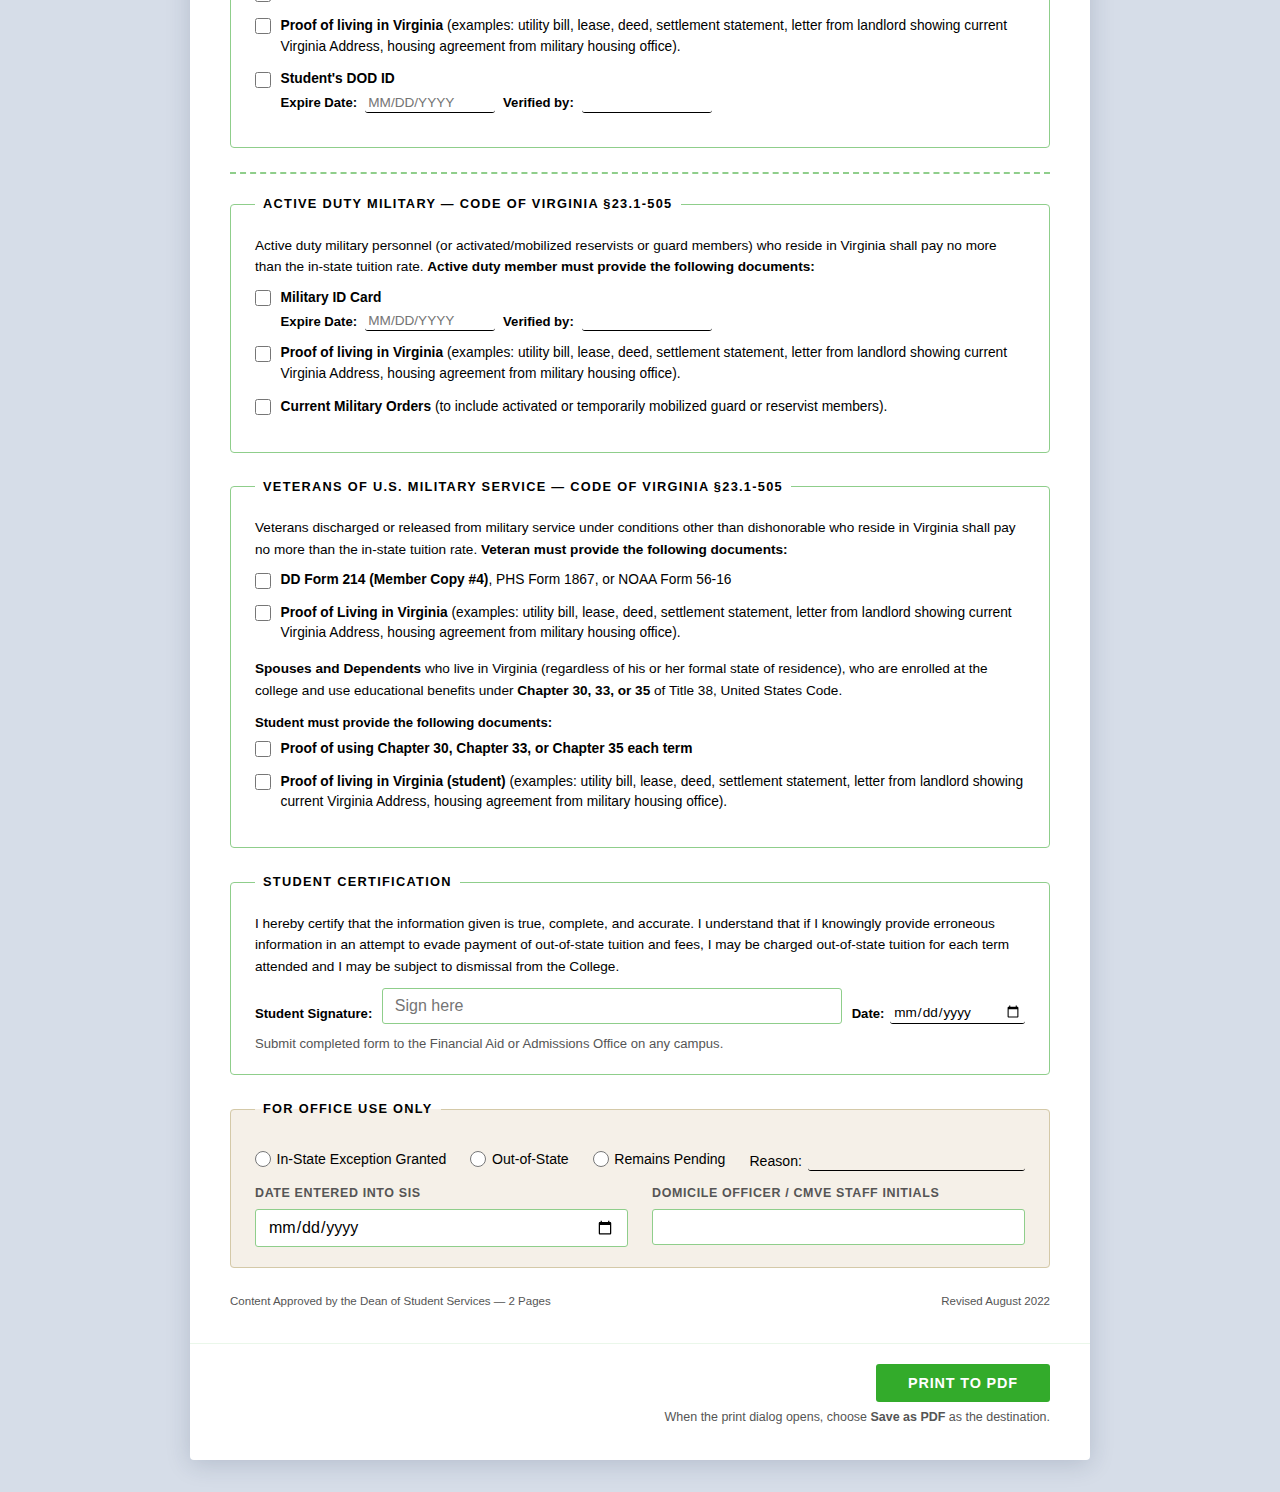
<file: domicileexc.html>
<!DOCTYPE html>

<html lang="en">

<head>

<meta charset="UTF-8">

<meta name="viewport" content="width=device-width, initial-scale=1.0">

<title>Camp Community College – Domicile Exception Application</title>

<link rel="stylesheet" href="styles.css">

<link rel="stylesheet" href="forms.css">

<style>

  /* ── Form title bar (black banner matching original) ── */

  .form-title-bar {

    background: #111;

    color: #fff;

    padding: .6rem 1.5rem .5rem;

    margin-bottom: 0;

  }

  .form-title-bar h3 {

    font-family: var(--font-ui);

    font-size: 1.3rem;

    font-weight: 900;

    letter-spacing: .04em;

    text-transform: uppercase;

    color: #fff;

    margin: 0 0 .1rem;

  }

  .form-title-bar .subtitle {

    font-family: var(--font-ui);

    font-size: .78rem;

    letter-spacing: .12em;

    text-transform: uppercase;

    color: #ccc;

  }

 

  /* ── Intro text ── */

  .intro-text {

    font-family: var(--font-body);

    font-size: .88rem;

    color: var(--text);

    line-height: 1.6;

    margin-bottom: .85rem;

  }

 

  /* ── Section headings inside form body ── */

  .section-heading {

    font-family: var(--font-ui);

    font-size: .88rem;

    font-weight: 900;

    text-transform: uppercase;

    letter-spacing: .06em;

    color: var(--text);

    border-bottom: 2px solid var(--text);

    padding-bottom: .2rem;

    margin: 1rem 0 .65rem;

  }

 

  /* ── Inline address row (Address / City / State / Zip) ── */

  .addr-row {

    display: grid;

    grid-template-columns: 2fr 1.2fr 60px 70px;

    gap: .5rem 1rem;

    margin-bottom: .5rem;

  }

  .addr-row label {

    font-family: var(--font-ui);

    font-size: .75rem;

    font-weight: 700;

    text-transform: uppercase;

    letter-spacing: .05em;

    color: var(--muted);

    margin-bottom: .2rem;

    display: block;

  }

  .addr-row input {

    width: 100%;

    padding: .4rem .6rem;

    border: 1.5px solid var(--border);

    border-radius: 3px;

    font-family: var(--font-body);

    font-size: .9rem;

    color: var(--text);

    background: var(--white);

  }

  .addr-row input:focus {

    border-color: var(--mid);

    outline: 3px solid var(--focus);

    outline-offset: 1px;

  }

 

  /* ── Semester radio row ── */

  .semester-row {

    display: flex;

    align-items: center;

    gap: 1.25rem;

    flex-wrap: wrap;

    margin: .4rem 0;

    font-family: var(--font-body);

    font-size: .9rem;

    font-weight: 700;

  }

  .semester-row .sem-label-text {

    font-family: var(--font-ui);

    font-size: .88rem;

    font-weight: 700;

    color: var(--text);

  }

  .semester-row label {

    display: flex;

    align-items: center;

    gap: .35rem;

    font-family: var(--font-ui);

    font-size: .9rem;

    font-weight: 400;

    text-transform: none;

    letter-spacing: normal;

    cursor: pointer;

    color: var(--text);

  }

  .semester-row input[type="radio"] {

    width: 1.05rem;

    height: 1.05rem;

    accent-color: var(--navy);

    cursor: pointer;

  }

 

  /* ── Legal text block ── */

  .legal-text {

    font-family: var(--font-body);

    font-size: .85rem;

    color: var(--text);

    line-height: 1.6;

    margin-bottom: .6rem;

  }

  .legal-text strong { font-weight: 700; }

  .legal-text u { text-decoration: underline; }

  .legal-list {

    padding-left: 1.5rem;

    margin: .5rem 0 .75rem;

  }

  .legal-list li {

    font-family: var(--font-body);

    font-size: .85rem;

    color: var(--text);

    line-height: 1.6;

    margin-bottom: .4rem;

    list-style: decimal;

  }

 

  /* ── Relationship radio row ── */

  .rel-row {

    display: flex;

    align-items: center;

    gap: 1.25rem;

    flex-wrap: wrap;

    margin: .3rem 0 .5rem;

  }

  .rel-row .rel-label-text {

    font-family: var(--font-ui);

    font-size: .88rem;

    font-weight: 700;

    color: var(--text);

    white-space: nowrap;

  }

  .rel-row label {

    display: flex;

    align-items: center;

    gap: .35rem;

    font-family: var(--font-ui);

    font-size: .9rem;

    font-weight: 400;

    text-transform: none;

    letter-spacing: normal;

    cursor: pointer;

    color: var(--text);

  }

  .rel-row input[type="radio"] {

    width: 1.05rem;

    height: 1.05rem;

    accent-color: var(--navy);

    cursor: pointer;

  }

 

  /* ── Unaccompanied orders row ── */

  .unacc-row {

    display: flex;

    align-items: center;

    gap: .75rem;

    flex-wrap: wrap;

    margin: .4rem 0;

    font-family: var(--font-body);

    font-size: .88rem;

  }

  .unacc-row .unacc-label {

    font-family: var(--font-ui);

    font-size: .88rem;

    font-weight: 700;

    color: var(--text);

    white-space: nowrap;

  }

  .unacc-row label {

    display: flex;

    align-items: center;

    gap: .3rem;

    font-family: var(--font-ui);

    font-size: .88rem;

    font-weight: 400;

    text-transform: none;

    letter-spacing: normal;

    cursor: pointer;

    color: var(--text);

  }

  .unacc-row input[type="radio"] {

    width: 1rem;

    height: 1rem;

    accent-color: var(--navy);

    cursor: pointer;

  }

  .unacc-row .unacc-place {

    display: flex;

    align-items: center;

    gap: .4rem;

    flex: 1;

    min-width: 140px;

  }

  .unacc-row .unacc-place span {

    font-family: var(--font-ui);

    font-size: .88rem;

    font-weight: 700;

    white-space: nowrap;

    color: var(--text);

  }

  .unacc-row .unacc-place input {

    flex: 1;

    border: none;

    border-bottom: 1.5px solid #000;

    background: transparent;

    font-family: var(--font-body);

    font-size: .88rem;

    padding: .1rem .2rem;

  }

  .unacc-row .unacc-place input:focus {

    outline: 2px solid var(--focus);

    border-radius: 2px 2px 0 0;

  }

 

  /* ── Document checklist ── */

  .doc-list {

    list-style: none;

    padding: 0;

    margin: .4rem 0 .6rem;

  }

  .doc-list li {

    display: flex;

    align-items: flex-start;

    gap: .6rem;

    margin-bottom: .45rem;

    font-family: var(--font-body);

    font-size: .86rem;

    color: var(--text);

    line-height: 1.5;

  }

  .doc-list li input[type="checkbox"] {

    margin-top: .15rem;

    width: 1rem;

    height: 1rem;

    accent-color: var(--navy);

    cursor: pointer;

    flex-shrink: 0;

  }

  .doc-list li label {

    display: inline;

    font-family: var(--font-body);

    font-size: .86rem;

    font-weight: 400;

    text-transform: none;

    letter-spacing: normal;

    cursor: pointer;

    color: var(--text);

    line-height: 1.5;

  }

  .doc-list li label strong { font-weight: 700; }

  .doc-list li label em { font-style: italic; }

 

  /* Inline expire/verified fields */

  .doc-inline {

    display: flex;

    align-items: center;

    gap: .5rem;

    flex-wrap: wrap;

    margin-top: .2rem;

  }

  .doc-inline span {

    font-family: var(--font-ui);

    font-size: .82rem;

    font-weight: 700;

    white-space: nowrap;

    color: var(--text);

  }

  .doc-inline input {

    border: none;

    border-bottom: 1.5px solid #000;

    background: transparent;

    font-family: var(--font-body);

    font-size: .85rem;

    padding: .1rem .2rem;

    width: 130px;

    color: var(--text);

  }

  .doc-inline input:focus {

    outline: 2px solid var(--focus);

    border-radius: 2px 2px 0 0;

  }

 

  /* ── Sig line utility ── */

  .sig-line-row {

    display: flex;

    align-items: flex-end;

    gap: .6rem;

    margin-bottom: .6rem;

  }

  .sig-label {

    font-family: var(--font-ui);

    font-size: .82rem;

    font-weight: 700;

    white-space: nowrap;

    color: var(--text);

  }

  .sig-line {

    flex: 1;

    border: none;

    border-bottom: 1.5px solid #000;

    background: transparent;

    font-family: var(--font-body);

    font-size: .9rem;

    padding: .1rem .2rem;

    color: var(--text);

    min-width: 0;

  }

  .sig-line:focus {

    outline: 2px solid var(--focus);

    border-radius: 2px 2px 0 0;

  }

  .sig-date-pair {

    display: flex;

    align-items: flex-end;

    gap: .35rem;

    flex-shrink: 0;

  }

  .sig-date-pair input[type="date"],

  .sig-date-pair input[type="text"] {

    width: 135px;

    border: none;

    border-bottom: 1.5px solid #000;

    background: transparent;

    font-family: var(--font-body);

    font-size: .85rem;

    padding: .1rem .2rem;

    color: var(--text);

  }

  .sig-date-pair input:focus {

    outline: 2px solid var(--focus);

    border-radius: 2px 2px 0 0;

  }

 

  /* ── Office use section ── */

  .office-radio-row {

    display: flex;

    align-items: center;

    gap: 1.5rem;

    flex-wrap: wrap;

    margin-bottom: .6rem;

  }

  .office-radio-row label {

    display: flex;

    align-items: center;

    gap: .35rem;

    font-family: var(--font-ui);

    font-size: .88rem;

    font-weight: 400;

    text-transform: none;

    letter-spacing: normal;

    cursor: pointer;

    color: var(--text);

  }

  .office-radio-row input[type="radio"] {

    width: 1rem;

    height: 1rem;

    accent-color: var(--navy);

    cursor: pointer;

  }

  .office-pending {

    display: flex;

    align-items: center;

    gap: .4rem;

    flex: 1;

    min-width: 140px;

  }

  .office-pending span {

    font-family: var(--font-ui);

    font-size: .88rem;

    font-weight: 400;

    color: var(--text);

    white-space: nowrap;

  }

  .office-pending input {

    flex: 1;

    border: none;

    border-bottom: 1.5px solid #000;

    background: transparent;

    font-family: var(--font-body);

    font-size: .85rem;

    padding: .1rem .2rem;

    color: var(--text);

  }

  .office-pending input:focus {

    outline: 2px solid var(--focus);

    border-radius: 2px 2px 0 0;

  }

 

  /* ── Page break ── */

  .page-break {

    border: none;

    border-top: 2px dashed var(--border);

    margin: 1.25rem 0;

  }

 

  /* ── Revised note ── */

  .revised-note {

    font-family: var(--font-ui);

    font-size: .72rem;

    color: var(--muted);

    display: flex;

    justify-content: space-between;

    margin-top: .5rem;

  }

 

  /* ── VCCS email suffix ── */

  .vccs-email-wrap {

    display: flex;

    align-items: center;

    gap: 0;

  }

  .vccs-email-wrap input {

    flex: 1;

    border-radius: 3px 0 0 3px !important;

  }

  .vccs-email-wrap .vccs-suffix {

    background: var(--light);

    border: 1.5px solid var(--border);

    border-left: none;

    border-radius: 0 3px 3px 0;

    padding: .4rem .6rem;

    font-family: var(--font-body);

    font-size: .9rem;

    color: var(--muted);

    white-space: nowrap;

  }

 

  /* ── Print ── */

  @media print {

    .form-title-bar { padding: .35rem .75rem; }

    .form-title-bar h3 { font-size: 1rem; }

    .form-title-bar .subtitle { font-size: .68rem; }

    .intro-text { font-size: .78rem; margin-bottom: .5rem; }

    .section-heading { font-size: .78rem; margin: .6rem 0 .4rem; }

    .legal-text { font-size: .76rem; }

    .legal-list li { font-size: .76rem; }

    fieldset { padding: .3rem .5rem; margin-bottom: .35rem; }

    .field-row { gap: .25rem .5rem; margin-top: .25rem; }

    .addr-row { gap: .25rem .5rem; }

    .addr-row label { font-size: .65rem; }

    .addr-row input { font-size: .8rem; padding: .25rem .35rem; }

    .semester-row label, .rel-row label, .unacc-row label { font-size: .78rem; }

    .semester-row .sem-label-text, .rel-row .rel-label-text, .unacc-row .unacc-label { font-size: .78rem; }

    .doc-list li { font-size: .76rem; margin-bottom: .3rem; }

    .doc-inline input { width: 100px; font-size: .76rem; }

    .doc-inline span { font-size: .72rem; }

    .sig-label { font-size: .72rem !important; }

    .sig-line { font-size: .8rem; }

    .sig-date-pair input { width: 110px; font-size: .76rem; }

    .office-radio-row label { font-size: .78rem; }

    .revised-note { font-size: .65rem; }

    .page-break { margin: .6rem 0; border-top-style: solid; border-color: #999; }

    .vccs-suffix { font-size: .78rem; padding: .25rem .35rem; }

    .unacc-row .unacc-place input { font-size: .78rem; }

  }

</style>

</head>

<body>

<div class="form-wrapper" role="main">

 

  <!-- Header -->

  <header>

    <img src="images/CampLogo.jpg" alt="Paul D. Camp Community College Logo">

    <h2>Domicile Exception Application</h2>

    <button class="btn-reset no-print" type="button" onclick="resetForm()" aria-label="Reset all form fields">

      ↺ Reset Form

    </button>

  </header>

 

  <!-- Navigation -->

  <nav>

    <ul>

      <li><a href="index.html">Home</a></li>

      <li><a href="forms.html">Forms</a></li>

      <li><a href="maps.html">Program Maps</a></li>

    </ul>

  </nav>

 



 

  <main class="form-body" id="main-form">

 

    <!-- Instructions (screen only) -->

    <div class="instructions no-print" role="note">

      Complete all applicable sections across both pages of this form. Gather required supporting documents for your

      category (Dependent, Active Duty, or Veteran), sign the certification on page 2, and submit to the Financial Aid

      or Admissions Office on any campus.

      <p class="req-note"><abbr title="Required">*</abbr> Indicates a required field.</p>

    </div>

 

    <!-- Intro paragraph (visible on print) -->

    <p class="intro-text">

      This form is for active duty military members and their spouse/dependents, veterans and their

      spouse/dependents who may not qualify as being domiciled in Virginia for the purposes of in-state tuition.

      While this exception may result in a student being eligible for educational benefits reserved for those

      domiciled in Virginia, it is not a determination of domicile status.

    </p>

 

    <!-- ══════════════ PAGE 1 ══════════════ -->

 

    <div class="section-heading">Student Information</div>

 

    <!-- Name / SIS ID -->

    <fieldset>

      <legend>Student Details</legend>

      <div class="field-row cols-2">

        <div>

          <label for="student-name">Name <span class="req" aria-hidden="true">*</span></label>

          <input type="text" id="student-name" name="student_name" autocomplete="name" aria-required="true">

        </div>

        <div>

          <label for="sis-id">SIS ID <span class="req" aria-hidden="true">*</span></label>

          <input type="text" id="sis-id" name="sis_id" autocomplete="off" aria-required="true">

        </div>

      </div>

 

      <!-- Address -->

      <div style="margin-top:.6rem;">

        <div class="addr-row">

          <div>

            <label for="s-address">Address</label>

            <input type="text" id="s-address" name="student_address" autocomplete="street-address">

          </div>

          <div>

            <label for="s-city">City</label>

            <input type="text" id="s-city" name="student_city" autocomplete="address-level2">

          </div>

          <div>

            <label for="s-state">State</label>

            <input type="text" id="s-state" name="student_state" maxlength="2" autocomplete="address-level1">

          </div>

          <div>

            <label for="s-zip">Zip</label>

            <input type="text" id="s-zip" name="student_zip" maxlength="10" autocomplete="postal-code">

          </div>

        </div>

      </div>

 

      <!-- Phone / Email -->

      <div class="field-row cols-2" style="margin-top:.5rem;">

        <div>

          <label for="phone">Phone <span class="req" aria-hidden="true">*</span></label>

          <input type="text" id="phone" name="phone" autocomplete="tel" aria-required="true">

        </div>

        <div>

          <label for="vccs-email">VCCS Email <span class="req" aria-hidden="true">*</span></label>

          <div class="vccs-email-wrap">

            <input type="text" id="vccs-email" name="vccs_email" autocomplete="email"

              aria-required="true" placeholder="aqs12345" style="border-radius:3px 0 0 3px;">

            <span class="vccs-suffix">@email.vccs.edu</span>

          </div>

        </div>

      </div>

 

      <!-- Semester -->

      <div style="margin-top:.6rem;">

        <div class="semester-row">

          <span class="sem-label-text">Semester for which you are seeking in-state tuition rate:</span>

          <label><input type="radio" name="semester" value="fall"> Fall</label>

          <label><input type="radio" name="semester" value="spring"> Spring</label>

          <label><input type="radio" name="semester" value="summer"> Summer</label>

          <span style="display:flex;align-items:center;gap:.4rem;font-family:var(--font-ui);font-weight:700;font-size:.88rem;">

            Year:

            <input type="text" name="semester_year" placeholder="YYYY" maxlength="4" style="width:60px;border:none;border-bottom:1.5px solid #000;background:transparent;font-size:.88rem;padding:.1rem .2rem;" aria-label="Year">

          </span>

        </div>

      </div>

    </fieldset>

 

    <!-- Legal intro text -->

    <p class="legal-text">

      The <u>Code of Virginia</u> provides the following exceptions for active duty military personnel, their dependents,

      and veterans of U.S. military service.

    </p>

 

    <!-- DEPENDENTS section -->

    <fieldset>

      <legend>Dependents — Code of Virginia §23.1-505</legend>

 

      <p class="legal-text">

        Spouse/Dependents of active duty military personnel (or activated/mobilized reservists or guard members)

        shall be considered domiciled in Virginia and afforded in-state tuition privileges if the military sponsor is:

      </p>

      <ol class="legal-list">

        <li>Assigned to a permanent duty station or workplace in Virginia, or a contiguous state or the District of

          Columbia, and resides in Virginia;</li>

        <li>Assigned unaccompanied orders and immediately prior to receiving such orders was assigned to a

          permanent duty station or workplace in Virginia, or a contiguous state or the District of Columbia, and

          resided in Virginia; or</li>

        <li>Assigned unaccompanied orders with Virginia listed as the designated place to which to move.</li>

      </ol>

      <p class="legal-text">

        The one-year residency condition normally required to establish Virginia domicile is not required for military

        dependents. The qualifying conditions must be in place at the time of acceptance to the college for dependents

        currently residing in Virginia or by the final add/drop date for dependents of service members newly

        transferred to Virginia.

      </p>

 

      <!-- Sponsor Name -->

      <div class="field-row cols-1">

        <div>

          <label for="sponsor-name">Sponsor / Active Duty Member Name</label>

          <input type="text" id="sponsor-name" name="sponsor_name">

        </div>

      </div>

 

      <!-- Relationship -->

      <div class="rel-row" style="margin-top:.5rem;">

        <span class="rel-label-text">Relationship to student:</span>

        <label><input type="radio" name="relationship" value="parent"> Parent</label>

        <label><input type="radio" name="relationship" value="spouse"> Spouse</label>

        <label><input type="radio" name="relationship" value="guardian"> Legal Guardian</label>

      </div>

 

      <!-- Sponsor Address -->

      <div style="margin:.4rem 0 .2rem;">

        <span style="font-family:var(--font-ui);font-size:.82rem;font-weight:700;color:var(--text);">

          Address of Residence <em style="font-weight:400;">(if same as student, indicate "same")</em>:

        </span>

      </div>

      <div class="addr-row">

        <div>

          <label for="sp-address">Address</label>

          <input type="text" id="sp-address" name="sponsor_address">

        </div>

        <div>

          <label for="sp-city">City</label>

          <input type="text" id="sp-city" name="sponsor_city">

        </div>

        <div>

          <label for="sp-state">State</label>

          <input type="text" id="sp-state" name="sponsor_state" maxlength="2">

        </div>

        <div>

          <label for="sp-zip">Zip</label>

          <input type="text" id="sp-zip" name="sponsor_zip" maxlength="10">

        </div>

      </div>

 

      <!-- PDS -->

      <div class="field-row cols-1" style="margin-top:.4rem;">

        <div>

          <label for="pds">Permanent Duty Station <em style="font-weight:400;">(or location of immediately previous PDS)</em></label>

          <input type="text" id="pds" name="pds">

        </div>

      </div>

 

      <!-- Unaccompanied orders -->

      <div class="unacc-row" style="margin-top:.5rem;">

        <span class="unacc-label">Unaccompanied orders:</span>

        <label><input type="radio" name="unacc" value="no"> No</label>

        <label><input type="radio" name="unacc" value="yes"> Yes</label>

        <div class="unacc-place">

          <span>– Designated place to move:</span>

          <input type="text" name="unacc_place" aria-label="Designated place to move">

        </div>

      </div>

 

      <!-- Document checklist -->

      <p style="font-family:var(--font-ui);font-size:.82rem;font-weight:700;color:var(--text);margin:.6rem 0 .3rem;">

        Provide the following documents:

      </p>

      <ul class="doc-list">

        <li>

          <input type="checkbox" id="doc-orders" name="doc_orders">

          <label for="doc-orders"><strong>Current Military Orders</strong> (or previous military orders if currently unaccompanied)</label>

        </li>

        <li>

          <input type="checkbox" id="doc-va-proof" name="doc_va_proof">

          <label for="doc-va-proof"><strong>Proof of living in Virginia</strong> (examples: utility bill, lease, deed, settlement statement, letter from landlord showing current Virginia Address, housing agreement from military housing office).</label>

        </li>

        <li>

          <input type="checkbox" id="doc-dod" name="doc_dod">

          <label for="doc-dod">

            <strong>Student's DOD ID</strong>

            <div class="doc-inline">

              <span>Expire Date:</span>

              <input type="text" name="dod_expire" aria-label="DOD ID expire date" placeholder="MM/DD/YYYY">

              <span>Verified by:</span>

              <input type="text" name="dod_verified" aria-label="Verified by">

            </div>

          </label>

        </li>

      </ul>

 

    </fieldset>

 

    <!-- ══════════════ PAGE 2 ══════════════ -->

    <hr class="page-break" aria-hidden="true">

 

    <!-- ACTIVE DUTY section -->

    <fieldset>

      <legend>Active Duty Military — Code of Virginia §23.1-505</legend>

 

      <p class="legal-text">

        Active duty military personnel (or activated/mobilized reservists or guard members) who reside in Virginia

        shall pay no more than the in-state tuition rate. <strong>Active duty member must provide the following documents:</strong>

      </p>

      <ul class="doc-list">

        <li>

          <input type="checkbox" id="ad-mil-id" name="ad_mil_id">

          <label for="ad-mil-id">

            <strong>Military ID Card</strong>

            <div class="doc-inline">

              <span>Expire Date:</span>

              <input type="text" name="ad_milid_expire" aria-label="Military ID expire date" placeholder="MM/DD/YYYY">

              <span>Verified by:</span>

              <input type="text" name="ad_milid_verified" aria-label="Verified by">

            </div>

          </label>

        </li>

        <li>

          <input type="checkbox" id="ad-va-proof" name="ad_va_proof">

          <label for="ad-va-proof"><strong>Proof of living in Virginia</strong> (examples: utility bill, lease, deed, settlement statement, letter from landlord showing current Virginia Address, housing agreement from military housing office).</label>

        </li>

        <li>

          <input type="checkbox" id="ad-orders" name="ad_orders">

          <label for="ad-orders"><strong>Current Military Orders</strong> (to include activated or temporarily mobilized guard or reservist members).</label>

        </li>

      </ul>

    </fieldset>

 

    <!-- VETERANS section -->

    <fieldset>

      <legend>Veterans of U.S. Military Service — Code of Virginia §23.1-505</legend>

 

      <p class="legal-text">

        Veterans discharged or released from military service under conditions other than dishonorable who reside in

        Virginia shall pay no more than the in-state tuition rate. <strong>Veteran must provide the following documents:</strong>

      </p>

      <ul class="doc-list">

        <li>

          <input type="checkbox" id="vet-dd214" name="vet_dd214">

          <label for="vet-dd214"><strong>DD Form 214 (Member Copy #4)</strong>, PHS Form 1867, or NOAA Form 56-16</label>

        </li>

        <li>

          <input type="checkbox" id="vet-va-proof" name="vet_va_proof">

          <label for="vet-va-proof"><strong>Proof of Living in Virginia</strong> (examples: utility bill, lease, deed, settlement statement, letter from landlord showing current Virginia Address, housing agreement from military housing office).</label>

        </li>

      </ul>

 

      <!-- Spouses/Dependents using GI Bill -->

      <p class="legal-text" style="margin-top:.5rem;">

        <strong>Spouses and Dependents</strong> who live in Virginia (regardless of his or her formal state of residence),

        who are enrolled at the college and use educational benefits under <strong>Chapter 30, 33, or 35</strong> of

        Title 38, United States Code.

      </p>

      <p style="font-family:var(--font-ui);font-size:.82rem;font-weight:700;color:var(--text);margin:.4rem 0 .3rem;">

        Student must provide the following documents:

      </p>

      <ul class="doc-list">

        <li>

          <input type="checkbox" id="dep-chapter" name="dep_chapter">

          <label for="dep-chapter"><strong>Proof of using Chapter 30, Chapter 33, or Chapter 35 each term</strong></label>

        </li>

        <li>

          <input type="checkbox" id="dep-va-proof" name="dep_va_proof">

          <label for="dep-va-proof"><strong>Proof of living in Virginia (student)</strong> (examples: utility bill, lease, deed, settlement statement, letter from landlord showing current Virginia Address, housing agreement from military housing office).</label>

        </li>

      </ul>

    </fieldset>

 

    <!-- STUDENT CERTIFICATION -->

    <fieldset>

      <legend>Student Certification</legend>

      <p class="legal-text">

        I hereby certify that the information given is true, complete, and accurate. I understand that if I knowingly

        provide erroneous information in an attempt to evade payment of out-of-state tuition and fees, I may be charged

        out-of-state tuition for each term attended and I may be subject to dismissal from the College.

      </p>

      <div class="sig-line-row" style="margin-top:.5rem;">

        <span class="sig-label">Student Signature:</span>

        <input class="sig-line" type="text" id="student-sig" name="student_signature"

          aria-label="Student signature" placeholder="Sign here">

        <div class="sig-date-pair">

          <span class="sig-label">Date:</span>

          <input type="date" id="student-date" name="student_date" aria-label="Student signature date">

        </div>

      </div>

      <p style="font-family:var(--font-body);font-size:.82rem;color:var(--muted);margin-top:.25rem;">

        Submit completed form to the Financial Aid or Admissions Office on any campus.

      </p>

    </fieldset>

 

    <!-- OFFICE USE ONLY -->

    <fieldset class="office-section">

      <legend>For Office Use Only</legend>

 

      <div class="office-radio-row" style="margin-top:.5rem;">

        <label><input type="radio" name="office_decision" value="instate"> In-State Exception Granted</label>

        <label><input type="radio" name="office_decision" value="outofstate"> Out-of-State</label>

        <label><input type="radio" name="office_decision" value="pending"> Remains Pending</label>

        <div class="office-pending">

          <span>Reason:</span>

          <input type="text" name="pending_reason" aria-label="Reason remains pending">

        </div>

      </div>

 

      <div class="field-row cols-2" style="margin-top:.5rem;">

        <div>

          <label for="sis-date">Date Entered into SIS</label>

          <input type="date" id="sis-date" name="sis_date">

        </div>

        <div>

          <label for="staff-initials">Domicile Officer / CMVE Staff Initials</label>

          <input type="text" id="staff-initials" name="staff_initials" maxlength="10">

        </div>

      </div>

    </fieldset>

 

    <div class="revised-note">

      <span>Content Approved by the Dean of Student Services — 2 Pages</span>

      <span>Revised August 2022</span>

    </div>

 

  </main>

 

  <!-- Print Button -->

  <div class="save-btn-row no-print">

    <button class="btn-print" type="button" onclick="window.print()" aria-label="Save or print this form as a PDF">

      Print to PDF

    </button>

    <p class="btn-hint">When the print dialog opens, choose <strong>Save as PDF</strong> as the destination.</p>

  </div>

 

</div>

 

<script>

function resetForm() {

  if (!confirm('Clear all fields and start over?')) return;

  document.querySelectorAll('input[type="text"], input[type="date"], textarea')

    .forEach(el => { el.value = ''; });

  document.querySelectorAll('input[type="checkbox"], input[type="radio"]')

   .forEach(el => { el.checked = false; });

}

</script>

</body>

</html>
</file>
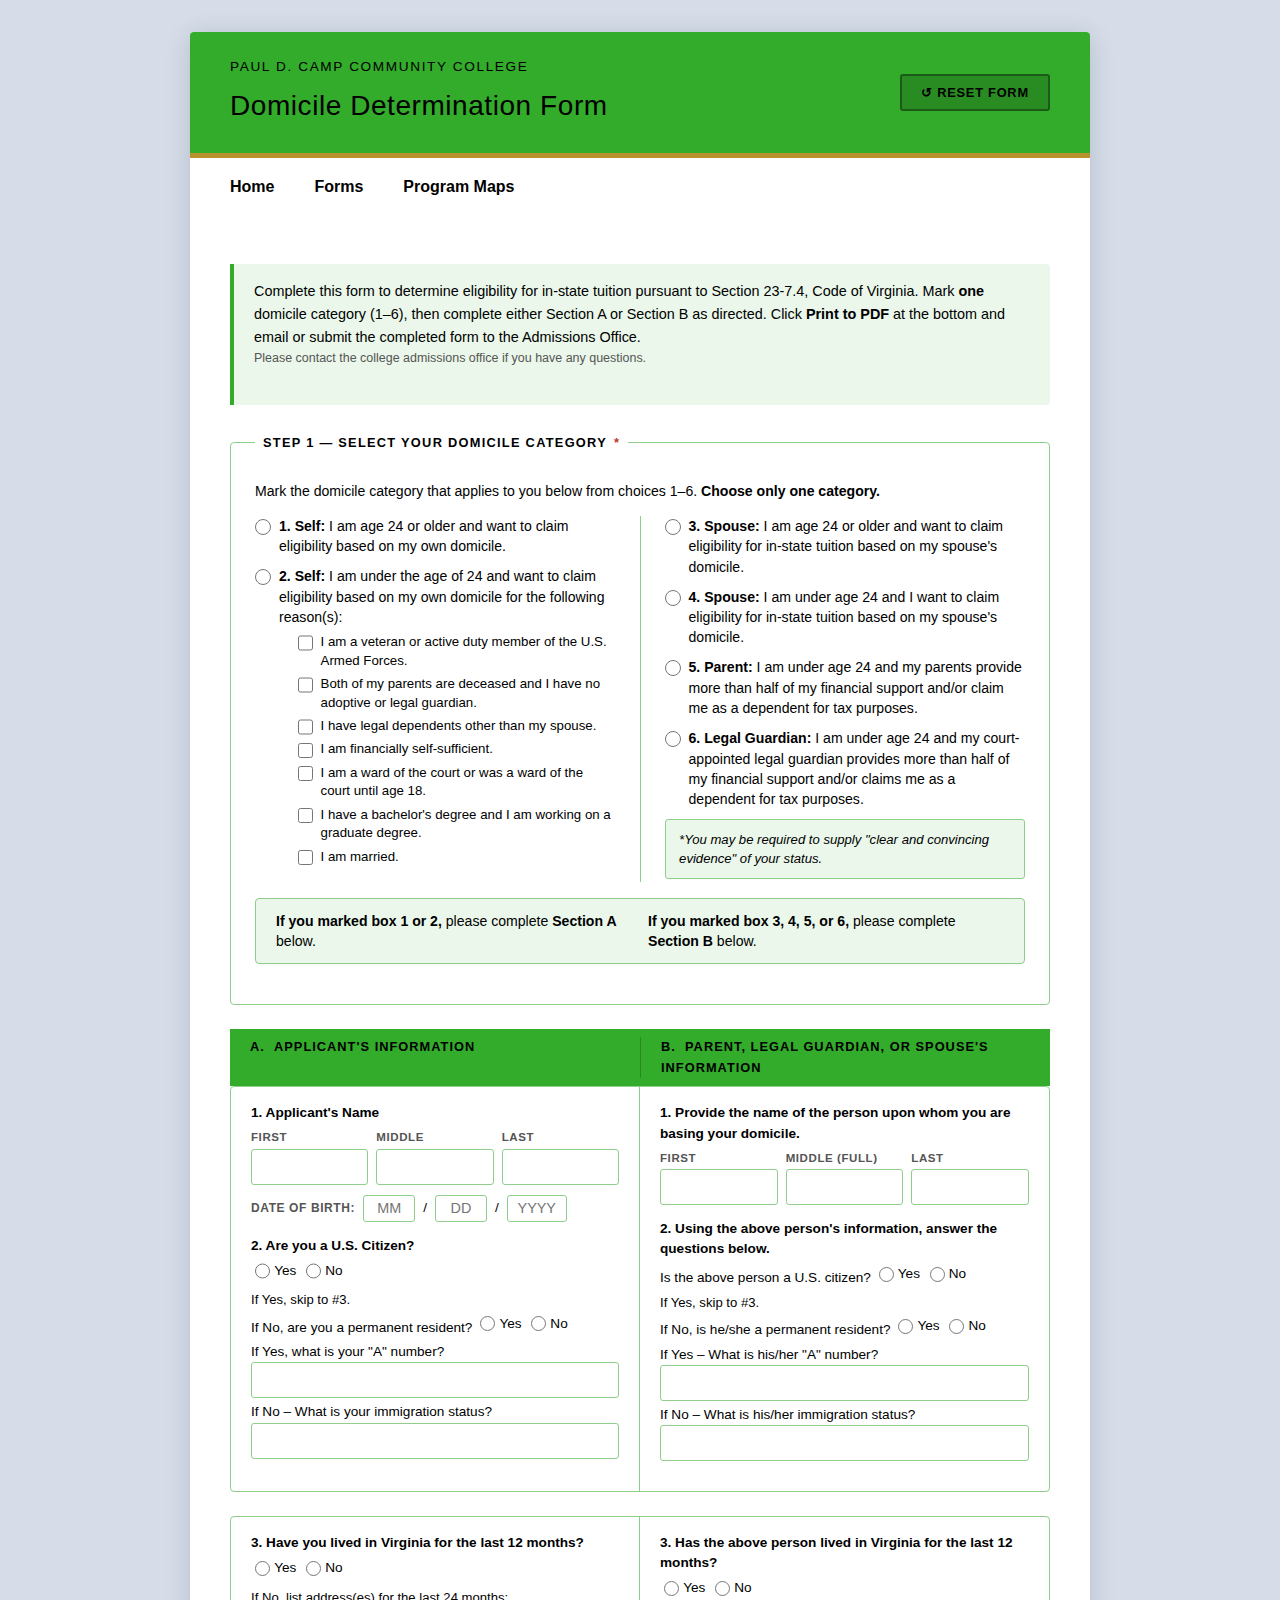
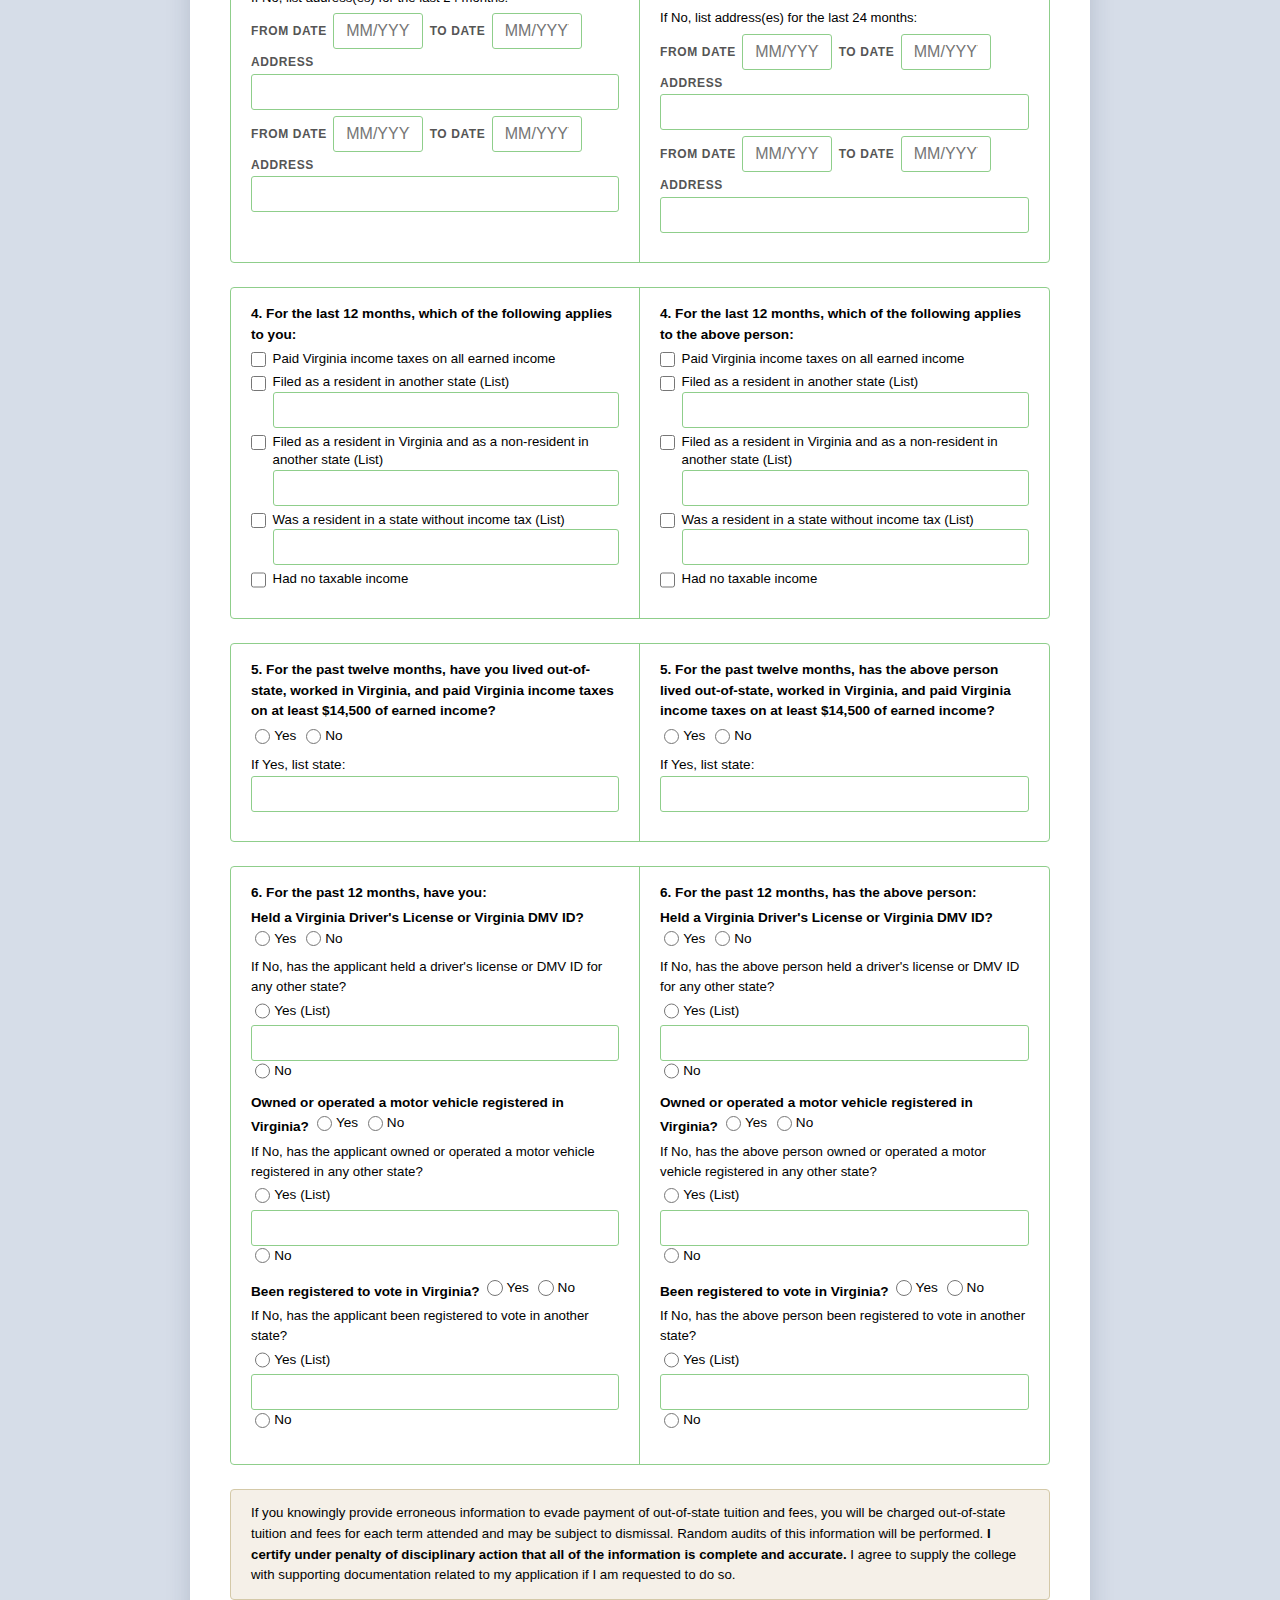
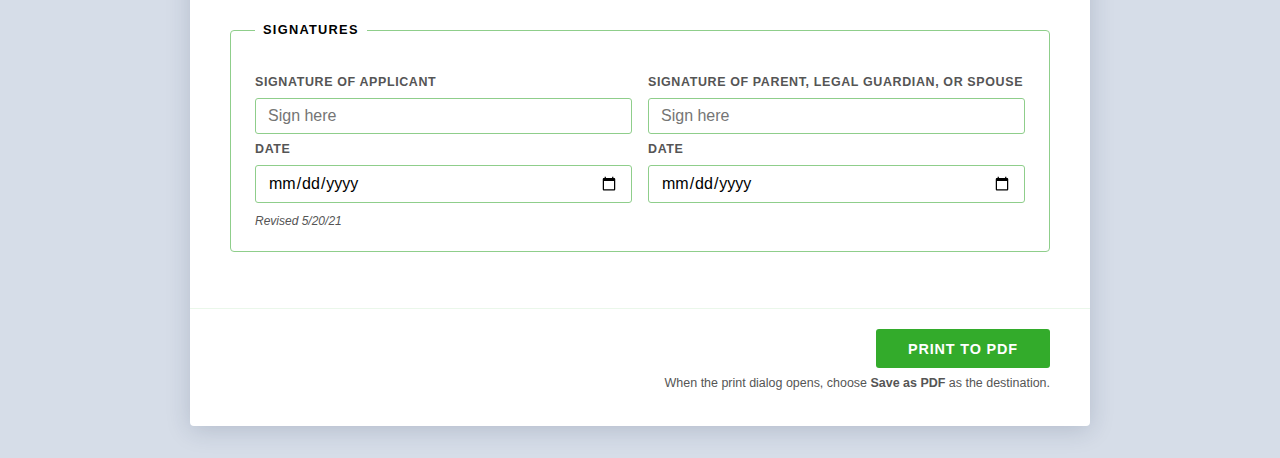
<file: domicileform.html>
<!DOCTYPE html>
<html lang="en">
<head>
<meta charset="UTF-8">
<meta name="viewport" content="width=device-width, initial-scale=1.0">
<title>Paul D. Camp Community College – Domicile Determination Form</title>

<style>
/* ══════════════════════════════════════════════════════════
   styles.css — Paul D. Camp Community College
   ══════════════════════════════════════════════════════════ */

*, *::before, *::after { box-sizing: border-box; margin: 0; padding: 0; }

:root {
  --navy:      #33ab2b;
  --gold:      #b8922a;
  --mid:       #5dc956;
  --light:     #eaf7ea;
  --border:    #8fce8b;
  --text:      #000000;
  --muted:     #555555;
  --white:     #ffffff;
  --focus:     #ff6b00;
  --row-alt:   #f2fbf2;
  --font-body: 'Arial', sans-serif;
  --font-ui:   'Arial', sans-serif;
}

body {
  font-family: var(--font-body);
  font-size: 16px;
  line-height: 1.6;
  color: var(--text);
  background: #d6dde8;
  padding: 2rem 1rem;
  min-height: 100vh;
}

.sr-only {
  position: absolute;
  width: 1px; height: 1px;
  padding: 0; margin: -1px;
  overflow: hidden;
  clip: rect(0,0,0,0);
  white-space: nowrap;
  border: 0;
}

:focus-visible { outline: 3px solid var(--focus); outline-offset: 2px; }

/* ══════════════════════════════════════════════════════════
   forms.css
   ══════════════════════════════════════════════════════════ */

.form-wrapper {
  max-width: 900px;
  margin: 0 auto;
  background: var(--white);
  border-radius: 4px;
  box-shadow: 0 4px 24px rgba(26,45,79,.18);
  overflow: hidden;
}

.form-header {
  background: var(--navy);
  color: #000000;
  padding: 1.5rem 2.5rem;
  border-bottom: 5px solid var(--gold);
  display: flex;
  align-items: center;
  justify-content: space-between;
  gap: 1rem;
}
.form-header-text { flex: 1; }
.form-header .college {
  font-family: var(--font-ui);
  font-size: .85rem;
  letter-spacing: .12em;
  text-transform: uppercase;
  color: #000000;
  margin-bottom: .4rem;
}
.form-header h1 {
  font-size: 1.75rem;
  font-weight: normal;
  letter-spacing: .02em;
}
.form-header .revised {
  font-family: var(--font-ui);
  font-size: .75rem;
  color: rgba(0,0,0,.6);
  margin-top: .5rem;
}

.btn-reset {
  background: rgba(0,0,0,0.18);
  color: #000;
  font-family: var(--font-ui);
  font-size: .8rem;
  font-weight: 700;
  letter-spacing: .06em;
  text-transform: uppercase;
  padding: .55rem 1.2rem;
  border: 2px solid rgba(0,0,0,0.35);
  border-radius: 3px;
  cursor: pointer;
  transition: background .15s, border-color .15s;
  white-space: nowrap;
  flex-shrink: 0;
}
.btn-reset:hover { background: rgba(0,0,0,0.30); border-color: rgba(0,0,0,0.5); }
.btn-reset:focus-visible { outline: 3px solid var(--focus); outline-offset: 3px; }

nav ul {
  list-style: none;
  display: flex;
  gap: 1.5rem;
  margin: 1rem 0 2rem 0;
  padding-left: 2rem;
}
nav a {
  text-decoration: none;
  font-family: var(--font-ui);
  font-weight: 700;
  color: var(--text);
  padding: .3rem .5rem;
  border-radius: 3px;
  transition: background .15s;
}
nav a:hover { background: var(--mid); color: #000; }
nav a:focus-visible { outline: 3px solid var(--focus); outline-offset: 2px; }

.form-body { padding: 2rem 2.5rem; }

.instructions {
  background: var(--light);
  border-left: 4px solid var(--navy);
  padding: 1rem 1.25rem;
  margin-bottom: 1.75rem;
  font-size: .9rem;
  color: #000000;
  font-family: var(--font-ui);
  border-radius: 0 4px 4px 0;
}

fieldset {
  border: 1px solid var(--border);
  border-radius: 4px;
  padding: 1.25rem 1.5rem;
  margin-bottom: 1.5rem;
}
legend {
  font-family: var(--font-ui);
  font-size: .8rem;
  font-weight: 700;
  text-transform: uppercase;
  letter-spacing: .1em;
  color: #000000;
  padding: 0 .5rem;
}
.field-row { display: grid; gap: .75rem 1.5rem; margin-top: 1rem; }
.field-row.cols-2 { grid-template-columns: 1fr 1fr; }
.field-row.cols-3 { grid-template-columns: 2fr 1fr 1fr; }
.field-row.cols-1 { grid-template-columns: 1fr; }

label {
  display: block;
  font-family: var(--font-ui);
  font-size: .78rem;
  font-weight: 700;
  letter-spacing: .05em;
  text-transform: uppercase;
  color: var(--muted);
  margin-bottom: .3rem;
}

input[type="text"], input[type="date"], textarea {
  width: 100%;
  padding: .5rem .75rem;
  border: 1.5px solid var(--border);
  border-radius: 3px;
  font-family: var(--font-body);
  font-size: 1rem;
  color: var(--text);
  background: var(--white);
  transition: border-color .15s;
}
input[type="text"]:focus, input[type="date"]:focus, textarea:focus {
  border-color: var(--mid);
  outline: 3px solid var(--focus);
  outline-offset: 1px;
}
textarea { resize: vertical; min-height: 80px; }

.radio-group { display: flex; gap: 2rem; margin-top: .75rem; flex-wrap: wrap; }
.radio-group label {
  display: flex; align-items: center; gap: .5rem;
  text-transform: none; letter-spacing: normal;
  font-size: .95rem; font-weight: 400; cursor: pointer; color: var(--text);
}
input[type="radio"] { width: 1.1rem; height: 1.1rem; accent-color: var(--navy); cursor: pointer; }
input[type="radio"]:focus-visible { outline: 3px solid var(--focus); outline-offset: 2px; }

.req { color: #c0392b; margin-left: .15rem; }
.req-note { font-family: var(--font-ui); font-size: .78rem; color: var(--muted); margin-bottom: 1.25rem; }

.save-btn-row {
  text-align: right;
  padding: 1.25rem 2.5rem 2rem;
  border-top: 1px solid var(--light);
}
.btn-print {
  background: var(--navy);
  color: var(--white);
  font-family: var(--font-ui);
  font-size: .9rem;
  font-weight: 700;
  letter-spacing: .06em;
  text-transform: uppercase;
  padding: .7rem 2rem;
  border: none;
  border-radius: 3px;
  cursor: pointer;
  transition: background .15s;
}
.btn-print:hover { background: var(--mid); }
.btn-print:focus-visible { outline: 3px solid var(--focus); outline-offset: 3px; }
.btn-hint { font-family: var(--font-ui); font-size: .78rem; color: var(--muted); margin-top: .4rem; }

/* ══════════════════════════════════════════════════════════
   Page-specific styles
   ══════════════════════════════════════════════════════════ */

/* Two-column section layout */
.two-col-sections {
  display: grid;
  grid-template-columns: 1fr 1fr;
  gap: 0;
  border: 1px solid var(--border);
  border-radius: 4px;
  overflow: hidden;
  margin-bottom: 1.5rem;
}
.section-col {
  padding: 1rem 1.25rem;
}
.section-col:first-child {
  border-right: 1px solid var(--border);
}
.section-col-header {
  background: var(--navy);
  color: #000;
  font-family: var(--font-ui);
  font-size: .8rem;
  font-weight: 700;
  text-transform: uppercase;
  letter-spacing: .08em;
  padding: .5rem 1.25rem;
  display: grid;
  grid-template-columns: 1fr 1fr;
}
.section-col-header span:last-child {
  border-left: 1px solid rgba(0,0,0,.2);
  padding-left: 1.25rem;
}

/* ── Domicile category selection ── */
/* Fixed: grid-template-columns changed from 1fr 1fr to 1fr auto 1fr
   so the vertical divider sits as a proper middle column */
.domicile-categories {
  display: grid;
  grid-template-columns: 1fr auto 1fr;
  gap: 0 1.5rem;
  margin-bottom: 1rem;
}

.category-item {
  display: flex;
  gap: .5rem;
  align-items: flex-start;
  margin-bottom: .6rem;
  font-size: .88rem;
  line-height: 1.45;
}
.category-item input[type="radio"] {
  margin-top: .18rem;
  width: 1rem;
  height: 1rem;
  accent-color: var(--navy);
  flex-shrink: 0;
  cursor: pointer;
}
.category-item label {
  text-transform: none;
  letter-spacing: normal;
  font-size: .88rem;
  font-weight: 400;
  color: var(--text);
  cursor: pointer;
  margin: 0;
}
.category-item strong { font-weight: 700; }

/* Sub-checkboxes (under category 2) */
.sub-checks { margin: .35rem 0 .35rem 1.2rem; }
.sub-check-item {
  display: flex;
  gap: .45rem;
  align-items: flex-start;
  margin-bottom: .3rem;
  font-size: .83rem;
  line-height: 1.4;
}
.sub-check-item input[type="checkbox"] {
  margin-top: .15rem;
  width: .95rem;
  height: .95rem;
  accent-color: var(--navy);
  flex-shrink: 0;
  cursor: pointer;
}
.sub-check-item input[type="checkbox"]:focus-visible {
  outline: 3px solid var(--focus);
  outline-offset: 2px;
}
.sub-check-item label {
  text-transform: none;
  letter-spacing: normal;
  font-size: .83rem;
  font-weight: 400;
  color: var(--text);
  cursor: pointer;
  margin: 0;
}

/* Vertical divider between domicile columns */
.domicile-divider {
  width: 1px;
  background-color: var(--border);
  align-self: stretch;
}

.note-box {
  background: var(--light);
  border: 1px solid var(--border);
  border-radius: 3px;
  padding: .6rem .85rem;
  font-size: .82rem;
  font-style: italic;
  margin-top: .5rem;
  line-height: 1.45;
}

/* Section routing note */
.routing-note {
  display: grid;
  grid-template-columns: 1fr 1fr;
  gap: 1rem;
  margin-bottom: 1.25rem;
  font-size: .88rem;
  background: var(--light);
  border: 1px solid var(--border);
  border-radius: 4px;
  padding: .75rem 1.25rem;
}
.routing-note p { line-height: 1.45; }

/* Yes/No inline */
.yn-group {
  display: inline-flex;
  gap: .6rem;
  align-items: center;
  margin-left: .25rem;
}
.yn-group label {
  display: flex; align-items: center; gap: .25rem;
  text-transform: none; letter-spacing: normal;
  font-size: .85rem; font-weight: 400; cursor: pointer; color: var(--text);
  margin: 0;
}
.yn-group input[type="radio"] {
  width: .95rem; height: .95rem;
  accent-color: var(--navy); cursor: pointer;
}

/* Question blocks inside two-col */
.q-block { margin-bottom: .85rem; font-size: .85rem; line-height: 1.5; }
.q-block p { margin-bottom: .25rem; }
.q-label { font-weight: 700; margin-bottom: .3rem; display: block; font-size: .85rem; }

.inline-input {
  display: inline-block;
  border: none;
  border-bottom: 1.5px solid #000;
  padding: .1rem .25rem;
  font-family: var(--font-body);
  font-size: .85rem;
  background: transparent;
  min-width: 100px;
  vertical-align: bottom;
}
.inline-input:focus {
  outline: 3px solid var(--focus);
  outline-offset: 1px;
  background: rgba(255,255,255,.8);
}
.inline-input.wide { min-width: 160px; }
.inline-input.short { min-width: 70px; }

/* Name row */
.name-row { display: grid; grid-template-columns: 1fr 1fr 1fr; gap: .5rem; margin-top: .35rem; }
.name-row > div > label { font-size: .72rem; color: var(--muted); margin-bottom: .15rem; }

.dob-row { display: flex; gap: .5rem; align-items: center; margin-top: .35rem; }
.dob-row label { font-size: .75rem; color: var(--muted); margin: 0; white-space: nowrap; }
.dob-row input { width: 52px; text-align: center; padding: .3rem .25rem; font-size: .9rem; }

/* Address sub-blocks */
.addr-block { margin-top: .35rem; }
.addr-block .date-range { display: flex; gap: .4rem; align-items: center; margin-bottom: .25rem; flex-wrap: wrap; }
.addr-block .date-range label { font-size: .75rem; color: var(--muted); white-space: nowrap; margin: 0; }
.addr-block .date-range input { width: 90px; }
.addr-block .addr-line label { font-size: .75rem; color: var(--muted); margin-bottom: .15rem; }

/* Tax checkboxes */
.tax-checks { margin-top: .3rem; }
.tax-check-item {
  display: flex; gap: .4rem; align-items: flex-start;
  margin-bottom: .3rem; font-size: .83rem; line-height: 1.4;
}
.tax-check-item input[type="checkbox"] {
  margin-top: .15rem; width: .95rem; height: .95rem;
  accent-color: var(--navy); flex-shrink: 0; cursor: pointer;
}
.tax-check-item input[type="checkbox"]:focus-visible {
  outline: 3px solid var(--focus);
  outline-offset: 2px;
}
.tax-check-item label {
  text-transform: none; letter-spacing: normal;
  font-size: .83rem; font-weight: 400; color: var(--text);
  cursor: pointer; margin: 0;
}

/* Certification box */
.cert-box {
  background: #f5f0e8;
  border: 1px solid #d4c9a8;
  border-radius: 4px;
  padding: .85rem 1.25rem;
  font-size: .83rem;
  line-height: 1.55;
  margin-bottom: 1.25rem;
}

/* Signature area */
.sig-row {
  display: grid;
  grid-template-columns: 1fr 1fr;
  gap: 1rem;
  margin-top: .75rem;
}
.sig-item label { font-size: .75rem; color: var(--muted); margin-bottom: .25rem; }

/* ── Print ── */
@media print {
  @page { size: letter portrait; margin: .45in .5in .45in .5in; }
  * {
    color: #000 !important;
    background: #fff !important;
    border-color: #999 !important;
    box-shadow: none !important;
    text-shadow: none !important;
    -webkit-print-color-adjust: exact;
    print-color-adjust: exact;
  }
  html, body { font-size: 14px; background: white; padding: 0; }
  .form-wrapper { box-shadow: none; max-width: 100%; }
  .no-print, .save-btn-row, nav, .instructions { display: none !important; }
  .form-header { padding: .4rem .6rem .35rem; border-bottom-width: 3px; }
  .form-header h1 { font-size: 1.2rem; }
  .form-body { padding: .4rem .6rem; }
  fieldset { padding: .4rem .6rem; margin-bottom: .45rem; page-break-inside: avoid; }
  legend { font-size: .68rem; }
  label { font-size: .68rem; margin-bottom: .1rem; }
  .field-row { gap: .3rem .6rem; margin-top: .35rem; }
  input::placeholder, textarea::placeholder { color: transparent !important; }
  input[type="text"], input[type="date"], textarea { padding: .2rem .35rem; font-size: .85rem; border-width: 1px; border: 1px solid #999 !important; background: transparent !important; }
  textarea { min-height: 36px; }
  .req-note { font-size: .68rem; margin-bottom: .4rem; }
  .two-col-sections { page-break-inside: avoid; border-color: #aaa !important; }
  .section-col-header { background: #ccc !important; -webkit-print-color-adjust: exact; print-color-adjust: exact; }
  .note-box, .cert-box, .routing-note { background: #f9f9f9 !important; }
  .domicile-divider { background-color: #aaa !important; }
}

/* ── Mobile ── */
@media (max-width: 680px) {
  .form-body { padding: 1.25rem 1rem; }
  .field-row.cols-2, .field-row.cols-3 { grid-template-columns: 1fr; }
  .save-btn-row { padding: 1rem; }
  .form-header { flex-direction: column; align-items: flex-start; }

  /* Stack domicile categories and hide divider on small screens */
  .domicile-categories {
    grid-template-columns: 1fr;
  }
  .domicile-divider {
    display: none;
  }

  .two-col-sections { grid-template-columns: 1fr; }
  .section-col:first-child { border-right: none; border-bottom: 1px solid var(--border); }
  .section-col-header { grid-template-columns: 1fr; }
  .section-col-header span:last-child { border-left: none; padding-left: 0; border-top: 1px solid rgba(0,0,0,.2); padding-top: .3rem; margin-top: .3rem; }
  .routing-note { grid-template-columns: 1fr; }
  .sig-row { grid-template-columns: 1fr; }
  .name-row { grid-template-columns: 1fr; }
}
</style>
</head>

<body>
<div class="form-wrapper">

  <!-- Skip navigation link for keyboard/screen reader users (WCAG 2.4.1) -->
  <a href="#main-form" class="sr-only" style="position:absolute;top:0;left:0;padding:.5rem 1rem;background:var(--focus);color:#fff;font-weight:700;z-index:9999;border-radius:0 0 4px 0;">
    Skip to main content
  </a>

  <!-- Header -->
  <header role="banner">
    <div class="form-header">
      <div class="form-header-text">
        <p class="college">Paul D. Camp Community College</p>
        <h1>Domicile Determination Form</h1>
      </div>
      <button class="btn-reset no-print" type="button" onclick="resetForm()" aria-label="Reset all form fields to blank">
        ↺ Reset Form
      </button>
    </div>
  </header>

  <!-- Navigation -->
  <nav aria-label="Site navigation" class="no-print">
    <ul>
      <li><a href="index.html">Home</a></li>
      <li><a href="forms.html">Forms</a></li>
      <li><a href="maps.html">Program Maps</a></li>
    </ul>
  </nav>

  <main class="form-body" id="main-form">

    <!-- Instructions -->
    <div class="instructions no-print" role="note" aria-label="Form instructions">
      Complete this form to determine eligibility for in-state tuition pursuant to Section 23-7.4, Code of Virginia.
      Mark <strong>one</strong> domicile category (1–6), then complete either Section A or Section B as directed.
      Click <strong>Print to PDF</strong> at the bottom and email or submit the completed form to the Admissions Office.
      <p class="req-note">Please contact the college admissions office if you have any questions.</p>
    </div>

    <form id="domicile-form" novalidate>

      <!-- Step 1: Category Selection -->
      <fieldset>
        <legend>Step 1 — Select Your Domicile Category <span class="req" aria-hidden="true">*</span><span class="sr-only">(required)</span></legend>
        <p style="font-size:.88rem; margin:.5rem 0 .85rem; line-height:1.5;">
          Mark the domicile category that applies to you below from choices 1–6. <strong>Choose only one category.</strong>
        </p>

        <!-- FIXED: grid-template-columns is now 1fr auto 1fr to accommodate
             the divider as a proper middle column instead of 1fr 1fr which
             caused the right column to wrap onto a new row. -->
        <div class="domicile-categories" role="radiogroup" aria-label="Domicile category selection — choose one">

          <!-- Left column: 1, 2 -->
          <div>

            <!-- Category 1 -->
            <div class="category-item">
              <input type="radio" id="cat1" name="domicile_category" value="1" aria-describedby="cat1-desc">
              <label for="cat1"><span id="cat1-desc"><strong>1. Self:</strong> I am age 24 or older and want to claim eligibility based on my own domicile.</span></label>
            </div>

            <!-- Category 2 -->
            <div class="category-item" style="align-items:flex-start;">
              <input type="radio" id="cat2" name="domicile_category" value="2" style="margin-top:.18rem;" aria-describedby="cat2-desc">
              <div>
                <label for="cat2" id="cat2-desc"><strong>2. Self:</strong> I am under the age of 24 and want to claim eligibility based on my own domicile for the following reason(s):</label>
                <div class="sub-checks" role="group" aria-label="Reasons for category 2 — check all that apply">
                  <div class="sub-check-item">
                    <input type="checkbox" id="r-military" name="reason_military">
                    <label for="r-military">I am a veteran or active duty member of the U.S. Armed Forces.</label>
                  </div>
                  <div class="sub-check-item">
                    <input type="checkbox" id="r-parents" name="reason_parents">
                    <label for="r-parents">Both of my parents are deceased and I have no adoptive or legal guardian.</label>
                  </div>
                  <div class="sub-check-item">
                    <input type="checkbox" id="r-dependents" name="reason_dependents">
                    <label for="r-dependents">I have legal dependents other than my spouse.</label>
                  </div>
                  <div class="sub-check-item">
                    <input type="checkbox" id="r-self-suf" name="reason_self_sufficient">
                    <label for="r-self-suf">I am financially self-sufficient.</label>
                  </div>
                  <div class="sub-check-item">
                    <input type="checkbox" id="r-ward" name="reason_ward">
                    <label for="r-ward">I am a ward of the court or was a ward of the court until age 18.</label>
                  </div>
                  <div class="sub-check-item">
                    <input type="checkbox" id="r-bachelor" name="reason_bachelor">
                    <label for="r-bachelor">I have a bachelor's degree and I am working on a graduate degree.</label>
                  </div>
                  <div class="sub-check-item">
                    <input type="checkbox" id="r-married" name="reason_married">
                    <label for="r-married">I am married.</label>
                  </div>
                </div>
              </div>
            </div>
          </div>

          <!-- Vertical Divider: purely decorative, hidden from assistive technology -->
          <div class="domicile-divider" aria-hidden="true" role="presentation"></div>

          <!-- Right column: 3, 4, 5, 6 -->
          <div>
            <div class="category-item">
              <input type="radio" id="cat3" name="domicile_category" value="3" aria-describedby="cat3-desc">
              <label for="cat3"><span id="cat3-desc"><strong>3. Spouse:</strong> I am age 24 or older and want to claim eligibility for in-state tuition based on my spouse's domicile.</span></label>
            </div>
            <div class="category-item">
              <input type="radio" id="cat4" name="domicile_category" value="4" aria-describedby="cat4-desc">
              <label for="cat4"><span id="cat4-desc"><strong>4. Spouse:</strong> I am under age 24 and I want to claim eligibility for in-state tuition based on my spouse's domicile.</span></label>
            </div>
            <div class="category-item">
              <input type="radio" id="cat5" name="domicile_category" value="5" aria-describedby="cat5-desc">
              <label for="cat5"><span id="cat5-desc"><strong>5. Parent:</strong> I am under age 24 and my parents provide more than half of my financial support and/or claim me as a dependent for tax purposes.</span></label>
            </div>
            <div class="category-item">
              <input type="radio" id="cat6" name="domicile_category" value="6" aria-describedby="cat6-desc">
              <label for="cat6"><span id="cat6-desc"><strong>6. Legal Guardian:</strong> I am under age 24 and my court-appointed legal guardian provides more than half of my financial support and/or claims me as a dependent for tax purposes.</span></label>
            </div>

            <div class="note-box" role="note">
              *You may be required to supply "clear and convincing evidence" of your status.
            </div>
          </div>

        </div><!-- .domicile-categories -->

        <div class="routing-note" role="note" aria-label="Section routing instructions">
          <p><strong>If you marked box 1 or 2,</strong> please complete <strong>Section A</strong> below.</p>
          <p><strong>If you marked box 3, 4, 5, or 6,</strong> please complete <strong>Section B</strong> below.</p>
        </div>
      </fieldset>

      <!-- Sections A & B header -->
      <div class="section-col-header" role="heading" aria-level="3">
        <span>A. &nbsp;Applicant's Information</span>
        <span>B. &nbsp;Parent, Legal Guardian, or Spouse's Information</span>
      </div>

      <!-- Questions 1 & 2 -->
      <div class="two-col-sections">
        <div class="section-col">

          <!-- A-1 -->
          <div class="q-block">
            <span class="q-label" id="a1-label">1. Applicant's Name</span>
            <div class="name-row" role="group" aria-labelledby="a1-label">
              <div><label for="a-first">First</label><input type="text" id="a-first" name="a_first" autocomplete="given-name"></div>
              <div><label for="a-middle">Middle</label><input type="text" id="a-middle" name="a_middle" autocomplete="additional-name"></div>
              <div><label for="a-last">Last</label><input type="text" id="a-last" name="a_last" autocomplete="family-name"></div>
            </div>
            <div class="dob-row" style="margin-top:.6rem;" role="group" aria-label="Applicant date of birth">
              <label>Date of Birth:</label>
              <input type="text" id="a-dob-mm" name="a_dob_mm" maxlength="2" placeholder="MM" aria-label="Birth month (MM)" style="width:52px;">
              <span aria-hidden="true">/</span>
              <input type="text" id="a-dob-dd" name="a_dob_dd" maxlength="2" placeholder="DD" aria-label="Birth day (DD)" style="width:52px;">
              <span aria-hidden="true">/</span>
              <input type="text" id="a-dob-yy" name="a_dob_yy" maxlength="4" placeholder="YYYY" aria-label="Birth year (YYYY)" style="width:60px;">
            </div>
          </div>

          <!-- A-2 -->
          <div class="q-block">
            <span class="q-label" id="a2-label">2. Are you a U.S. Citizen?</span>
            <span class="yn-group" role="radiogroup" aria-labelledby="a2-label">
              <label><input type="radio" name="a_citizen" value="yes"> Yes</label>
              <label><input type="radio" name="a_citizen" value="no"> No</label>
            </span>
            <p style="margin-top:.3rem; font-size:.82rem;">If Yes, skip to #3.</p>
            <p>If No, are you a permanent resident?
              <span class="yn-group" role="radiogroup" aria-label="Applicant permanent resident">
                <label><input type="radio" name="a_perm_res" value="yes"> Yes</label>
                <label><input type="radio" name="a_perm_res" value="no"> No</label>
              </span>
            </p>
            <p style="margin-top:.25rem;">If Yes, what is your "A" number?
              <input class="inline-input short" type="text" name="a_a_number" aria-label="Applicant A number">
            </p>
            <p style="margin-top:.25rem;">If No – What is your immigration status?
              <input class="inline-input wide" type="text" name="a_imm_status" aria-label="Applicant immigration status">
            </p>
          </div>

        </div><!-- /section-col A -->

        <div class="section-col">

          <!-- B-1 -->
          <div class="q-block">
            <span class="q-label" id="b1-label">1. Provide the name of the person upon whom you are basing your domicile.</span>
            <div class="name-row" role="group" aria-labelledby="b1-label">
              <div><label for="b-first">First</label><input type="text" id="b-first" name="b_first" autocomplete="off"></div>
              <div><label for="b-middle">Middle (Full)</label><input type="text" id="b-middle" name="b_middle" autocomplete="off"></div>
              <div><label for="b-last">Last</label><input type="text" id="b-last" name="b_last" autocomplete="off"></div>
            </div>
          </div>

          <!-- B-2 -->
          <div class="q-block">
            <span class="q-label">2. Using the above person's information, answer the questions below.</span>
            <p>Is the above person a U.S. citizen?
              <span class="yn-group" role="radiogroup" aria-label="Person U.S. citizen">
                <label><input type="radio" name="b_citizen" value="yes"> Yes</label>
                <label><input type="radio" name="b_citizen" value="no"> No</label>
              </span>
            </p>
            <p style="margin-top:.25rem; font-size:.82rem;">If Yes, skip to #3.</p>
            <p style="margin-top:.25rem;">If No, is he/she a permanent resident?
              <span class="yn-group" role="radiogroup" aria-label="Person permanent resident">
                <label><input type="radio" name="b_perm_res" value="yes"> Yes</label>
                <label><input type="radio" name="b_perm_res" value="no"> No</label>
              </span>
            </p>
            <p style="margin-top:.25rem;">If Yes – What is his/her "A" number?
              <input class="inline-input short" type="text" name="b_a_number" aria-label="Person A number">
            </p>
            <p style="margin-top:.25rem;">If No – What is his/her immigration status?
              <input class="inline-input wide" type="text" name="b_imm_status" aria-label="Person immigration status">
            </p>
          </div>

        </div><!-- /section-col B -->
      </div><!-- questions 1-2 -->

      <!-- Question 3 -->
      <div class="two-col-sections">
        <div class="section-col">
          <div class="q-block">
            <span class="q-label" id="a3-label">3. Have you lived in Virginia for the last 12 months?</span>
            <span class="yn-group" role="radiogroup" aria-labelledby="a3-label">
              <label><input type="radio" name="a_va_12mo" value="yes"> Yes</label>
              <label><input type="radio" name="a_va_12mo" value="no"> No</label>
            </span>
            <p style="margin-top:.35rem; font-size:.82rem;">If No, list address(es) for the last 24 months:</p>
            <div class="addr-block" role="group" aria-label="Applicant addresses for last 24 months">
              <div class="date-range">
                <label for="a_from1">From Date</label><input type="text" id="a_from1" name="a_from1" placeholder="MM/YYYY" style="width:90px;">
                <label for="a_to1">To Date</label><input type="text" id="a_to1" name="a_to1" placeholder="MM/YYYY" style="width:90px;">
              </div>
              <div class="addr-line"><label for="a_addr1">Address</label><input type="text" id="a_addr1" name="a_addr1" style="width:100%;"></div>
              <div class="date-range" style="margin-top:.4rem;">
                <label for="a_from2">From Date</label><input type="text" id="a_from2" name="a_from2" placeholder="MM/YYYY" style="width:90px;">
                <label for="a_to2">To Date</label><input type="text" id="a_to2" name="a_to2" placeholder="MM/YYYY" style="width:90px;">
              </div>
              <div class="addr-line"><label for="a_addr2">Address</label><input type="text" id="a_addr2" name="a_addr2" style="width:100%;"></div>
            </div>
          </div>
        </div>
        <div class="section-col">
          <div class="q-block">
            <span class="q-label" id="b3-label">3. Has the above person lived in Virginia for the last 12 months?</span>
            <span class="yn-group" role="radiogroup" aria-labelledby="b3-label">
              <label><input type="radio" name="b_va_12mo" value="yes"> Yes</label>
              <label><input type="radio" name="b_va_12mo" value="no"> No</label>
            </span>
            <p style="margin-top:.35rem; font-size:.82rem;">If No, list address(es) for the last 24 months:</p>
            <div class="addr-block" role="group" aria-label="Person addresses for last 24 months">
              <div class="date-range">
                <label for="b_from1">From Date</label><input type="text" id="b_from1" name="b_from1" placeholder="MM/YYYY" style="width:90px;">
                <label for="b_to1">To Date</label><input type="text" id="b_to1" name="b_to1" placeholder="MM/YYYY" style="width:90px;">
              </div>
              <div class="addr-line"><label for="b_addr1">Address</label><input type="text" id="b_addr1" name="b_addr1" style="width:100%;"></div>
              <div class="date-range" style="margin-top:.4rem;">
                <label for="b_from2">From Date</label><input type="text" id="b_from2" name="b_from2" placeholder="MM/YYYY" style="width:90px;">
                <label for="b_to2">To Date</label><input type="text" id="b_to2" name="b_to2" placeholder="MM/YYYY" style="width:90px;">
              </div>
              <div class="addr-line"><label for="b_addr2">Address</label><input type="text" id="b_addr2" name="b_addr2" style="width:100%;"></div>
            </div>
          </div>
        </div>
      </div>

      <!-- Question 4 -->
      <div class="two-col-sections">
        <div class="section-col">
          <div class="q-block">
            <span class="q-label" id="a4-label">4. For the last 12 months, which of the following applies to you:</span>
            <div class="tax-checks" role="group" aria-labelledby="a4-label">
              <div class="tax-check-item"><input type="checkbox" id="a-t1" name="a_tax_va_all"><label for="a-t1">Paid Virginia income taxes on all earned income</label></div>
              <div class="tax-check-item"><input type="checkbox" id="a-t2" name="a_tax_other_state"><label for="a-t2">Filed as a resident in another state (List) <input class="inline-input short" type="text" name="a_tax_other_state_list" aria-label="Other state for applicant tax filing"></label></div>
              <div class="tax-check-item"><input type="checkbox" id="a-t3" name="a_tax_va_nr"><label for="a-t3">Filed as a resident in Virginia and as a non-resident in another state (List) <input class="inline-input short" type="text" name="a_tax_va_nr_list" aria-label="Other state non-resident for applicant"></label></div>
              <div class="tax-check-item"><input type="checkbox" id="a-t4" name="a_tax_no_income_tax_state"><label for="a-t4">Was a resident in a state without income tax (List) <input class="inline-input short" type="text" name="a_no_tax_state_list" aria-label="No income tax state for applicant"></label></div>
              <div class="tax-check-item"><input type="checkbox" id="a-t5" name="a_tax_none"><label for="a-t5">Had no taxable income</label></div>
            </div>
          </div>
        </div>
        <div class="section-col">
          <div class="q-block">
            <span class="q-label" id="b4-label">4. For the last 12 months, which of the following applies to the above person:</span>
            <div class="tax-checks" role="group" aria-labelledby="b4-label">
              <div class="tax-check-item"><input type="checkbox" id="b-t1" name="b_tax_va_all"><label for="b-t1">Paid Virginia income taxes on all earned income</label></div>
              <div class="tax-check-item"><input type="checkbox" id="b-t2" name="b_tax_other_state"><label for="b-t2">Filed as a resident in another state (List) <input class="inline-input short" type="text" name="b_tax_other_state_list" aria-label="Other state for person tax filing"></label></div>
              <div class="tax-check-item"><input type="checkbox" id="b-t3" name="b_tax_va_nr"><label for="b-t3">Filed as a resident in Virginia and as a non-resident in another state (List) <input class="inline-input short" type="text" name="b_tax_va_nr_list" aria-label="Other state non-resident for person"></label></div>
              <div class="tax-check-item"><input type="checkbox" id="b-t4" name="b_tax_no_income_tax_state"><label for="b-t4">Was a resident in a state without income tax (List) <input class="inline-input short" type="text" name="b_no_tax_state_list" aria-label="No income tax state for person"></label></div>
              <div class="tax-check-item"><input type="checkbox" id="b-t5" name="b_tax_none"><label for="b-t5">Had no taxable income</label></div>
            </div>
          </div>
        </div>
      </div>

      <!-- Question 5 -->
      <div class="two-col-sections">
        <div class="section-col">
          <div class="q-block">
            <span class="q-label" id="a5-label">5. For the past twelve months, have you lived out-of-state, worked in Virginia, and paid Virginia income taxes on at least $14,500 of earned income?</span>
            <span class="yn-group" role="radiogroup" aria-labelledby="a5-label">
              <label><input type="radio" name="a_oos_worker" value="yes"> Yes</label>
              <label><input type="radio" name="a_oos_worker" value="no"> No</label>
            </span>
            <p style="margin-top:.3rem;">If Yes, list state: <input class="inline-input" type="text" name="a_oos_state" aria-label="Out-of-state applicant state"></p>
          </div>
        </div>
        <div class="section-col">
          <div class="q-block">
            <span class="q-label" id="b5-label">5. For the past twelve months, has the above person lived out-of-state, worked in Virginia, and paid Virginia income taxes on at least $14,500 of earned income?</span>
            <span class="yn-group" role="radiogroup" aria-labelledby="b5-label">
              <label><input type="radio" name="b_oos_worker" value="yes"> Yes</label>
              <label><input type="radio" name="b_oos_worker" value="no"> No</label>
            </span>
            <p style="margin-top:.3rem;">If Yes, list state: <input class="inline-input" type="text" name="b_oos_state" aria-label="Out-of-state person state"></p>
          </div>
        </div>
      </div>

      <!-- Question 6 -->
      <div class="two-col-sections">
        <div class="section-col">
          <div class="q-block">
            <span class="q-label">6. For the past 12 months, have you:</span>

            <p><strong>Held a Virginia Driver's License or Virginia DMV ID?</strong>
              <span class="yn-group" role="radiogroup" aria-label="Applicant held Virginia driver's license or DMV ID">
                <label><input type="radio" name="a_va_dl" value="yes"> Yes</label>
                <label><input type="radio" name="a_va_dl" value="no"> No</label>
              </span>
            </p>
            <p style="margin-top:.25rem; font-size:.83rem;">If No, has the applicant held a driver's license or DMV ID for any other state?</p>
            <p>
              <span class="yn-group" role="radiogroup" aria-label="Applicant held other state license">
                <label><input type="radio" name="a_other_dl" value="yes"> Yes (List)</label>
              </span>
              <input class="inline-input" type="text" name="a_other_dl_state" aria-label="Other state license — applicant">
              <span class="yn-group"><label><input type="radio" name="a_other_dl" value="no"> No</label></span>
            </p>

            <p style="margin-top:.5rem;"><strong>Owned or operated a motor vehicle registered in Virginia?</strong>
              <span class="yn-group" role="radiogroup" aria-label="Applicant owned Virginia registered vehicle">
                <label><input type="radio" name="a_va_vehicle" value="yes"> Yes</label>
                <label><input type="radio" name="a_va_vehicle" value="no"> No</label>
              </span>
            </p>
            <p style="margin-top:.25rem; font-size:.83rem;">If No, has the applicant owned or operated a motor vehicle registered in any other state?</p>
            <p>
              <span class="yn-group" role="radiogroup" aria-label="Applicant other state vehicle">
                <label><input type="radio" name="a_other_vehicle" value="yes"> Yes (List)</label>
              </span>
              <input class="inline-input" type="text" name="a_other_vehicle_state" aria-label="Other state vehicle — applicant">
              <span class="yn-group"><label><input type="radio" name="a_other_vehicle" value="no"> No</label></span>
            </p>

            <p style="margin-top:.5rem;"><strong>Been registered to vote in Virginia?</strong>
              <span class="yn-group" role="radiogroup" aria-label="Applicant registered to vote in Virginia">
                <label><input type="radio" name="a_va_voter" value="yes"> Yes</label>
                <label><input type="radio" name="a_va_voter" value="no"> No</label>
              </span>
            </p>
            <p style="margin-top:.25rem; font-size:.83rem;">If No, has the applicant been registered to vote in another state?</p>
            <p>
              <span class="yn-group" role="radiogroup" aria-label="Applicant registered to vote in other state">
                <label><input type="radio" name="a_other_voter" value="yes"> Yes (List)</label>
              </span>
              <input class="inline-input" type="text" name="a_other_voter_state" aria-label="Other state voter — applicant">
              <span class="yn-group"><label><input type="radio" name="a_other_voter" value="no"> No</label></span>
            </p>
          </div>
        </div>

        <div class="section-col">
          <div class="q-block">
            <span class="q-label">6. For the past 12 months, has the above person:</span>

            <p><strong>Held a Virginia Driver's License or Virginia DMV ID?</strong>
              <span class="yn-group" role="radiogroup" aria-label="Person held Virginia driver's license or DMV ID">
                <label><input type="radio" name="b_va_dl" value="yes"> Yes</label>
                <label><input type="radio" name="b_va_dl" value="no"> No</label>
              </span>
            </p>
            <p style="margin-top:.25rem; font-size:.83rem;">If No, has the above person held a driver's license or DMV ID for any other state?</p>
            <p>
              <span class="yn-group" role="radiogroup" aria-label="Person held other state license">
                <label><input type="radio" name="b_other_dl" value="yes"> Yes (List)</label>
              </span>
              <input class="inline-input" type="text" name="b_other_dl_state" aria-label="Other state license — person">
              <span class="yn-group"><label><input type="radio" name="b_other_dl" value="no"> No</label></span>
            </p>

            <p style="margin-top:.5rem;"><strong>Owned or operated a motor vehicle registered in Virginia?</strong>
              <span class="yn-group" role="radiogroup" aria-label="Person owned Virginia registered vehicle">
                <label><input type="radio" name="b_va_vehicle" value="yes"> Yes</label>
                <label><input type="radio" name="b_va_vehicle" value="no"> No</label>
              </span>
            </p>
            <p style="margin-top:.25rem; font-size:.83rem;">If No, has the above person owned or operated a motor vehicle registered in any other state?</p>
            <p>
              <span class="yn-group" role="radiogroup" aria-label="Person other state vehicle">
                <label><input type="radio" name="b_other_vehicle" value="yes"> Yes (List)</label>
              </span>
              <input class="inline-input" type="text" name="b_other_vehicle_state" aria-label="Other state vehicle — person">
              <span class="yn-group"><label><input type="radio" name="b_other_vehicle" value="no"> No</label></span>
            </p>

            <p style="margin-top:.5rem;"><strong>Been registered to vote in Virginia?</strong>
              <span class="yn-group" role="radiogroup" aria-label="Person registered to vote in Virginia">
                <label><input type="radio" name="b_va_voter" value="yes"> Yes</label>
                <label><input type="radio" name="b_va_voter" value="no"> No</label>
              </span>
            </p>
            <p style="margin-top:.25rem; font-size:.83rem;">If No, has the above person been registered to vote in another state?</p>
            <p>
              <span class="yn-group" role="radiogroup" aria-label="Person registered to vote in other state">
                <label><input type="radio" name="b_other_voter" value="yes"> Yes (List)</label>
              </span>
              <input class="inline-input" type="text" name="b_other_voter_state" aria-label="Other state voter — person">
              <span class="yn-group"><label><input type="radio" name="b_other_voter" value="no"> No</label></span>
            </p>
          </div>
        </div>
      </div><!-- question 6 -->

      <!-- Certification -->
      <div class="cert-box" role="note" aria-label="Certification statement">
        If you knowingly provide erroneous information to evade payment of out-of-state tuition and fees, you will be charged
        out-of-state tuition and fees for each term attended and may be subject to dismissal. Random audits of this information
        will be performed. <strong>I certify under penalty of disciplinary action that all of the information is complete and accurate.</strong>
        I agree to supply the college with supporting documentation related to my application if I am requested to do so.
      </div>

      <!-- Signatures -->
      <fieldset>
        <legend>Signatures</legend>
        <div class="sig-row">
          <div>
            <label for="sig-applicant">Signature of Applicant</label>
            <input type="text" id="sig-applicant" name="sig_applicant" placeholder="Sign here" autocomplete="off">
            <label for="sig-applicant-date" style="margin-top:.4rem;">Date</label>
            <input type="date" id="sig-applicant-date" name="sig_applicant_date">
          </div>
          <div>
            <label for="sig-guardian">Signature of Parent, Legal Guardian, or Spouse</label>
            <input type="text" id="sig-guardian" name="sig_guardian" placeholder="Sign here" autocomplete="off">
            <label for="sig-guardian-date" style="margin-top:.4rem;">Date</label>
            <input type="date" id="sig-guardian-date" name="sig_guardian_date">
          </div>
        </div>
        <p style="margin-top:.6rem; font-family:var(--font-ui); font-size:.75rem; color:var(--muted); font-style:italic;">Revised 5/20/21</p>
      </fieldset>

    </form>
  </main>

  <!-- Save / Print -->
  <div class="save-btn-row no-print">
    <button class="btn-print" type="button" onclick="window.print()" aria-label="Save or print this form as a PDF">
      Print to PDF
    </button>
    <p class="btn-hint">When the print dialog opens, choose <strong>Save as PDF</strong> as the destination.</p>
  </div>

</div><!-- .form-wrapper -->

<script>
  function resetForm() {
    if (!confirm('Clear all fields and start over?')) return;
    document.querySelectorAll('input[type="text"], input[type="date"]')
      .forEach(el => { el.value = ''; });
    document.querySelectorAll('input[type="radio"], input[type="checkbox"]')
      .forEach(el => { el.checked = false; });
  }
</script>

</body>
</html>
</file>
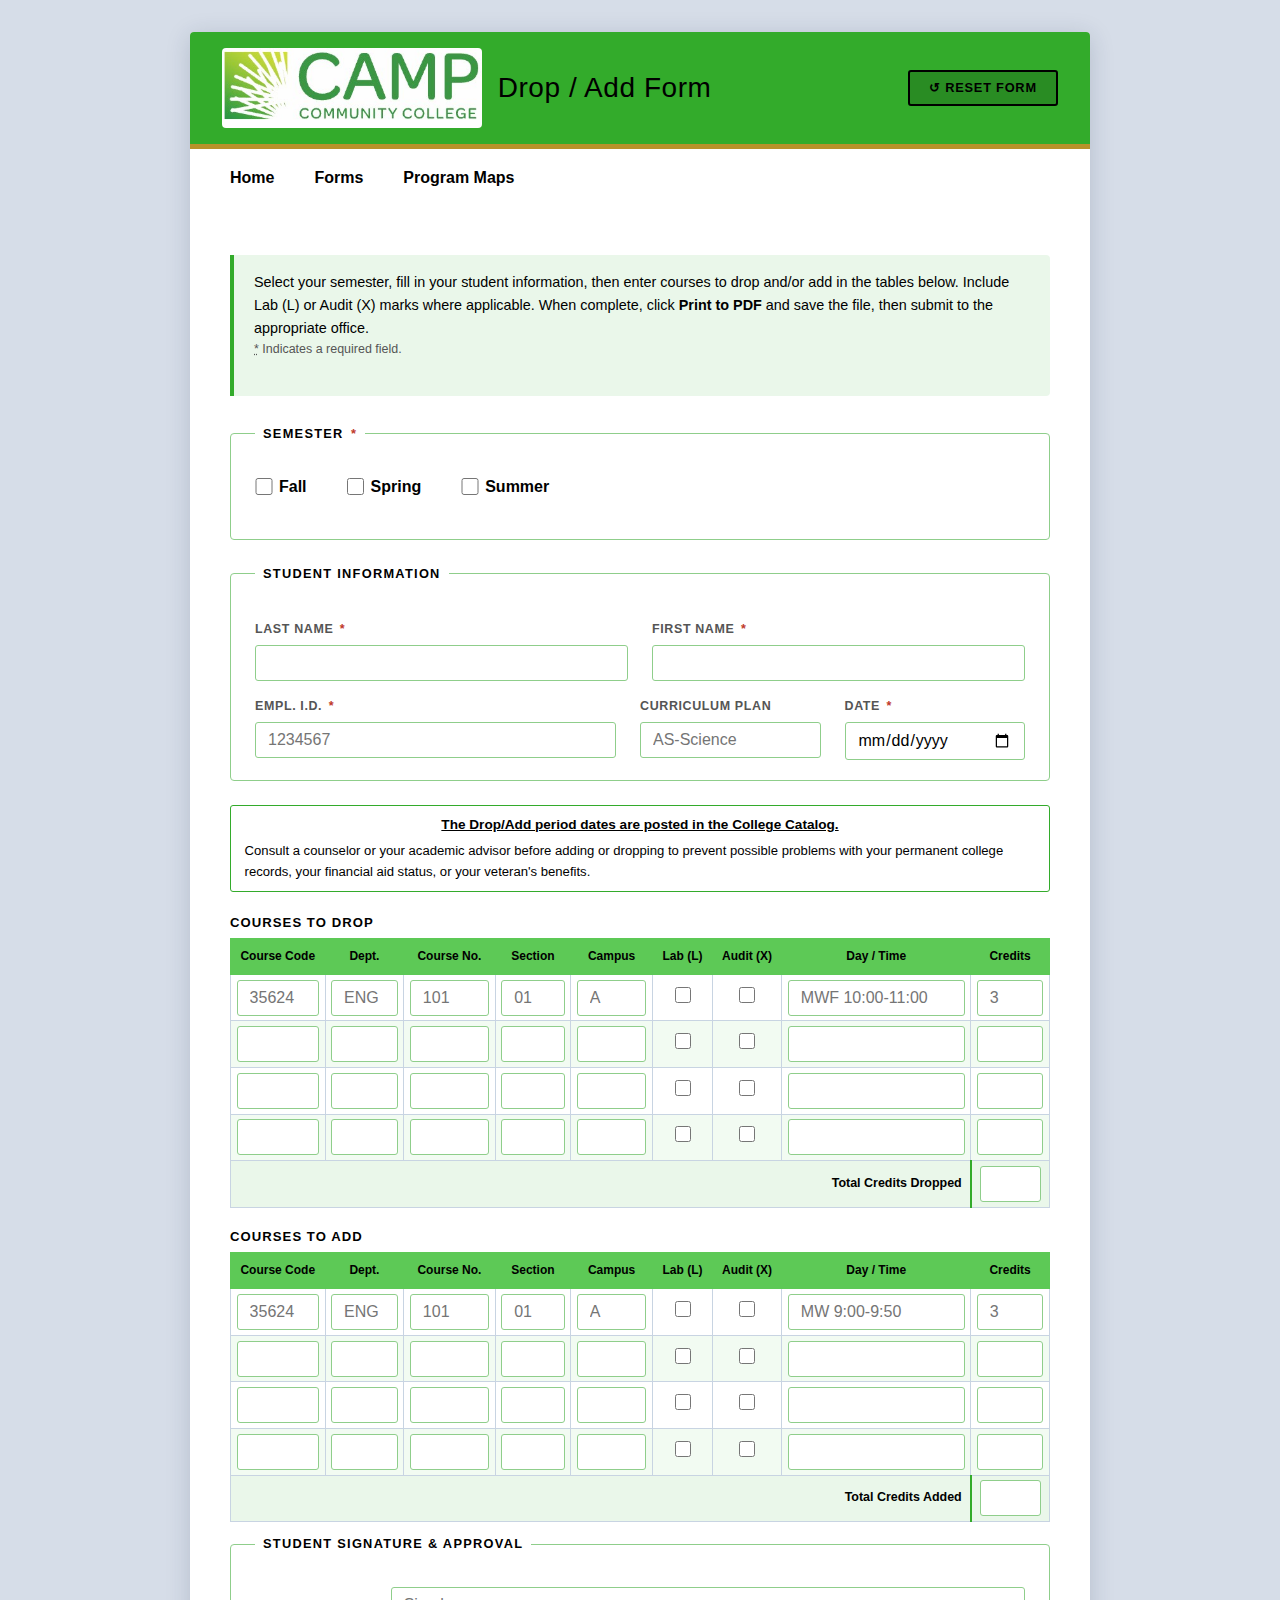
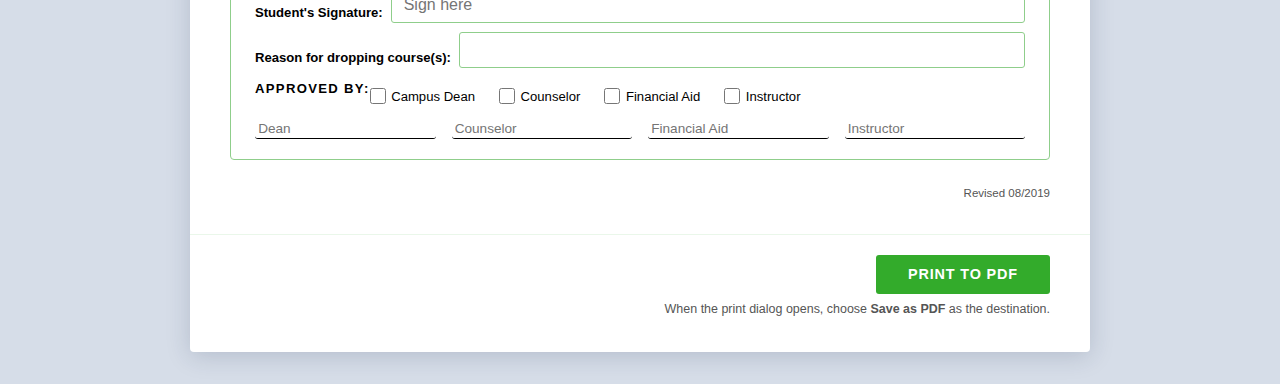
<file: dropaddform.html>
<!DOCTYPE html>

<html lang="en">

<head>

<meta charset="UTF-8">

<meta name="viewport" content="width=device-width, initial-scale=1.0">

<title>Camp Community College – Drop/Add Form</title>

<link rel="stylesheet" href="styles.css">

<link rel="stylesheet" href="forms.css">

<style>

  /* ── Drop/Add specific overrides ── */

  .semester-row {

    display: flex;

    gap: 2.5rem;

    margin: .6rem 0 .9rem;

    align-items: center;

  }

  .semester-row label {

    display: flex;

    align-items: center;

    gap: .4rem;

    font-family: var(--font-ui);

    font-size: 1rem;

    font-weight: 700;

    text-transform: none;

    letter-spacing: normal;

    color: var(--text);

    cursor: pointer;

  }

  .semester-row input[type="checkbox"] {

    width: 1.1rem;

    height: 1.1rem;

    accent-color: var(--navy);

    cursor: pointer;

  }

 

  /* ── Course tables ── */

  .course-table-section { margin-bottom: .75rem; }

  .course-table-section table {

    width: 100%;

    border-collapse: collapse;

    font-family: var(--font-ui);

    font-size: .82rem;

    table-layout: fixed;

  }

  /* WCAG fix: white text on --navy background for sufficient contrast */

  .course-table-section thead th {

    background: var(--navy);

    color: #ffffff;

    padding: .45rem .4rem;

    text-align: center;

    font-weight: 700;

    font-size: .78rem;

    border: 1px solid var(--navy);

  }

  .course-table-section tbody td {

    padding: .3rem .35rem;

    border: 1px solid #c8d4e2;

    vertical-align: middle;

    height: 1.7rem;

  }

  .course-table-section .total-row td {

    background: var(--light);

    text-align: right;

    font-weight: 700;

    font-size: .78rem;

    padding: .3rem .5rem;

    border: 1px solid #c8d4e2;

  }

  .course-table-section .total-row td:last-child {

    border-left: 2px solid var(--navy);

    min-width: 60px;

  }

  .ct-input {

    width: 100%;

    border: none;

    background: transparent;

    font-family: var(--font-body);

    font-size: .82rem;

    color: var(--text);

    padding: .1rem .2rem;

  }

  .ct-input:focus {

    background: var(--white);

    outline: 2px solid var(--focus);

    border-radius: 2px;

  }

 

  /* Col widths */

  .col-code    { width: 60px; }

  .col-dept    { width: 50px; }

  .col-cno     { width: 58px; }

  .col-sect    { width: 48px; }

  .col-campus  { width: 52px; }

  .col-lab     { width: 38px; }

  .col-audit   { width: 44px; }

  .col-daytime { width: 120px; }

  .col-credits { width: 52px; }

 

  .lab-audit-cell { text-align: center; }

  .lab-audit-cell input[type="checkbox"] {

    width: 1rem; height: 1rem;

    accent-color: var(--navy);

    cursor: pointer;

  }

 

  /* ── Signature/approval section ── */

  .sig-section { margin-top: .75rem; }

  .sig-line-row {

    display: flex;

    align-items: flex-end;

    gap: .5rem;

    margin-bottom: .6rem;

  }

  /* WCAG fix: sig-label is now a <label> element; keep same visual style */

  .sig-line-row label.sig-label {

    font-family: var(--font-ui);

    font-size: .82rem;

    font-weight: 700;

    white-space: nowrap;

    color: var(--text);

    /* override forms.css label uppercasing for these inline labels */

    text-transform: none;

    letter-spacing: normal;

    margin-bottom: 0;

  }

  .sig-line {

    flex: 1;

    border: none;

    border-bottom: 1.5px solid #000;

    background: transparent;

    font-family: var(--font-body);

    font-size: .9rem;

    padding: .1rem .2rem;

    color: var(--text);

  }

  .sig-line:focus {

    outline: 2px solid var(--focus);

    border-radius: 2px 2px 0 0;

  }

 

  /* Reason line */

  .reason-row {

    display: flex;

    align-items: flex-end;

    gap: .5rem;

    margin-bottom: .6rem;

    margin-top: .1rem;

  }

  .reason-row label.sig-label {

    font-family: var(--font-ui);

    font-size: .82rem;

    font-weight: 700;

    white-space: nowrap;

    color: var(--text);

    text-transform: none;

    letter-spacing: normal;

    margin-bottom: 0;

  }

 

  /* Approved by checkboxes */

  .approved-row {

    display: flex;

    align-items: center;

    gap: 1.5rem;

    flex-wrap: wrap;

  }

  .approved-row .approved-label {

    font-family: var(--font-ui);

    font-size: .82rem;

    font-weight: 700;

    color: var(--text);

    white-space: nowrap;

  }

  .approved-row label {

    display: flex;

    align-items: center;

    gap: .35rem;

    font-family: var(--font-ui);

    font-size: .82rem;

    font-weight: 400;

    text-transform: none;

    letter-spacing: normal;

    cursor: pointer;

    color: var(--text);

  }

  .approved-row input[type="checkbox"] {

    width: 1rem; height: 1rem;

    accent-color: var(--navy);

    cursor: pointer;

  }

 

  /* Signature lines under approved-by */

  .approved-sigs {

    display: flex;

    gap: 1rem;

    margin-top: .5rem;

  }

  .approved-sigs input {

    flex: 1;

    border: none;

    border-bottom: 1.5px solid #000;

    background: transparent;

    font-family: var(--font-body);

    font-size: .85rem;

    padding: .1rem .2rem;

    color: var(--text);

  }

  .approved-sigs input:focus {

    outline: 2px solid var(--focus);

    border-radius: 2px 2px 0 0;

  }

 

  /* ── DROP watermark label on thead ── */

  .table-label-drop thead { position: relative; }

 

  /* ── Revised note ── */

  .revised-note {

    font-family: var(--font-ui);

    font-size: .72rem;

    color: var(--muted);

    text-align: right;

    margin-top: .5rem;

  }

 

  /* ── Notice box ── */

  .notice-box {

    border: 1.5px solid var(--navy);

    border-radius: 3px;

    padding: .55rem .85rem;

    margin-bottom: .85rem;

    font-family: var(--font-ui);

    font-size: .82rem;

    color: var(--text);

  }

  .notice-box .notice-title {

    font-weight: 700;

    text-decoration: underline;

    display: block;

    text-align: center;

    margin-bottom: .25rem;

    font-size: .85rem;

  }

  /* WCAG fix: ensure btn-print has sufficient contrast (white on navy may fail;
     adding a dark border as enhancement and overriding color to dark if needed) */

  .btn-print {

    color: #ffffff;

  }

  /* WCAG fix: btn-reset on green header — use dark text with stronger border */

  .btn-reset {

    color: #000000;

    border: 2px solid #000000;

  }

 

  /* ── Print ── */

  @media print {

    .semester-row label { font-size: .85rem; }

    .notice-box { font-size: .72rem; padding: .3rem .5rem; margin-bottom: .5rem; }

    .course-table-section thead th { font-size: .68rem; padding: .25rem .3rem; }

    .course-table-section tbody td { padding: .15rem .25rem; height: 1.4rem; }

    .course-table-section .total-row td { font-size: .68rem; padding: .2rem .35rem; }

    .ct-input { font-size: .72rem; }

    .sig-line-row { margin-bottom: .4rem; }

    .sig-line-row label.sig-label,
    .reason-row label.sig-label { font-size: .72rem !important; }

    .approved-row .approved-label,

    .approved-row label { font-size: .72rem; }

    .approved-sigs input { font-size: .75rem; }

    .revised-note { font-size: .65rem; }

    .semester-row { margin: .35rem 0 .6rem; gap: 1.5rem; }

    fieldset { padding: .35rem .5rem; margin-bottom: .4rem; }

    .course-table-section { margin-bottom: .5rem; }

  }

</style>

</head>

<body>

<!-- WCAG fix: removed role="main" from outer div; <main> inside already provides that landmark -->
<div class="form-wrapper">

 

  <!-- Header -->
  <!-- WCAG fix: changed <h2> to <h1> — page must have a top-level heading -->
  <header>

    <img src="images/CampLogo.jpg" alt="Paul D. Camp Community College Logo">

    <h1>Drop / Add Form</h1>

    <button class="btn-reset no-print" type="button" onclick="resetForm()" aria-label="Reset all form fields">

      ↺ Reset Form

    </button>

  </header>

 

  <!-- Navigation -->
  <!-- WCAG fix: added aria-label to distinguish this nav from any others on the page -->
  <nav aria-label="Site navigation">

    <ul>

      <li><a href="index.html">Home</a></li>

      <li><a href="forms.html">Forms</a></li>

      <li><a href="maps.html">Program Maps</a></li>

    </ul>

  </nav>

 

  <main class="form-body" id="main-form">

 

    <!-- Instructions -->
    <!-- WCAG fix: role="note" is valid but region needs an accessible name; used aria-label -->
    <div class="instructions no-print" role="note" aria-label="Form instructions">

      Select your semester, fill in your student information, then enter courses to drop and/or add in the tables below.

      Include Lab (L) or Audit (X) marks where applicable. When complete, click <strong>Print to PDF</strong> and save the file,

      then submit to the appropriate office.

      <p class="req-note"><abbr title="Required">*</abbr> Indicates a required field.</p>

    </div>

 

    <!-- Semester selection -->
    <!-- WCAG fix: semester checkboxes use checkboxes (not radios) so multiple can be selected.
         The fieldset/legend already groups them correctly.
         Added aria-required="true" to the fieldset via a note in the legend. -->
    <fieldset>

      <legend>Semester <span class="req" aria-hidden="true">*</span><span class="sr-only">(required)</span></legend>

      <div class="semester-row" role="group" aria-label="Select semester">

        <label><input type="checkbox" name="semester" value="fall" id="sem-fall"> Fall</label>

        <label><input type="checkbox" name="semester" value="spring" id="sem-spring"> Spring</label>

        <label><input type="checkbox" name="semester" value="summer" id="sem-summer"> Summer</label>

      </div>

    </fieldset>

 

    <!-- Student Information -->

    <fieldset>

      <legend>Student Information</legend>

      <div class="field-row cols-2">

        <div>

          <label for="last-name">Last Name <span class="req" aria-hidden="true">*</span><span class="sr-only">(required)</span></label>

          <input type="text" id="last-name" name="last_name" autocomplete="family-name" aria-required="true">

        </div>

        <div>

          <label for="first-name">First Name <span class="req" aria-hidden="true">*</span><span class="sr-only">(required)</span></label>

          <input type="text" id="first-name" name="first_name" autocomplete="given-name" aria-required="true">

        </div>

      </div>

      <div class="field-row cols-3">

        <div>

          <!-- WCAG fix: added aria-describedby to explain the 7-character format -->
          <label for="empl-id">Empl. I.D. <span class="req" aria-hidden="true">*</span><span class="sr-only">(required)</span></label>

          <input type="text" id="empl-id" name="empl_id" maxlength="7" autocomplete="off" aria-required="true"
                 placeholder="1234567" aria-describedby="empl-id-hint">

          <span id="empl-id-hint" class="sr-only">Enter your 7-digit employee ID number</span>

        </div>

        <div>

          <label for="curriculum-plan">Curriculum Plan</label>

          <input type="text" id="curriculum-plan" name="curriculum_plan" placeholder="AS-Science">

        </div>

        <div>

          <label for="drop-date">Date <span class="req" aria-hidden="true">*</span><span class="sr-only">(required)</span></label>

          <input type="date" id="drop-date" name="drop_date" aria-required="true">

        </div>

      </div>

    </fieldset>

 

    <!-- Notice -->
    <!-- WCAG fix: decorative asterisks in notice title removed; conveyed meaning via text alone -->
    <div class="notice-box" role="note" aria-label="Important notice">

      <span class="notice-title">The Drop/Add period dates are posted in the College Catalog.</span>

      Consult a counselor or your academic advisor before adding or dropping to prevent possible problems

      with your permanent college records, your financial aid status, or your veteran's benefits.

    </div>

 

    <!-- DROP Table -->

    <div class="course-table-section">

      <table class="table-label-drop">

        <colgroup>

          <col class="col-code">

          <col class="col-dept">

          <col class="col-cno">

          <col class="col-sect">

          <col class="col-campus">

          <col class="col-lab">

          <col class="col-audit">

          <col class="col-daytime">

          <col class="col-credits">

        </colgroup>

        <!-- WCAG fix: caption replaces aria-label as the accessible name for the table -->
        <caption style="font-family:var(--font-ui);font-size:.82rem;font-weight:700;text-transform:uppercase;letter-spacing:.08em;color:#000;text-align:left;padding:.4rem 0 .3rem;">

          Courses to Drop

        </caption>

        <thead>

          <tr>

            <th scope="col">Course Code</th>

            <th scope="col">Dept.</th>

            <th scope="col">Course No.</th>

            <th scope="col">Section</th>

            <th scope="col">Campus</th>

            <th scope="col">Lab (L)</th>

            <th scope="col">Audit (X)</th>

            <th scope="col">Day / Time</th>

            <th scope="col">Credits</th>

          </tr>

        </thead>

        <tbody>

          <tr>

            <td><input class="ct-input" type="text" aria-label="Drop row 1 course code" name="d_code_1" placeholder="35624"></td>

            <td><input class="ct-input" type="text" aria-label="Drop row 1 department" name="d_dept_1" placeholder="ENG"></td>

            <td><input class="ct-input" type="text" aria-label="Drop row 1 course number" name="d_cno_1" placeholder="101"></td>

            <td><input class="ct-input" type="text" aria-label="Drop row 1 section" name="d_sect_1" placeholder="01"></td>

            <td><input class="ct-input" type="text" aria-label="Drop row 1 campus" name="d_campus_1" placeholder="A"></td>

            <td class="lab-audit-cell"><input type="checkbox" aria-label="Drop row 1 lab" name="d_lab_1"></td>

            <td class="lab-audit-cell"><input type="checkbox" aria-label="Drop row 1 audit" name="d_audit_1"></td>

            <td><input class="ct-input" type="text" aria-label="Drop row 1 day and time" name="d_daytime_1" placeholder="MWF 10:00-11:00"></td>

            <td><input class="ct-input" type="text" aria-label="Drop row 1 credits" name="d_credits_1" placeholder="3"></td>

          </tr>

          <tr>

            <td><input class="ct-input" type="text" aria-label="Drop row 2 course code" name="d_code_2"></td>

            <td><input class="ct-input" type="text" aria-label="Drop row 2 department" name="d_dept_2"></td>

            <td><input class="ct-input" type="text" aria-label="Drop row 2 course number" name="d_cno_2"></td>

            <td><input class="ct-input" type="text" aria-label="Drop row 2 section" name="d_sect_2"></td>

            <td><input class="ct-input" type="text" aria-label="Drop row 2 campus" name="d_campus_2"></td>

            <td class="lab-audit-cell"><input type="checkbox" aria-label="Drop row 2 lab" name="d_lab_2"></td>

            <td class="lab-audit-cell"><input type="checkbox" aria-label="Drop row 2 audit" name="d_audit_2"></td>

            <td><input class="ct-input" type="text" aria-label="Drop row 2 day and time" name="d_daytime_2"></td>

            <td><input class="ct-input" type="text" aria-label="Drop row 2 credits" name="d_credits_2"></td>

          </tr>

          <tr>

            <td><input class="ct-input" type="text" aria-label="Drop row 3 course code" name="d_code_3"></td>

            <td><input class="ct-input" type="text" aria-label="Drop row 3 department" name="d_dept_3"></td>

            <td><input class="ct-input" type="text" aria-label="Drop row 3 course number" name="d_cno_3"></td>

            <td><input class="ct-input" type="text" aria-label="Drop row 3 section" name="d_sect_3"></td>

            <td><input class="ct-input" type="text" aria-label="Drop row 3 campus" name="d_campus_3"></td>

            <td class="lab-audit-cell"><input type="checkbox" aria-label="Drop row 3 lab" name="d_lab_3"></td>

            <td class="lab-audit-cell"><input type="checkbox" aria-label="Drop row 3 audit" name="d_audit_3"></td>

            <td><input class="ct-input" type="text" aria-label="Drop row 3 day and time" name="d_daytime_3"></td>

            <td><input class="ct-input" type="text" aria-label="Drop row 3 credits" name="d_credits_3"></td>

          </tr>

          <tr>

            <td><input class="ct-input" type="text" aria-label="Drop row 4 course code" name="d_code_4"></td>

            <td><input class="ct-input" type="text" aria-label="Drop row 4 department" name="d_dept_4"></td>

            <td><input class="ct-input" type="text" aria-label="Drop row 4 course number" name="d_cno_4"></td>

            <td><input class="ct-input" type="text" aria-label="Drop row 4 section" name="d_sect_4"></td>

            <td><input class="ct-input" type="text" aria-label="Drop row 4 campus" name="d_campus_4"></td>

            <td class="lab-audit-cell"><input type="checkbox" aria-label="Drop row 4 lab" name="d_lab_4"></td>

            <td class="lab-audit-cell"><input type="checkbox" aria-label="Drop row 4 audit" name="d_audit_4"></td>

            <td><input class="ct-input" type="text" aria-label="Drop row 4 day and time" name="d_daytime_4"></td>

            <td><input class="ct-input" type="text" aria-label="Drop row 4 credits" name="d_credits_4"></td>

          </tr>

          <tr class="total-row">

            <td colspan="8" style="text-align:right;font-weight:700;font-size:.78rem;padding:.3rem .5rem;border:1px solid #c8d4e2;">Total Credits Dropped</td>

            <td><input class="ct-input" type="text" id="total-dropped" aria-label="Total credits dropped" name="total_dropped" style="font-weight:700;"></td>

          </tr>

        </tbody>

      </table>

    </div>

 

    <!-- ADD Table -->

    <div class="course-table-section">

      <table>

        <colgroup>

          <col class="col-code">

          <col class="col-dept">

          <col class="col-cno">

          <col class="col-sect">

          <col class="col-campus">

          <col class="col-lab">

          <col class="col-audit">

          <col class="col-daytime">

          <col class="col-credits">

        </colgroup>

        <!-- WCAG fix: caption replaces aria-label as the accessible name for the table -->
        <caption style="font-family:var(--font-ui);font-size:.82rem;font-weight:700;text-transform:uppercase;letter-spacing:.08em;color:#000;text-align:left;padding:.4rem 0 .3rem;">

          Courses to Add

        </caption>

        <thead>

          <tr>

            <th scope="col">Course Code</th>

            <th scope="col">Dept.</th>

            <th scope="col">Course No.</th>

            <th scope="col">Section</th>

            <th scope="col">Campus</th>

            <th scope="col">Lab (L)</th>

            <th scope="col">Audit (X)</th>

            <th scope="col">Day / Time</th>

            <th scope="col">Credits</th>

          </tr>

        </thead>

        <tbody>

          <tr>

            <td><input class="ct-input" type="text" aria-label="Add row 1 course code" name="a_code_1" placeholder="35624"></td>

            <td><input class="ct-input" type="text" aria-label="Add row 1 department" name="a_dept_1" placeholder="ENG"></td>

            <td><input class="ct-input" type="text" aria-label="Add row 1 course number" name="a_cno_1" placeholder="101"></td>

            <td><input class="ct-input" type="text" aria-label="Add row 1 section" name="a_sect_1" placeholder="01"></td>

            <td><input class="ct-input" type="text" aria-label="Add row 1 campus" name="a_campus_1" placeholder="A"></td>

            <td class="lab-audit-cell"><input type="checkbox" aria-label="Add row 1 lab" name="a_lab_1" ></td>

            <td class="lab-audit-cell"><input type="checkbox" aria-label="Add row 1 audit" name="a_audit_1"></td>

            <td><input class="ct-input" type="text" aria-label="Add row 1 day and time" name="a_daytime_1" placeholder="MW 9:00-9:50"></td>

            <td><input class="ct-input" type="text" aria-label="Add row 1 credits" name="a_credits_1" placeholder="3"></td>

          </tr>

          <tr>

            <td><input class="ct-input" type="text" aria-label="Add row 2 course code" name="a_code_2"></td>

            <td><input class="ct-input" type="text" aria-label="Add row 2 department" name="a_dept_2"></td>

            <td><input class="ct-input" type="text" aria-label="Add row 2 course number" name="a_cno_2"></td>

            <td><input class="ct-input" type="text" aria-label="Add row 2 section" name="a_sect_2"></td>

            <td><input class="ct-input" type="text" aria-label="Add row 2 campus" name="a_campus_2"></td>

            <td class="lab-audit-cell"><input type="checkbox" aria-label="Add row 2 lab" name="a_lab_2"></td>

            <td class="lab-audit-cell"><input type="checkbox" aria-label="Add row 2 audit" name="a_audit_2"></td>

            <td><input class="ct-input" type="text" aria-label="Add row 2 day and time" name="a_daytime_2"></td>

            <td><input class="ct-input" type="text" aria-label="Add row 2 credits" name="a_credits_2"></td>

          </tr>

          <tr>

            <td><input class="ct-input" type="text" aria-label="Add row 3 course code" name="a_code_3"></td>

            <td><input class="ct-input" type="text" aria-label="Add row 3 department" name="a_dept_3"></td>

            <td><input class="ct-input" type="text" aria-label="Add row 3 course number" name="a_cno_3"></td>

            <td><input class="ct-input" type="text" aria-label="Add row 3 section" name="a_sect_3"></td>

            <td><input class="ct-input" type="text" aria-label="Add row 3 campus" name="a_campus_3"></td>

            <td class="lab-audit-cell"><input type="checkbox" aria-label="Add row 3 lab" name="a_lab_3"></td>

            <td class="lab-audit-cell"><input type="checkbox" aria-label="Add row 3 audit" name="a_audit_3"></td>

            <td><input class="ct-input" type="text" aria-label="Add row 3 day and time" name="a_daytime_3"></td>

            <td><input class="ct-input" type="text" aria-label="Add row 3 credits" name="a_credits_3"></td>

          </tr>

          <tr>

            <td><input class="ct-input" type="text" aria-label="Add row 4 course code" name="a_code_4"></td>

            <td><input class="ct-input" type="text" aria-label="Add row 4 department" name="a_dept_4"></td>

            <td><input class="ct-input" type="text" aria-label="Add row 4 course number" name="a_cno_4"></td>

            <td><input class="ct-input" type="text" aria-label="Add row 4 section" name="a_sect_4"></td>

            <td><input class="ct-input" type="text" aria-label="Add row 4 campus" name="a_campus_4"></td>

            <td class="lab-audit-cell"><input type="checkbox" aria-label="Add row 4 lab" name="a_lab_4"></td>

            <td class="lab-audit-cell"><input type="checkbox" aria-label="Add row 4 audit" name="a_audit_4"></td>

            <td><input class="ct-input" type="text" aria-label="Add row 4 day and time" name="a_daytime_4"></td>

            <td><input class="ct-input" type="text" aria-label="Add row 4 credits" name="a_credits_4"></td>

          </tr>

          <tr class="total-row">

            <td colspan="8" style="text-align:right;font-weight:700;font-size:.78rem;padding:.3rem .5rem;border:1px solid #c8d4e2;">Total Credits Added</td>

            <td><input class="ct-input" type="text" id="total-added" aria-label="Total credits added" name="total_added" style="font-weight:700;"></td>

          </tr>

        </tbody>

      </table>

    </div>

 

    <!-- Signature / Approval section -->

    <fieldset>

      <legend>Student Signature &amp; Approval</legend>

 

      <div class="sig-section">

        <!-- WCAG fix: <span class="sig-label"> replaced with <label for="..."> so the
             visible text is programmatically associated with its input (SC 1.3.1, 2.4.6) -->
        <div class="sig-line-row">

          <label class="sig-label" for="student-sig">Student's Signature:</label>

          <input class="sig-line" type="text" id="student-sig" name="student_signature" placeholder="Sign here">

        </div>

 

        <div class="reason-row">

          <label class="sig-label" for="drop-reason">Reason for dropping course(s):</label>

          <input class="sig-line" type="text" id="drop-reason" name="drop_reason">

        </div>

 

        <!-- WCAG fix: "Approved by:" is a static label for a group; wrapped in a nested
             fieldset+legend so the group relationship is communicated to assistive tech (SC 1.3.1) -->
        <fieldset style="border:none;padding:0;margin:.5rem 0 0;">

          <legend class="approved-label" style="float:left;padding:0;font-size:.82rem;">Approved by:</legend>

          <div class="approved-row" style="margin-top:.5rem;">

            <label><input type="checkbox" name="appr_dean"> Campus Dean</label>

            <label><input type="checkbox" name="appr_counselor"> Counselor</label>

            <label><input type="checkbox" name="appr_finaid"> Financial Aid</label>

            <label><input type="checkbox" name="appr_instructor"> Instructor</label>

          </div>

        </fieldset>

 

        <!-- WCAG fix: approval signature inputs already have aria-label; keeping as-is.
             Placeholders kept for visual hint but are not the sole label (aria-label covers it). -->
        <div class="approved-sigs">

          <input type="text" aria-label="Campus Dean signature" name="sig_dean" placeholder="Dean">

          <input type="text" aria-label="Counselor signature" name="sig_counselor" placeholder="Counselor">

          <input type="text" aria-label="Financial Aid signature" name="sig_finaid" placeholder="Financial Aid">

          <input type="text" aria-label="Instructor signature" name="sig_instructor" placeholder="Instructor">

        </div>

      </div>

    </fieldset>

 

    <p class="revised-note">Revised 08/2019</p>

 

  </main>

 

  <!-- Print Button -->

  <div class="save-btn-row no-print">

    <button class="btn-print" type="button" onclick="window.print()" aria-label="Save or print this form as a PDF">

      Print to PDF

    </button>

    <p class="btn-hint">When the print dialog opens, choose <strong>Save as PDF</strong> as the destination.</p>

  </div>

 

</div>

 

<script>

function resetForm() {

  if (!confirm('Clear all fields and start over?')) return;

  document.querySelectorAll('input[type="text"], input[type="date"]')

    .forEach(el => { el.value = ''; });

  document.querySelectorAll('input[type="checkbox"]')

    .forEach(el => { el.checked = false; });

}

</script>

</body>

</html>
</file>
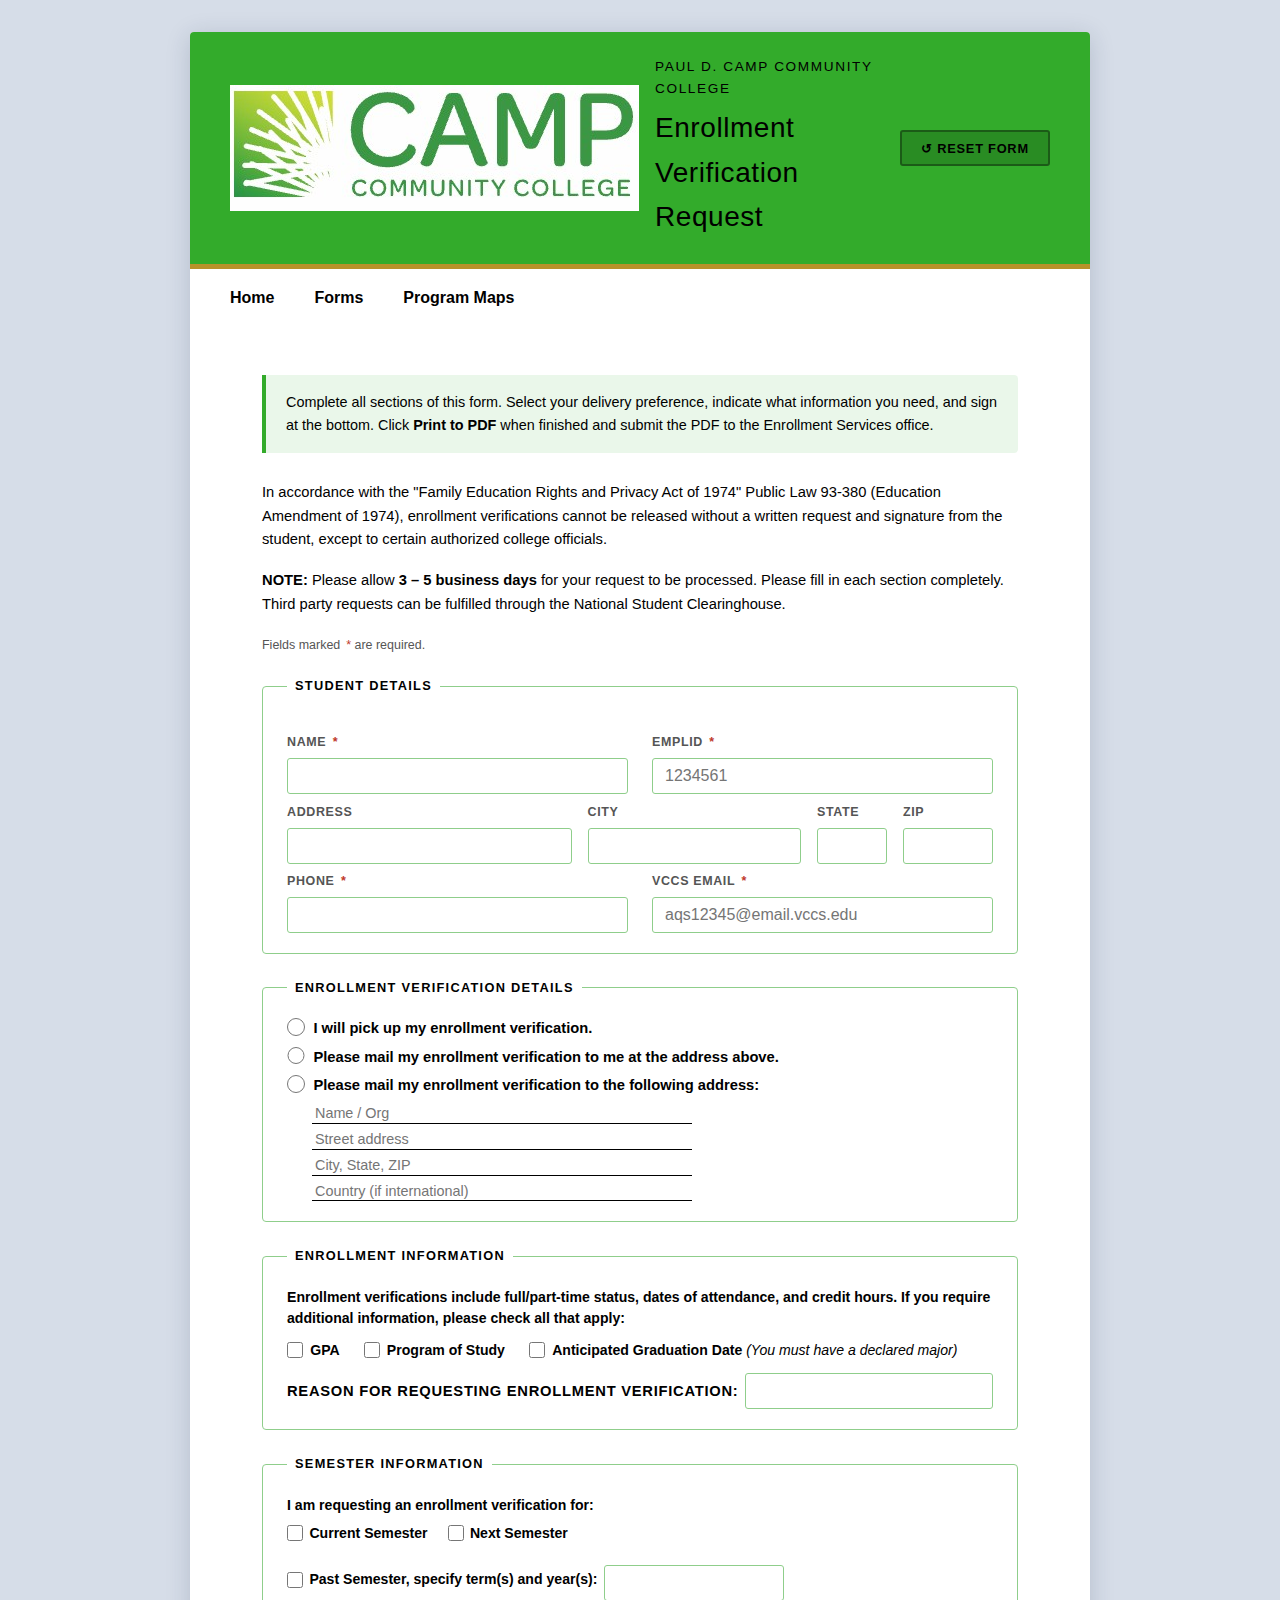
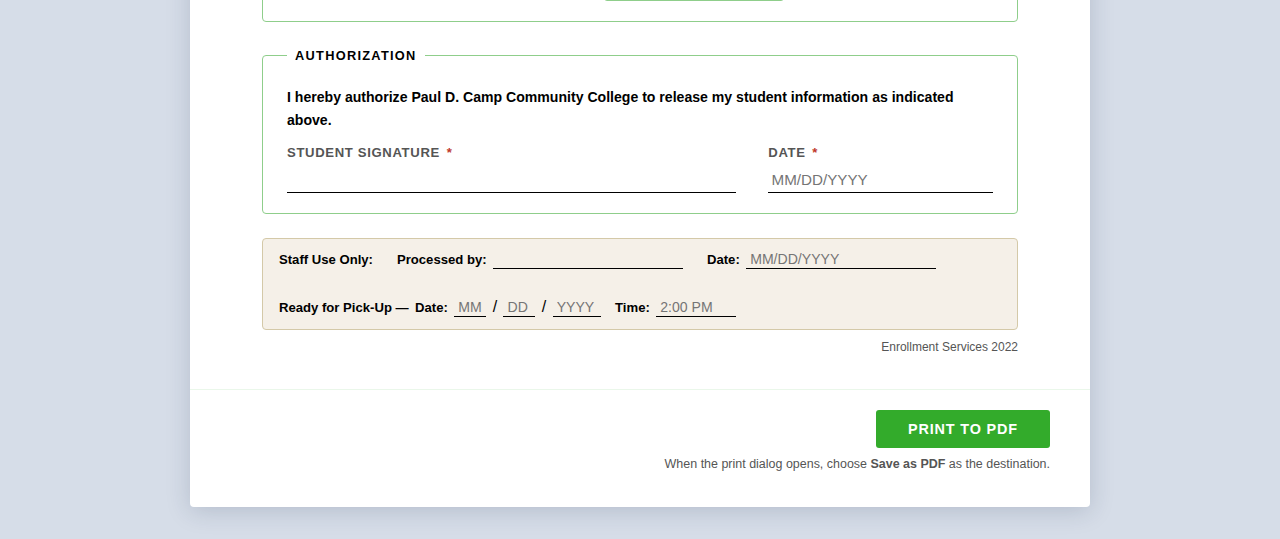
<file: enrollmentver.html>
<!DOCTYPE html>
<html lang="en">
<head>
<meta charset="UTF-8">
<meta name="viewport" content="width=device-width, initial-scale=1.0">
<title>Enrollment Verification Request – Paul D. Camp Community College</title>
<link rel="stylesheet" href="styles.css">
<link rel="stylesheet" href="forms.css">
<style>
  /* ══════════════════════════════════════════════════
     Enrollment Verification — page-specific styles
     All shared tokens/base rules live in styles.css
     and forms.css. Only what is unique to this form
     is declared here.
  ══════════════════════════════════════════════════ */

  /* ── Skip Link ── */
  .skip-link {
    position: absolute;
    top: -999px;
    left: -999px;
    z-index: 9999;
    padding: .6rem 1.2rem;
    background: var(--navy);
    color: #000;
    font-family: var(--font-ui);
    font-weight: 700;
    font-size: .9rem;
    border-radius: 0 0 4px 0;
    text-decoration: none;
    white-space: nowrap;
  }
  .skip-link:focus {
    top: 0;
    left: 0;
    outline: 3px solid var(--focus);
    outline-offset: 2px;
  }

  /* ── Intro / Legal text ── */
  .legal-text {
    font-size: .92rem;
    text-align: flex-start;
    margin-bottom: 1.1rem;
    line-height: 1.6;
  }
  .note-text {
    font-size: .92rem;
    margin-bottom: 1.25rem;
    line-height: 1.6;
  }
  .note-text strong { font-weight: 700; }

  /* ── Address row (3-col + narrow State/Zip) ── */
  .addr-row {
    display: grid;
    grid-template-columns: 2fr 1.5fr 70px 90px;
    gap: .75rem 1rem;
    margin-top: .6rem;
  }

  /* ── Checkbox option rows ── */
  .check-option {
    display: flex;
    align-items: flex-start;
    gap: .55rem;
    margin-bottom: .5rem;
  }
  .check-option:last-child { margin-bottom: 0; }
  .check-option input[type="checkbox"] {
    width: 1rem;
    height: 1rem;
    margin-top: .18rem;
    flex-shrink: 0;
    accent-color: var(--navy);
    cursor: pointer;
  }
  .check-option input[type="checkbox"]:focus-visible {
    outline: 3px solid var(--focus);
    outline-offset: 2px;
  }
  .check-option label {
    font-family: var(--font-ui);
    font-size: .92rem;
    font-weight: 700;
    text-transform: none;
    letter-spacing: normal;
    color: var(--text);
    margin-bottom: 0;
    cursor: pointer;
    line-height: 1.4;
  }

  /* ── Alternate mailing address ── */
  .alt-address {
    margin-top: .5rem;
    margin-left: 1.55rem;
    display: flex;
    flex-direction: column;
    gap: .35rem;
  }
  .alt-address input[type="text"] {
    border: none;
    border-bottom: 1.5px solid #000;
    border-radius: 0;
    padding: .1rem .2rem;
    font-family: var(--font-body);
    font-size: .9rem;
    background: transparent;
    width: 100%;
    max-width: 380px;
  }
  .alt-address input[type="text"]:focus {
    outline: 3px solid var(--focus);
    outline-offset: 2px;
    border-bottom-color: var(--focus);
  }

  /* ── Staff pick-up inputs (inside staff-use-bar) ── */
  .staff-input {
    border: none;
    border-bottom: 1px solid #000;
    background: transparent;
    font-family: var(--font-body);
    font-size: .82rem;
    padding: .05rem .2rem;
  }
  .staff-input:focus {
    outline: 3px solid var(--focus);
    outline-offset: 2px;
  }

  /* ── Enrollment information – additional checkboxes ── */
  .addl-info-note {
    font-family: var(--font-ui);
    font-size: .88rem;
    font-weight: 700;
    margin-bottom: .6rem;
    line-height: 1.5;
  }
  .inline-checks {
    display: flex;
    gap: 1.5rem;
    flex-wrap: wrap;
    align-items: center;
    margin-bottom: .75rem;
  }
  .inline-check {
    display: flex;
    align-items: center;
    gap: .45rem;
  }
  .inline-check input[type="checkbox"] {
    width: 1rem;
    height: 1rem;
    accent-color: var(--navy);
    cursor: pointer;
    flex-shrink: 0;
  }
  .inline-check input[type="checkbox"]:focus-visible {
    outline: 3px solid var(--focus);
    outline-offset: 2px;
  }
  .inline-check label {
    font-family: var(--font-ui);
    font-size: .88rem;
    font-weight: 700;
    text-transform: none;
    letter-spacing: normal;
    color: var(--text);
    margin-bottom: 0;
    cursor: pointer;
  }

  /* ── Reason inline field ── */
  .inline-field-row {
    display: flex;
    align-items: baseline;
    gap: .4rem;
    flex-wrap: wrap;
    margin-top: .5rem;
  }
  .inline-label {
    font-family: var(--font-ui);
    font-size: .92rem;
    font-weight: 700;
    color: var(--text);
    white-space: nowrap;
  }
  .inline-input {
    flex: 1;
    border: none;
    border-bottom: 1.5px solid #000;
    border-radius: 0;
    padding: .1rem .25rem;
    font-family: var(--font-body);
    font-size: .95rem;
    background: transparent;
    min-width: 80px;
  }
  .inline-input:focus {
    outline: 3px solid var(--focus);
    outline-offset: 2px;
    border-bottom-color: var(--focus);
  }

  /* ── Semester checkboxes ── */
  .semester-checks {
    display: flex;
    gap: 1.25rem;
    flex-wrap: wrap;
    align-items: baseline;
    margin-top: .4rem;
  }
  .semester-check {
    display: flex;
    align-items: center;
    gap: .4rem;
  }
  .semester-check input[type="checkbox"] {
    width: 1rem;
    height: 1rem;
    accent-color: var(--navy);
    cursor: pointer;
    flex-shrink: 0;
  }
  .semester-check input[type="checkbox"]:focus-visible {
    outline: 3px solid var(--focus);
    outline-offset: 2px;
  }
  .semester-check label {
    font-family: var(--font-ui);
    font-size: .88rem;
    font-weight: 700;
    text-transform: none;
    letter-spacing: normal;
    color: var(--text);
    margin-bottom: 0;
    cursor: pointer;
  }
  .past-specify {
    display: flex;
    align-items: baseline;
    gap: .4rem;
    flex-wrap: wrap;
  }

  /* ── Authorization / Signature ── */
  .auth-text {
    font-family: var(--font-ui);
    font-size: .88rem;
    font-weight: 700;
    margin-bottom: .65rem;
  }
  .sig-row {
    display: flex;
    gap: 2rem;
    align-items: flex-end;
    flex-wrap: wrap;
  }
  .sig-field { flex: 2; }
  .sig-field.date-field { flex: 1; min-width: 150px; }
  .sig-field label {
    display: block;
    font-family: var(--font-ui);
    font-size: .82rem;
    font-weight: 700;
    text-transform: uppercase;
    letter-spacing: .05em;
    color: var(--muted);
    margin-bottom: .3rem;
  }
  .sig-field input[type="text"] {
    width: 100%;
    border: none;
    border-bottom: 1.5px solid #000;
    border-radius: 0;
    padding: .2rem .2rem;
    font-family: var(--font-body);
    font-size: .95rem;
    background: transparent;
  }
  .sig-field input[type="text"]:focus {
    outline: 3px solid var(--focus);
    outline-offset: 2px;
    border-bottom-color: var(--focus);
  }

  /* ── Staff Use Only bar ── */
  .staff-use-bar {
    display: flex;
    align-items: baseline;
    gap: 1.5rem;
    padding: .6rem 1rem;
    background: #f5f0e8;
    border: 1px solid #d4c9a8;
    border-radius: 4px;
    margin-top: 1rem;
    flex-wrap: wrap;
  }
  .staff-use-bar .staff-bar-label {
    font-family: var(--font-ui);
    font-size: .82rem;
    font-weight: 700;
    color: var(--text);
    white-space: nowrap;
  }
  .staff-use-bar .staff-group {
    display: flex;
    align-items: baseline;
    gap: .4rem;
  }
  .staff-use-bar .staff-group label {
    font-family: var(--font-ui);
    font-size: .82rem;
    font-weight: 700;
    text-transform: none;
    letter-spacing: normal;
    color: var(--text);
    margin-bottom: 0;
    white-space: nowrap;
  }
  .staff-use-bar .staff-group input[type="text"] {
    border: none;
    border-bottom: 1.5px solid #000;
    border-radius: 0;
    padding: .1rem .25rem;
    font-family: var(--font-body);
    font-size: .88rem;
    background: transparent;
    min-width: 120px;
  }
  .staff-use-bar .staff-group input[type="text"]:focus {
    outline: 3px solid var(--focus);
    outline-offset: 2px;
    border-bottom-color: var(--focus);
  }

  /* ── Form footer tag ── */
  .es-footer {
    text-align: right;
    font-family: var(--font-ui);
    font-size: .75rem;
    color: var(--muted);
    margin-top: .5rem;
  }

  /* ── Required field note ── */
  .req-note {
    font-family: var(--font-ui);
    font-size: .78rem;
    color: var(--muted);
    margin-bottom: 1.25rem;
  }
  .req { color: #c0392b; margin-left: .15rem; }

  /* ── Print overrides (page-specific adjustments only) ── */
  @media print {
    body {zoom: 95%}
    .legal-text  { font-size: .78rem; margin-bottom: .6rem; }
    .note-text   { font-size: .78rem; margin-bottom: .7rem; }
    .addl-info-note { font-size: .75rem; margin-bottom: .35rem; }
    .auth-text   { font-size: .75rem; margin-bottom: .4rem; }
    .addr-row    { grid-template-columns: 2fr 1.5fr 60px 80px; gap: .3rem .6rem; }
    .inline-label { font-size: .78rem; }
    .inline-input { font-size: .8rem; }
    .check-option { margin-bottom: .3rem; }
    .check-option label { font-size: .78rem; }
    .inline-checks  { gap: 1rem; }
    .inline-check label { font-size: .75rem; }
    .semester-checks { gap: .9rem; }
    .semester-check label { font-size: .75rem; }
    .sig-field label { font-size: .68rem; }
    .sig-field input[type="text"] { font-size: .8rem; }
    .staff-use-bar  { padding: .35rem .6rem; margin-top: .6rem; }
    .staff-use-bar .staff-bar-label,
    .staff-use-bar .staff-group label { font-size: .72rem; }
    .staff-use-bar .staff-group input[type="text"] { font-size: .78rem; }
    .staff-input { font-size: .72rem; }
    .alt-address input[type="text"] { font-size: .78rem; }
    .es-footer  { font-size: .68rem; }
    .skip-link  { display: none !important; }
  }

  /* ── Mobile ── */
  @media (max-width: 600px) {
    .addr-row         { grid-template-columns: 1fr 1fr; }
    .inline-checks    { flex-direction: column; gap: .75rem; }
    .semester-checks  { flex-direction: column; gap: .6rem; }
    .sig-row          { flex-direction: column; gap: 1rem; }
    .sig-field,
    .sig-field.date-field { flex: none; width: 100%; }
    .staff-use-bar    { flex-direction: column; gap: .6rem; }
    .past-specify     { flex-direction: column; }
  }
</style>
</head>
<body>

  <!-- Skip navigation link (WCAG 2.4.1) -->
  <a class="skip-link" href="#main-form">Skip to form</a>

  <div class="form-wrapper">

    <!-- Page header (div, not <header> landmark, to avoid duplicate landmark conflict
         since <main> below is the primary landmark) -->
    <div class="form-header" role="banner">
      <img src="images/CampLogo.jpg" alt="Paul D. Camp Community College">
      <div class="form-header-text">
        <div class="college">Paul D. Camp Community College</div>
        <h1>Enrollment Verification Request</h1>
        
      </div>
      <button class="btn-reset no-print" type="button" onclick="resetForm()"
              aria-label="Reset all form fields">
        ↺ Reset Form
      </button>
    </div>

    <!-- Site navigation -->
    <nav aria-label="Site navigation">
      <ul>
        <li><a href="index.html">Home</a></li>
        <li><a href="forms.html">Forms</a></li>
        <li><a href="maps.html">Program Maps</a></li>
      </ul>
    </nav>

    <main id="main-form">

      <!-- Screen-only instructions -->
      <div class="form-body">

        <div class="instructions no-print" role="note">
          Complete all sections of this form. Select your delivery preference, indicate what
          information you need, and sign at the bottom. Click <strong>Print to PDF</strong>
          when finished and submit the PDF to the Enrollment Services office.
        </div>

        <!-- Legal notice -->
        <p class="legal-text">
          In accordance with the "Family Education Rights and Privacy Act of 1974" Public Law
          93-380 (Education Amendment of 1974), enrollment verifications cannot be released
          without a written request and signature from the student, except to certain authorized
          college officials.
        </p>

        <!-- Processing note -->
        <p class="note-text">
          <strong>NOTE:</strong> Please allow <strong>3 – 5 business days</strong> for your
          request to be processed. Please fill in each section completely. Third party requests
          can be fulfilled through the National Student Clearinghouse.
        </p>

        <!-- Required field legend -->
        <p class="req-note" id="req-note">
          Fields marked <span class="req" aria-hidden="true">*</span>
          <span class="sr-only">with an asterisk</span> are required.
        </p>

        <form id="enrollment-form" novalidate aria-describedby="req-note">

          <!-- ── Student Details ─────────────────────────── -->
          <fieldset>
            <legend>Student Details</legend>

            <div class="field-row cols-2">
              <div>
                <label for="student-name">
                  Name <span class="req" aria-hidden="true">*</span>
                  <span class="sr-only">(required)</span>
                </label>
                <input type="text" id="student-name" name="student_name"
                       autocomplete="name" aria-required="true">
              </div>
              <div>
                <label for="sis-id">
                  Emplid <span class="req" aria-hidden="true">*</span>
                  <span class="sr-only">(required)</span>
                </label>
                <input type="text" id="sis-id" name="sis_id"
                       autocomplete="off" aria-required="true"
                       placeholder="1234561">
              </div>
            </div>

            <!-- Address -->
            <div class="addr-row">
              <div>
                <label for="s-address">Address</label>
                <input type="text" id="s-address" name="student_address"
                       autocomplete="street-address">
              </div>
              <div>
                <label for="s-city">City</label>
                <input type="text" id="s-city" name="student_city"
                       autocomplete="address-level2">
              </div>
              <div>
                <label for="s-state">State</label>
                <input type="text" id="s-state" name="student_state"
                       maxlength="2" autocomplete="address-level1">
              </div>
              <div>
                <label for="s-zip">Zip</label>
                <input type="text" id="s-zip" name="student_zip"
                       maxlength="10" autocomplete="postal-code">
              </div>
            </div>

            <!-- Phone / Email -->
            <div class="field-row cols-2" style="margin-top:.5rem;">
              <div>
                <label for="phone">
                  Phone <span class="req" aria-hidden="true">*</span>
                  <span class="sr-only">(required)</span>
                </label>
                <input type="text" id="phone" name="phone"
                       autocomplete="tel" aria-required="true">
              </div>
              <div>
                <label for="vccs-email">
                  VCCS Email <span class="req" aria-hidden="true">*</span>
                  <span class="sr-only">(required)</span>
                </label>
                <input type="text" id="vccs-email" name="vccs_email"
                       autocomplete="email" aria-required="true"
                       placeholder="aqs12345@email.vccs.edu">
              </div>
            </div>

          </fieldset>

          <!-- ── Enrollment Verification Details ───────────── -->
          <fieldset>
            <legend>Enrollment Verification Details</legend>

              <!-- Delivery options — grouped as a radio-equivalent set -->
              <fieldset style="border:none;padding:0;margin:0;">
                <legend class="sr-only">Select delivery method (choose one)</legend>

                <div class="check-option">
                  <input type="radio" id="pickup" name="delivery" value="pickup">
                  <label for="pickup">I will pick up my enrollment verification.</label>
                </div>
                <div class="check-option">
                  <input type="radio" id="mail-self" name="delivery" value="mail-self">
                  <label for="mail-self">
                    Please mail my enrollment verification to me at the address above.
                  </label>
                </div>
                <div class="check-option">
                  <input type="radio" id="mail-other" name="delivery" value="mail-other"
                         aria-controls="alt-address-group">
                  <label for="mail-other">
                    Please mail my enrollment verification to the following address:
                  </label>
                </div>

                <!-- Alternate address (visually indented) -->
                <div class="alt-address" id="alt-address-group"
                     aria-label="Alternate mailing address">
                  <input type="text" name="alt_addr_1"
                         aria-label="Alternate address: name or organization"
                         placeholder="Name / Org">
                  <input type="text" name="alt_addr_2"
                         aria-label="Alternate address: street address"
                         placeholder="Street address">
                  <input type="text" name="alt_addr_3"
                         aria-label="Alternate address: city, state, and ZIP"
                         placeholder="City, State, ZIP">
                  <input type="text" name="alt_addr_4"
                         aria-label="Alternate address: country (if international)"
                         placeholder="Country (if international)">
                </div>

              </fieldset><!-- /delivery-options -->
          </fieldset>

          <!-- ── Enrollment Information ─────────────────── -->
          <fieldset>
            <legend>Enrollment Information</legend>

            <p class="addl-info-note" id="addl-info-desc">
              Enrollment verifications include full/part-time status, dates of attendance,
              and credit hours. If you require additional information, please check all
              that apply:
            </p>

            <div class="inline-checks" role="group" aria-describedby="addl-info-desc">
              <div class="inline-check">
                <input type="checkbox" id="addl-gpa" name="addl_gpa">
                <label for="addl-gpa">GPA</label>
              </div>
              <div class="inline-check">
                <input type="checkbox" id="addl-program" name="addl_program">
                <label for="addl-program">Program of Study</label>
              </div>
              <div class="inline-check">
                <input type="checkbox" id="addl-grad" name="addl_grad">
                <label for="addl-grad">
                  Anticipated Graduation Date
                  <em style="font-weight:400;"> (You must have a declared major)</em>
                </label>
              </div>
            </div>

            <div class="inline-field-row">
              <label class="inline-label" for="reason">
                Reason for requesting enrollment verification:
              </label>
              <input class="inline-input" type="text" id="reason" name="reason">
            </div>

          </fieldset>

          <!-- ── Semester Information ───────────────────── -->
          <fieldset>
            <legend>Semester Information</legend>

            <p class="addl-info-note" id="sem-desc" style="margin-bottom:.4rem;">
              I am requesting an enrollment verification for:
            </p>

            <div class="semester-checks" role="group" aria-describedby="sem-desc">
              <div class="semester-check">
                <input type="checkbox" id="sem-current" name="sem_current">
                <label for="sem-current">Current Semester</label>
              </div>
              <div class="semester-check">
                <input type="checkbox" id="sem-next" name="sem_next">
                <label for="sem-next">Next Semester</label>
              </div>
              <div class="past-specify">
                <div class="semester-check">
                  <input type="checkbox" id="sem-past" name="sem_past"
                         aria-controls="past-terms">
                  <label for="sem-past">Past Semester, specify term(s) and year(s):</label>
                </div>
                <input class="inline-input" type="text" id="past-terms" name="past_terms"
                       style="min-width:150px;flex:0 1 180px;"
                       aria-label="Past semester: specify terms and years">
              </div>
            </div>

          </fieldset>

          <!-- ── Authorization ──────────────────────────── -->
          <fieldset>
            <legend>Authorization</legend>

            <p class="auth-text" id="auth-desc">
              I hereby authorize Paul D. Camp Community College to release my student
              information as indicated above.
            </p>

            <div class="sig-row" aria-describedby="auth-desc">
              <div class="sig-field">
                <label for="student-sig">
                  Student Signature
                  <span class="req" aria-hidden="true">*</span>
                  <span class="sr-only">(required)</span>
                </label>
                <input type="text" id="student-sig" name="student_signature"
                       aria-required="true"
                       aria-label="Student signature (type full name)">
              </div>
              <div class="sig-field date-field">
                <label for="sig-date">
                  Date
                  <span class="req" aria-hidden="true">*</span>
                  <span class="sr-only">(required)</span>
                </label>
                <input type="text" id="sig-date" name="sig_date"
                       placeholder="MM/DD/YYYY" aria-required="true">
              </div>
            </div>

          </fieldset>

          <!-- ── Staff Use Only ──────────────────────────── -->
          <div class="staff-use-bar" role="region" aria-label="Staff use only">
            <span class="staff-bar-label" aria-hidden="true">Staff Use Only:</span>
            <div class="staff-group">
              <label for="staff-processed-by">Processed by:</label>
              <input type="text" id="staff-processed-by" name="staff_processed_by">
            </div>
            <div class="staff-group">
              <label for="staff-date">Date:</label>
              <input type="text" id="staff-date" name="staff_date"
                     style="min-width:90px;" placeholder="MM/DD/YYYY">
            </div>
            <div class="staff-group" aria-label="Ready for pick-up">
              <span class="staff-bar-label">Ready for Pick-Up —</span>
              <label for="pickup_date_display">Date:</label>
              <input class="staff-input" type="text" id="pickup_date_display"
                     name="pickup_mm" maxlength="2"
                     aria-label="Pick-up month (MM)" placeholder="MM"
                     style="min-width:0;width:32px;">
              <span aria-hidden="true">/</span>
              <input class="staff-input" type="text" name="pickup_dd"
                     maxlength="2" aria-label="Pick-up day (DD)" placeholder="DD"
                     style="min-width:0;width:32px;">
              <span aria-hidden="true">/</span>
              <input class="staff-input" type="text" name="pickup_yyyy"
                     maxlength="4" aria-label="Pick-up year (YYYY)" placeholder="YYYY"
                     style="min-width:0;width:48px;">
              <label for="pickup_time_display" style="margin-left:.5rem;">Time:</label>
              <input class="staff-input time-input" type="text" id="pickup_time_display"
                     name="pickup_time" aria-label="Pick-up time" placeholder="2:00 PM"
                     style="min-width:0;width:80px;">
            </div>
          </div>

          <p class="es-footer">Enrollment Services 2022</p>

        </form><!-- /#enrollment-form -->

      </div><!-- /.form-body -->
    </main>

    <!-- Print / Save button -->
    <div class="save-btn-row no-print">
      <button class="btn-print" type="button" onclick="window.print()"
              aria-label="Print or save this form as a PDF">
        Print to PDF
      </button>
      <p class="btn-hint">
        When the print dialog opens, choose <strong>Save as PDF</strong> as the destination.
      </p>
    </div>

  </div><!-- /.form-wrapper -->

<script>
  /* ── Delivery radio buttons: native radio behavior,
       no JS needed for mutual exclusion. ── */

  /* ── Toggle alternate-address fields when radio changes ── */
  const mailOther = document.getElementById('mail-other');
  const altGroup  = document.getElementById('alt-address-group');
  const allRadios = document.querySelectorAll('[name="delivery"]');

  function updateAltAddress() {
    const show = mailOther.checked;
    altGroup.querySelectorAll('input').forEach(el => {
      el.disabled = !show;
      if (!show) el.value = '';
    });
    altGroup.setAttribute('aria-hidden', String(!show));
  }

  allRadios.forEach(r => r.addEventListener('change', updateAltAddress));
  updateAltAddress(); // initial state

  /* ── Reset form ── */
  function resetForm() {
    if (!confirm('Clear all fields and start over?')) return;
    document.getElementById('enrollment-form').reset();
    updateAltAddress();
  }
</script>

</body>
</html>
</file>
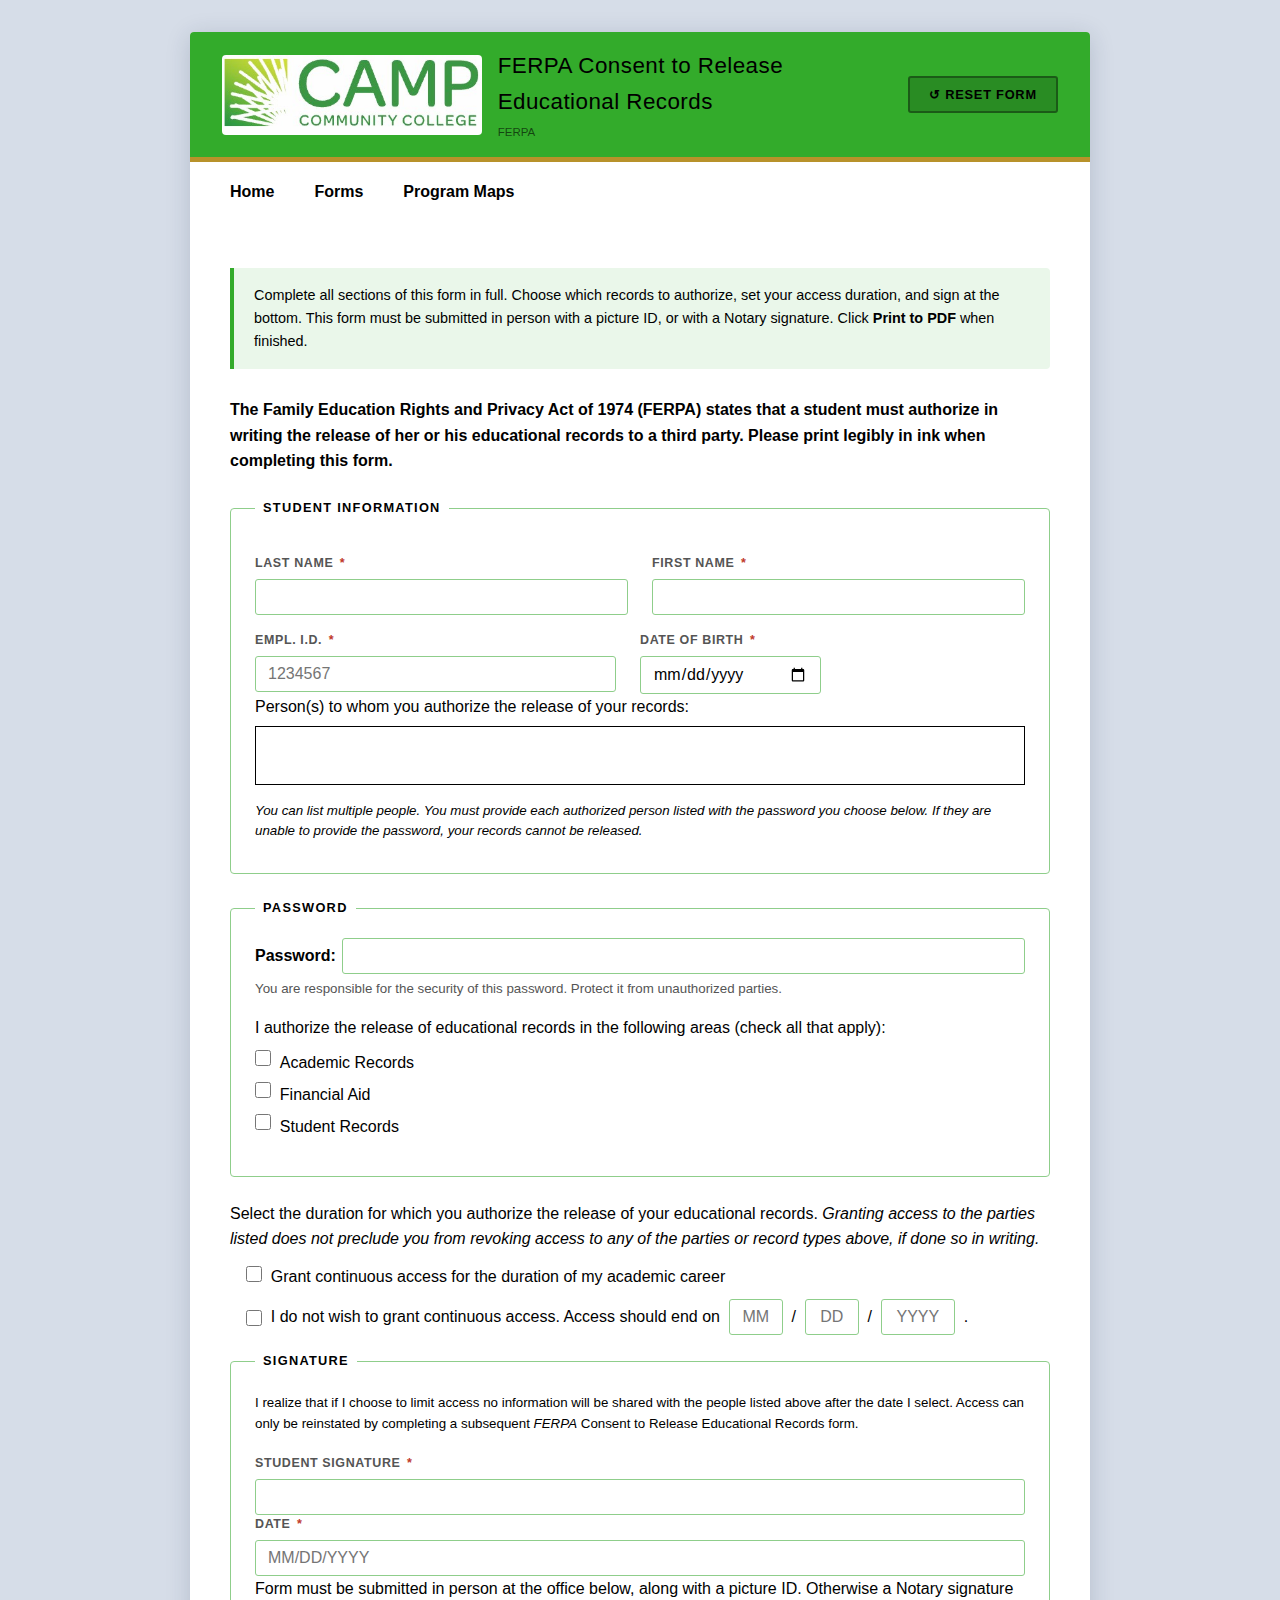
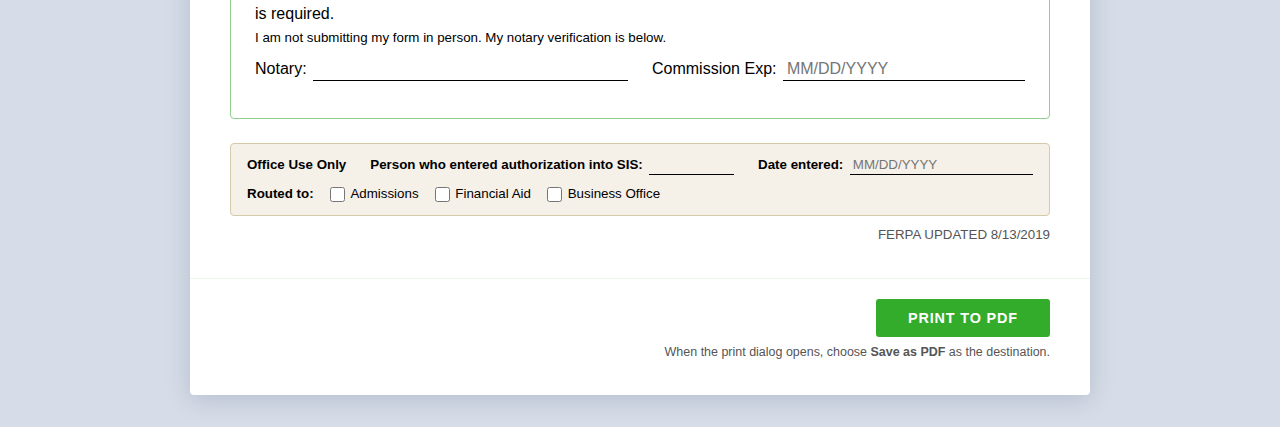
<file: ferpa.html>
<!DOCTYPE html>
<html lang="en">
<head>
<meta charset="UTF-8">
<meta name="viewport" content="width=device-width, initial-scale=1.0">
<title>Paul D. Camp Community College – FERPA Consent to Release Educational Records</title>
<link rel="stylesheet" href="styles.css">
<link rel="stylesheet" href="forms.css">
<style>
  /* ── FERPA-specific styles ── */

  /* Intro legal text */
  .ferpa-legal {
    font-family: var(--font-body);
    
    font-weight: 700;
    color: var(--text);
    margin-bottom: 1.5rem;
    line-height: 1.6;
  }

  /* Underline field rows */
  .uline-row {
    display: flex;
    align-items: baseline;
    gap: .4rem;
    margin-bottom: 1rem;
    flex-wrap: wrap;
  }
  .uline-label {
    font-family: var(--font-body);
  
    color: var(--text);
    white-space: nowrap;
  }
 .uline-input {
    flex: 2;
    border: none;
    border: 1.5px solid #000;
    border-radius: 0;
    padding: .1rem .25rem;
    font-family: var(--font-body);
    
    background: transparent;

    resize: none;        /* prevents manual resizing */
    overflow: hidden;    /* required for auto-grow */
    min-height: 1.5rem;  /* gives it a starting line height */
}n-width: 100px;
  
  .uline-input:focus {
    outline: none;
    border-bottom-color: var(--focus);
    box-shadow: 0 2px 0 var(--focus);
  }
  .uline-input.narrow { flex: 0 0 160px; min-width: 120px; }
  .uline-input.full   { width: 100%; flex: none; }

  /* Split row (Student ID + DOB) */
  .split-row {
    display: flex;
    gap: 1.5rem;
    align-items: baseline;
    flex-wrap: wrap;
    margin-bottom: 1rem;
  }
  .split-row .split-group {
    display: flex;
    align-items: baseline;
    gap: .4rem;
    flex: 1;
  }
  .split-row .split-group.dob { flex: 0 0 auto; }

  /* Authorized persons block */
  .auth-persons-note {
    font-family: var(--font-body);
    font-size: 10pt;
    font-style: italic;
    color: var(--text);
    margin-bottom: .75rem;
    line-height: 1.5;
  }

  /* Password row */
  .password-row {
    margin-bottom: .25rem;
  }
  .password-note {
    font-family: var(--font-body);
    font-size: 10pt;
    color: var(--muted);
    margin-bottom: 1rem;
  }

  /* Records checkboxes */
  .records-intro {
    font-family: var(--font-body);
    font-size: 12pt;
    color: var(--text);
    margin-bottom: .65rem;
    line-height: 1.5;
  }
  .records-checks {
    display: flex;
    flex-direction: column;
    align-items: flex-start;
    gap: .4rem;
    margin-bottom: 1rem;
  }
  .check-item {
    display: flex;
    align-items: flex-start!important;
    gap: .55rem;
    width: 220px;
  }
  .check-item input[type="checkbox"] {
    width: 1rem;
    height: 1rem;
    accent-color: var(--navy);
    flex-shrink: 0;
    cursor: pointer;
  }
  .check-item input[type="checkbox"]:focus-visible {
    outline: 3px solid var(--focus);
    outline-offset: 2px;
  }
  .check-item label {
    font-family: var(--font-body);
    font-size: 12pt;
    font-weight: normal;
    text-transform: none;
    letter-spacing: normal;
    color: var(--text);
    margin-bottom: 0;
    cursor: pointer;
  }

  /* Duration section */
  .duration-intro {
    font-family: var(--font-body);
    font-size: 12pt;
    color: var(--text);
    margin-bottom: .75rem;
    line-height: 1.6;
  }
  .duration-intro em { font-style: italic; }

  .duration-options {
    display: flex;
    flex-direction: column;
    gap: .6rem;
    margin-bottom: 1rem;
    padding-left: 1rem;
  }
  .duration-option {
    display: flex;
    align-items: baseline;
    gap: .55rem;
    flex-wrap: wrap;
  }
  .duration-option input[type="checkbox"] {
    width: 1rem;
    height: 1rem;
    accent-color: var(--navy);
    flex-shrink: 0;
    cursor: pointer;
    margin-top: .1rem;
  }
  .duration-option input[type="checkbox"]:focus-visible {
    outline: 3px solid var(--focus);
    outline-offset: 2px;
  }
  .duration-option label {
    font-family: var(--font-body);
    font-size: 12pt;
    font-weight: normal;
    text-transform: none;
    letter-spacing: normal;
    color: var(--text);
    margin-bottom: 0;
    cursor: pointer;
  }
  /* End date inline inputs */
  .end-date-part {
    border: none;
    border-bottom: 1.5px solid #000;
    border-radius: 0;
    background: transparent;
    font-family: monospace;
    font-size: 12pt;
    text-align: center;
    padding: .05rem .15rem;
  }
  .end-date-part.mm   { width: 54px; }
  .end-date-part.dd   { width: 54px; }
  .end-date-part.yyyy { width: 74px; }
  .end-date-part:focus {
    outline: none;
    border-bottom-color: var(--focus);
    box-shadow: 0 2px 0 var(--focus);
  }

  /* Access limit notice */
  .access-limit-note {
    font-family: var(--font-body);
    font-size: 10pt;
    color: var(--text);
    margin-bottom: 1.25rem;
    line-height: 1.6;
  }
  .access-limit-note em { font-style: italic; }

   .sig-line-row {

    display: flex;

    align-items: flex-end;

    gap: .6rem;

    margin-bottom: .65rem;

  }

  .sig-label {

    font-family: var(--font-ui);

    font-size: 10pt;

    font-weight: 700;

    white-space: nowrap;

    color: var(--text);

    min-width: 175px;

  }

  .sig-line {

    flex: 1;

    border: none;

    border-bottom: 1.5px solid #000;

    background: transparent;

    font-family: var(--font-body);

    font-size: 12pt;

    padding: .1rem .2rem;

    color: var(--text);

    min-width: 0;

  }

  .sig-line:focus {

    outline: 2px solid var(--focus);

    border-radius: 2px 2px 0 0;

  }

  .sig-date-pair {

    display: flex;

    align-items: flex-end;

    gap: .4rem;

    flex-shrink: 0;

  }

  .sig-date-pair .sig-label {

    min-width: auto;

  }

  .sig-date-pair input[type="date"] {

    width: 140px;

    border: none;

    border-bottom: 1.5px solid #000;

    background: transparent;

    font-family: var(--font-body);

    font-size: 10pt;

    padding: .1rem .2rem;

    color: var(--text);

  }

  .sig-date-pair input:focus {

    outline: 2px solid var(--focus);

    border-radius: 2px 2px 0 0;

  }

  /* Notary row */
  .notary-section {
    margin-bottom: 1rem;
  }
  .notary-toggle {
    font-family: var(--font-body);
    font-size: 10pt;
    color: var(--text);
    margin-bottom: .5rem;
  }
  .notary-row {
    display: flex;
    gap: 1.5rem;
    align-items: baseline;
    flex-wrap: wrap;
  }
  .notary-group {
    display: flex;
    align-items: baseline;
    gap: .4rem;
    flex: 1;
  }
  .notary-group label {
    font-family: var(--font-body);
    font-size: 12pt;
    color: var(--text);
    font-weight: normal;
    text-transform: none;
    letter-spacing: normal;
    margin-bottom: 0;
    white-space: nowrap;
  }
  .notary-group input[type="text"] {
    flex: 1;
    border: none;
    border-bottom: 1.5px solid #000;
    border-radius: 0;
    padding: .1rem .25rem;
    font-family: var(--font-body);
    font-size: 12pt;
    background: transparent;
    min-width: 100px;
  }
  .notary-group input[type="text"]:focus {
    outline: none;
    border-bottom-color: var(--focus);
    box-shadow: 0 2px 0 var(--focus);
  }

  /* Return address box */
  .return-box {
    background: var(--light);
    border-left: 4px solid var(--navy);
    border-radius: 0 4px 4px 0;
    padding: .65rem 1rem;
    font-family: var(--font-ui);
    font-size: 10pt;
    font-weight: 700;
    color: var(--text);
    line-height: 1.6;
    margin-bottom: 1rem;
  }

  /* Office use bar */
  .office-use-bar {
    background: #f5f0e8;
    border: 1px solid #d4c9a8;
    border-radius: 4px;
    padding: .65rem 1rem;
    font-family: var(--font-ui);
    font-size: 10pt;
    color: var(--text);
  }
  .office-use-top {
    display: flex;
    gap: 1.5rem;
    align-items: baseline;
    flex-wrap: wrap;
    margin-bottom: .5rem;
  }
  .office-use-top .ou-group {
    display: flex;
    align-items: baseline;
    gap: .4rem;
    flex: 1;
  }
  .office-use-top .ou-group label {
    font-family: var(--font-ui);
    font-size: 10pt;
    font-weight: 700;
    text-transform: none;
    letter-spacing: normal;
    color: var(--text);
    margin-bottom: 0;
    white-space: nowrap;
  }
  .office-use-top .ou-group input[type="text"] {
    flex: 1;
    border: none;
    border-bottom: 1.5px solid #000;
    border-radius: 0;
    padding: .1rem .2rem;
    font-family: var(--font-body);
    font-size: 10pt;
    background: transparent;
    min-width: 80px;
  }
  .office-use-top .ou-group input[type="text"]:focus {
    outline: none;
    border-bottom-color: var(--focus);
  }
  .routed-row {
    display: flex;
    align-items: center;
    gap: 1rem;
    flex-wrap: wrap;
  }
  .routed-label {
    font-weight: 700;
    font-size: 10pt;
    white-space: nowrap;
  }
  .route-check {
    display: flex;
    align-items: center;
    gap: .35rem;
  }
  .route-check input[type="checkbox"] {
    width: .95rem;
    height: .95rem;
    accent-color: var(--navy);
    cursor: pointer;
  }
  .route-check label {
    font-family: var(--font-ui);
    font-size: 10pt;
    font-weight: normal;
    text-transform: none;
    letter-spacing: normal;
    color: var(--text);
    margin-bottom: 0;
    cursor: pointer;
  }

  .ferpa-footer {
    text-align: right;
    font-family: var(--font-ui);
    font-size: 10pt;
    color: var(--muted);
    margin-top: .5rem;
  }

  /* ── Print overrides ── */
  @media print {
    body{zoom: 90%}
    .ferpa-legal { font-size: 10pt; margin-bottom: .9rem; }
    .uline-label, .uline-input { font-size: 10pt; }
    .uline-row { margin-bottom: .6rem; }
    .auth-persons-note { font-size: .72rem; margin-bottom: .4rem; }
    .password-note { font-size: .7rem; }
    .records-intro, .duration-intro, .access-limit-note { font-size: .78rem; }
    .check-item label, .duration-option label { font-size: .78rem; }
    .records-checks { gap: .25rem; margin-bottom: .6rem; }
    .duration-options { gap: .35rem; margin-bottom: .6rem; }
    .end-date-part { font-size: .78rem; }
    .sig-field input[type="text"] { font-size: .82rem; }
    .sig-field label { font-size: .68rem; }
    .sig-note { font-size: .7rem; }
    .notary-toggle { font-size: .75rem; }
    .notary-group label, .notary-group input[type="text"] { font-size: .78rem; }
    .return-box { font-size: .72rem; padding: .4rem .6rem; }
    .office-use-bar { padding: .4rem .6rem; }
    .office-use-top .ou-group label,
    .office-use-top .ou-group input[type="text"],
    .routed-label, .route-check label { font-size: .72rem; }
    .ferpa-footer { font-size: .65rem; }
    .sig-block { padding-top: .6rem; margin-bottom: .3rem; }
  }
</style>
</head>
<body>
<div class="form-wrapper" role="main">

  <!-- Header -->
  <header>
    <img src="images/CampLogo.jpg" alt="Paul D. Camp Community College Logo">
    <div style="flex:1;">
      <h2 style="color:#000;font-size:1.4rem;">FERPA Consent to Release Educational Records</h2>
      <div style="font-family:var(--font-ui);font-size:.72rem;color:rgba(0,0,0,.6);margin-top:.2rem;">FERPA</div>
    </div>
    <button class="btn-reset no-print" type="button" onclick="resetForm()" aria-label="Reset all form fields">
      ↺ Reset Form
    </button>
  </header>

  <!-- Nav -->
  <nav>
    <ul>
      <li><a href="index.html">Home</a></li>
      <li><a href="forms.html">Forms</a></li>
      <li><a href="maps.html">Program Maps</a></li>
    </ul>
  </nav>

  <main class="form-body" id="main-form">

    <!-- Screen instructions -->
    <div class="instructions no-print" role="note">
      Complete all sections of this form in full. Choose which records to authorize, set your access duration, and sign at the bottom. This form must be submitted in person with a picture ID, or with a Notary signature. Click <strong>Print to PDF</strong> when finished.
    </div>

    <!-- Legal intro -->
    <p class="ferpa-legal">
      The Family Education Rights and Privacy Act of 1974 (FERPA) states that a student must authorize in writing the release of her or his educational records to a third party. Please print legibly in ink when completing this form.
    </p>

<fieldset>

      <legend>Student Information</legend>

      <div class="field-row cols-2">

        <div>

          <label for="last-name">Last Name <span class="req" aria-hidden="true">*</span><span class="sr-only">(required)</span></label>

          <input type="text" id="last-name" name="last_name" autocomplete="family-name" aria-required="true">

        </div>

        <div>

          <label for="first-name">First Name <span class="req" aria-hidden="true">*</span><span class="sr-only">(required)</span></label>

          <input type="text" id="first-name" name="first_name" autocomplete="given-name" aria-required="true">

        </div>

      </div>

      <div class="field-row cols-3">

        <div>

          <!-- WCAG fix: added aria-describedby to explain the 7-character format -->
          <label for="empl-id">Empl. I.D. <span class="req" aria-hidden="true">*</span><span class="sr-only">(required)</span></label>

          <input type="text" id="empl-id" name="empl_id" maxlength="7" autocomplete="off" aria-required="true"
                 placeholder="1234567" aria-describedby="empl-id-hint">

          <span id="empl-id-hint" class="sr-only">Enter your 7-digit employee ID number</span>

        </div>

       

        <div>

          <label for="drop-date">Date of Birth <span class="req" aria-hidden="true">*</span><span class="sr-only">(required)</span></label>

          <input type="date" id="drop-date" name="drop_date" aria-required="true">

        </div>

      </div>
    <!-- Authorized persons -->
  <div class="uline-row">
  <span class="uline-label">
    Person(s) to whom you authorize the release of your records:
  </span>

  <textarea
    class="uline-input full"
    id="auth-persons"
    name="auth_persons"
    aria-label="Authorized persons"
    rows="3"
  ></textarea>
</div>

    <p class="auth-persons-note">You can list multiple people. You must provide each authorized person listed with the password you choose below. <em>If they are unable to provide the password, your records cannot be released.</em></p>

    </fieldset>



<fieldset>
    <legend>Password</legend>
    <!-- Password -->
    <div class="uline-row password-row">
      <span class="uline-label" style="font-weight:700;"><strong>Password:</strong></span>
      <input class="uline-input" type="text" id="ferpa-password" name="ferpa_password" autocomplete="off" aria-label="FERPA release password" aria-describedby="password-note">
    </div>
    <p class="password-note" id="password-note">You are responsible for the security of this password. Protect it from unauthorized parties.</p>    



    <!-- Records checkboxes -->
    <p class="records-intro">I authorize the release of educational records in the following areas (check all that apply):</p>
    <div class="records-checks" role="group" aria-label="Record types to authorize">
      <div class="check-item">
        <input type="checkbox" id="rec-academic" name="rec_academic">
        <label for="rec-academic">Academic Records</label>
      </div>
      <div class="check-item">
        <input type="checkbox" id="rec-financial" name="rec_financial">
        <label for="rec-financial">Financial Aid</label>
      </div>
      <div class="check-item">
        <input type="checkbox" id="rec-student" name="rec_student">
        <label for="rec-student">Student Records</label>
      </div>
    </div>
</fieldset>

    <!-- Duration -->
    <p class="duration-intro">Select the duration for which you authorize the release of your educational records. <em>Granting access to the parties listed does not preclude you from revoking access to any of the parties or record types above, if done so in writing.</em></p>
    <div class="duration-options" role="group" aria-label="Access duration">
      <div class="duration-option">
        <input type="checkbox" id="dur-continuous" name="duration" value="continuous">
        <label for="dur-continuous">Grant continuous access for the duration of my academic career</label>
      </div>
      <div class="duration-option" style="align-items:center;">
        <input type="checkbox" id="dur-limited" name="duration" value="limited">
        <label for="dur-limited">I do not wish to grant continuous access. Access should end on</label>
        <input class="end-date-part mm" type="text" maxlength="2" inputmode="numeric" aria-label="End date month" name="end_mm" placeholder="MM">
        <span>/</span>
        <input class="end-date-part dd" type="text" maxlength="2" inputmode="numeric" aria-label="End date day" name="end_dd" placeholder="DD">
        <span>/</span>
        <input class="end-date-part yyyy" type="text" maxlength="4" inputmode="numeric" aria-label="End date year" name="end_yyyy" placeholder="YYYY">
        <span>.</span>
      </div>
    </div>

    <fieldset>
        <legend>Signature</legend>
    <!-- Access limit notice -->
    <p class="access-limit-note">I realize that if I choose to limit access no information will be shared with the people listed above after the date I select. Access can only be reinstated by completing a subsequent <em>FERPA</em> Consent to Release Educational Records form.</p>

    <!-- Signature -->
    <div class="sig-block">
      <div class="sig-row">
        <div class="sig-field">
          <label for="student-sig">Student Signature <span class="req" aria-hidden="true">*</span></label>
          <input type="text" id="student-sig" name="student_signature" aria-required="true" aria-label="Student signature">
        </div>
        <div class="sig-field date-field">
          <label for="sig-date">Date <span class="req" aria-hidden="true">*</span></label>
          <input type="text" id="sig-date" name="sig_date" placeholder="MM/DD/YYYY" aria-required="true">
        </div>
      </div>
      <p class="sig-note">Form must be submitted in person at the office below, along with a picture ID. Otherwise a Notary signature is required.</p>

      <!-- Notary -->
      <div class="notary-section">
        <p class="notary-toggle">I am not submitting my form in person. My notary verification is below.</p>
        <div class="notary-row">
          <div class="notary-group">
            <label for="notary-name">Notary:</label>
            <input type="text" id="notary-name" name="notary_name" aria-label="Notary name">
          </div>
          <div class="notary-group">
            <label for="commission-exp">Commission Exp:</label>
            <input type="text" id="commission-exp" name="commission_exp" placeholder="MM/DD/YYYY" aria-label="Notary commission expiration">
          </div>
        </div>
      </div>
    </div>
</fieldset>
   


    
    <!-- Office Use Only -->
    <div class="office-use-bar">
      <div class="office-use-top">
        <span style="font-weight:700;white-space:nowrap;">Office Use Only</span>
        <div class="ou-group">
          <label for="sis-person">Person who entered authorization into SIS:</label>
          <input type="text" id="sis-person" name="sis_person" aria-label="Person who entered authorization into SIS">
        </div>
        <div class="ou-group" style="flex:0 0 auto;">
          <label for="date-entered">Date entered:</label>
          <input type="text" id="date-entered" name="date_entered" style="min-width:80px;" placeholder="MM/DD/YYYY" aria-label="Date entered">
        </div>
      </div>
      <div class="routed-row">
        <span class="routed-label">Routed to:</span>
        <div class="route-check">
          <input type="checkbox" id="route-admissions" name="route_admissions">
          <label for="route-admissions">Admissions</label>
        </div>
        <div class="route-check">
          <input type="checkbox" id="route-financial" name="route_financial">
          <label for="route-financial">Financial Aid</label>
        </div>
        <div class="route-check">
          <input type="checkbox" id="route-business" name="route_business">
          <label for="route-business">Business Office</label>
        </div>
      </div>
    </div>

    <p class="ferpa-footer">FERPA UPDATED 8/13/2019</p>

  </main>

  <!-- Print Button -->
  <div class="save-btn-row no-print">
    <button class="btn-print" type="button" onclick="window.print()" aria-label="Save or print this form as a PDF">
      Print to PDF
    </button>
    <p class="btn-hint">When the print dialog opens, choose <strong>Save as PDF</strong> as the destination.</p>
  </div>

</div><!-- /.form-wrapper -->

<script>
  // ── Enforce single-select for duration checkboxes ───────────────
  const durBoxes = document.querySelectorAll('[name="duration"]');
  durBoxes.forEach(box => {
    box.addEventListener('change', () => {
      if (box.checked) durBoxes.forEach(o => { if (o !== box) o.checked = false; });
    });
  });

  // ── Auto-advance end-date parts ─────────────────────────────────
  const dateParts = document.querySelectorAll('.end-date-part');
  dateParts.forEach((part, i) => {
    part.addEventListener('input', () => {
      const max = parseInt(part.getAttribute('maxlength'));
      if (part.value.length >= max && i < dateParts.length - 1) dateParts[i + 1].focus();
    });
  });

  // ── Reset form ───────────────────────────────────────────────────
  function resetForm() {
    if (!confirm('Clear all fields and start over?')) return;
    document.querySelectorAll('input[type="text"], input[type="date"], textarea')
      .forEach(el => { el.value = ''; });
    document.querySelectorAll('input[type="checkbox"]')
      .forEach(el => { el.checked = false; });
  }
  const textarea = document.getElementById('auth-persons');

textarea.addEventListener('input', function () {
  this.style.height = 'auto';
  this.style.height = this.scrollHeight + 'px';
});
</script>

</body>
</html>
</file>
<file: styles.css>
/* ══════════════════════════════════════════════════════════
   styles.css — Paul D. Camp Community College
   Site-wide base styles, layout, navigation, and utilities
   ══════════════════════════════════════════════════════════ */

/* ── Reset & Variables ── */
*, *::before, *::after { box-sizing: border-box; margin: 0; padding: 0; }

:root {
  --navy:      #33ab2b;
  --gold:      #b8922a;
  --mid:       #5dc956;
  --light:     #eaf7ea;
  --border:    #8fce8b;
  --text:      #000000;
  --muted:     #555555;
  --white:     #ffffff;
  --focus:     #ff6b00;
  --row-alt:   #f2fbf2;
  --font-body: 'Arial', sans-serif;
  --font-ui:   'Arial', sans-serif;
}

/* ── Body ── */
body {
  font-family: var(--font-body);
  font-size: 16px;
  line-height: 1.6;
  color: var(--text);
  background: #d6dde8;
  padding: 2rem 1rem;
  min-height: 100vh;
}

/* ── Page Wrapper (non-form pages) ── */
.page-wrapper {
  max-width: 900px;
  margin: 0 auto;
  background: var(--white);
  border-radius: 4px;
  box-shadow: 0 4px 24px rgba(26,45,79,.18);
  overflow: hidden;
  padding-bottom: 2rem;
}

/* ── Header ── */
header {
  background: var(--navy);
  display: flex;
  align-items: center;
  justify-content: space-between;
  gap: 1rem;
  padding: 1rem 2rem;
  border-bottom: 5px solid var(--gold);
}
header img {
  max-height: 80px;
  border-radius: 4px;
  flex-shrink: 0;
}
header h1,
header h2 {
  font-family: var(--font-ui);
  font-size: 1.75rem;
  font-weight: normal;
  color: #000;
  letter-spacing: .02em;
  flex: 1;
}

/* ── Reset Button (lives in header) ── */
.btn-reset {
  background: rgba(0,0,0,0.18);
  color: #000;
  font-family: var(--font-ui);
  font-size: .8rem;
  font-weight: 700;
  letter-spacing: .06em;
  text-transform: uppercase;
  padding: .55rem 1.2rem;
  border: 2px solid rgba(0,0,0,0.35);
  border-radius: 3px;
  cursor: pointer;
  transition: background .15s, border-color .15s;
  white-space: nowrap;
  flex-shrink: 0;
}
.btn-reset:hover { background: rgba(0,0,0,0.30); border-color: rgba(0,0,0,0.5); }
.btn-reset:focus-visible { outline: 3px solid var(--focus); outline-offset: 3px; }

/* ── Navigation ── */
nav ul {
  list-style: none;
  display: flex;
  gap: 1.5rem;
  margin: 1rem 0 2rem 0;
  padding-left: 2rem;
}
nav a {
  text-decoration: none;
  font-family: var(--font-ui);
  font-weight: 700;
  color: var(--text);
  padding: .3rem .5rem;
  border-radius: 3px;
  transition: background .15s;
}
nav a:hover { background: var(--mid); color: #000; }

/* ── Main Content ── */
main { padding: 0 2rem; font-family: var(--font-body); }
section {
  margin-bottom: 2rem;
  background: var(--row-alt);
  padding: 1rem 1.25rem;
  border-radius: 4px;
}
section h2 {
  margin-bottom: .75rem;
  font-family: var(--font-ui);
  color: var(--navy);
}
section p { font-size: 1rem; }

/* ── General Button ── */
.btn {
  display: inline-block;
  padding: .7rem 1.5rem;
  background: var(--navy);
  color: var(--white);
  text-decoration: none;
  font-family: var(--font-ui);
  font-weight: 700;
  border-radius: 3px;
  transition: background .15s;
}
.btn:hover { background: var(--mid); color: #000; }

/* ── Footer ── */
footer {
  text-align: center;
  padding: 1rem 0;
  font-size: .9rem;
  color: var(--muted);
  border-top: 1px solid var(--light);
  margin-top: 2rem;
}

/* ── Utility ── */
.no-print { /* handled in print block below */ }

.sr-only {
  position: absolute;
  width: 1px; height: 1px;
  padding: 0; margin: -1px;
  overflow: hidden;
  clip: rect(0,0,0,0);
  white-space: nowrap;
  border: 0;
}

/* ── Focus Ring (WCAG 2.1 AA) ── */
:focus-visible { outline: 3px solid var(--focus); outline-offset: 2px; }

/* ── Responsive ── */
@media (max-width: 600px) {
  nav ul { flex-direction: column; gap: 1rem; padding-left: 0; }
  header { flex-direction: column; align-items: flex-start; gap: .5rem; }
}
</file>
<file: forms.css>
/* ── Form Wrapper ── */
.form-wrapper {
  max-width: 900px;
  margin: 0 auto;
  background: var(--white);
  border-radius: 4px;
  box-shadow: 0 4px 24px rgba(26,45,79,.18);
  overflow: hidden;
}

/* ── Header ── */
.form-header {
  background: var(--navy);
  color: #000000;
  padding: 1.5rem 2.5rem;
  border-bottom: 5px solid var(--gold);
  display: flex;
  align-items: center;
  justify-content: space-between;
  gap: 1rem;
}
.form-header-text { flex: 1; }
.form-header .college {
  font-family: var(--font-ui);
  font-size: .85rem;
  letter-spacing: .12em;
  text-transform: uppercase;
  color: #000000;
  margin-bottom: .4rem;
}
.form-header h1 {
  font-size: 1.75rem;
  font-weight: normal;
  letter-spacing: .02em;
}
.form-header .revised {
  font-family: var(--font-ui);
  font-size: .75rem;
  color: rgba(0,0,0,.6);
  margin-top: .5rem;
}

/* ── Reset Button ── */
.btn-reset {
  background: rgba(0,0,0,0.18);
  color: #000;
  font-family: var(--font-ui);
  font-size: .8rem;
  font-weight: 700;
  letter-spacing: .06em;
  text-transform: uppercase;
  padding: .55rem 1.2rem;
  border: 2px solid rgba(0,0,0,0.35);
  border-radius: 3px;
  cursor: pointer;
  transition: background .15s, border-color .15s;
  white-space: nowrap;
  flex-shrink: 0;
}
.btn-reset:hover { background: rgba(0,0,0,0.30); border-color: rgba(0,0,0,0.5); }
.btn-reset:focus-visible { outline: 3px solid var(--focus); outline-offset: 3px; }

/* ── Form Body ── */
.form-body { padding: 2rem 2.5rem; }
.instructions {
  background: var(--light);
  border-left: 4px solid var(--navy);
  padding: 1rem 1.25rem;
  margin-bottom: 1.75rem;
  font-size: .9rem;
  color: #000000;
  font-family: var(--font-ui);
  border-radius: 0 4px 4px 0;
}

/* ── Fieldsets & Labels ── */
fieldset {
  border: 1px solid var(--border);
  border-radius: 4px;
  padding: 1.25rem 1.5rem;
  margin-bottom: 1.5rem;
}
legend {
  font-family: var(--font-ui);
  font-size: .8rem;
  font-weight: 700;
  text-transform: uppercase;
  letter-spacing: .1em;
  color: #000000;
  padding: 0 .5rem;
}
.field-row { display: grid; gap: .75rem 1.5rem; margin-top: 1rem; }
.field-row.cols-2 { grid-template-columns: 1fr 1fr; }
.field-row.cols-3 { grid-template-columns: 2fr 1fr 1fr; }
.field-row.cols-1 { grid-template-columns: 1fr; }

label {
  display: block;
  font-family: var(--font-ui);
  font-size: .78rem;
  font-weight: 700;
  letter-spacing: .05em;
  text-transform: uppercase;
  color: var(--muted);
  margin-bottom: .3rem;
}

/* ── Inputs & Textareas ── */
input[type="text"], input[type="date"], textarea {
  width: 100%;
  padding: .5rem .75rem;
  border: 1.5px solid var(--border);
  border-radius: 3px;
  font-family: var(--font-body);
  font-size: 1rem;
  color: var(--text);
  background: var(--white);
  transition: border-color .15s;
}
input[type="text"]:focus, input[type="date"]:focus, textarea:focus {
  border-color: var(--mid);
  outline: 3px solid var(--focus);
  outline-offset: 1px;
}
textarea { resize: vertical; min-height: 80px; }

/* ── Substitution Table ── */
.sub-table-wrap { overflow-x: auto; margin-bottom: 1.5rem; }
table {
  width: 100%;
  border-collapse: collapse;
  font-family: var(--font-ui);
  font-size: .85rem;
  table-layout: fixed;
}
col.col-num     { width: 24px; }
col.col-course  { width: 90px; }
col.col-title   { width: auto; }
col.col-arrow   { width: 22px; }
col.col-credits { width: 50px; }
col.col-ln      { width: 70px; }
caption {
  font-family: var(--font-ui);
  font-size: .8rem;
  font-weight: 700;
  text-transform: uppercase;
  letter-spacing: .1em;
  color: #000000;
  text-align: left;
  padding: .75rem 0 .5rem;
}
thead tr:first-child th {
  background: var(--navy);
  color: #000000;
  padding: .6rem .5rem;
  text-align: center;
  font-weight: 700;
  border: 1px solid var(--navy);
}
thead tr:last-child th {
  background: var(--mid);
  color: #000000;
  padding: .5rem .5rem;
  text-align: center;
  font-size: .75rem;
  font-weight: 600;
  border: 1px solid var(--mid);
}
tbody tr:nth-child(odd)  { background: var(--white); }
tbody tr:nth-child(even) { background: var(--row-alt); }
tbody td {
  padding: .3rem .4rem;
  border: 1px solid #c8d4e2;
  vertical-align: middle;
}
tbody td:first-child {
  text-align: center;
  font-weight: 700;
  color: #000000;
  font-size: .8rem;
  white-space: nowrap;
}
.tbl-input {
  width: 100%;
  border: 1px solid #b0bed0;
  border-radius: 2px;
  padding: .3rem .4rem;
  font-family: var(--font-body);
  font-size: .85rem;
  background: transparent;
  overflow: hidden;
  white-space: nowrap;
}
.tbl-input:focus {
  border-color: var(--mid);
  outline: 3px solid var(--focus);
  outline-offset: 1px;
  background: var(--white);
}

/* ── Office Use ── */
.office-section {
  background: #f5f0e8;
  border: 1px solid #d4c9a8;
  border-radius: 4px;
  padding: 1.25rem 1.5rem;
  margin-bottom: 1.5rem;
}
.office-section legend { color: #000000; }
.radio-group { display: flex; gap: 2rem; margin-top: .75rem; flex-wrap: wrap; }
.radio-group label {
  display: flex; align-items: center; gap: .5rem;
  text-transform: none; letter-spacing: normal;
  font-size: .95rem; font-weight: 400; cursor: pointer; color: var(--text);
}
input[type="radio"] { width: 1.1rem; height: 1.1rem; accent-color: var(--navy); cursor: pointer; }
input[type="radio"]:focus-visible { outline: 3px solid var(--focus); outline-offset: 2px; }

/* ── Decision / Signature Rows ── */
.decision-row {
  display: flex;
  align-items: center;
  gap: 1rem;
  margin-bottom: .75rem;
}
.decision-label { font-weight: 700; text-transform: uppercase; min-width: 65px; }
.decision-space {
  flex: 1;
  border-bottom: 1px solid #000;
  height: 1.2em;
  display: inline-block;
}
.sig-date-row { display: flex; gap: 1.5rem; align-items: center; }
.sig-date-row label { font-weight: 700; text-transform: uppercase; margin: 0; }
.sig-date-row input[type="text"],
.sig-date-row input[type="date"] {
  width: 150px;
  padding: .25rem .4rem;
  font-size: .9rem;
}

/* ── Save / Print Button Row ── */
.save-btn-row {
  text-align: right;
  padding: 1.25rem 2.5rem 2rem;
  border-top: 1px solid var(--light);
}
.btn-print {
  background: var(--navy);
  color: var(--white);
  font-family: var(--font-ui);
  font-size: .9rem;
  font-weight: 700;
  letter-spacing: .06em;
  text-transform: uppercase;
  padding: .7rem 2rem;
  border: none;
  border-radius: 3px;
  cursor: pointer;
  transition: background .15s;
}
.btn-print:hover { background: var(--mid); }
.btn-print:focus-visible { outline: 3px solid var(--focus); outline-offset: 3px; }
.btn-hint { font-family: var(--font-ui); font-size: .78rem; color: var(--muted); margin-top: .4rem; }

/* ── Required Indicators ── */
.req { color: #c0392b; margin-left: .15rem; }
.req-note { font-family: var(--font-ui); font-size: .78rem; color: var(--muted); margin-bottom: 1.25rem; }

/* ── Print Styles ── */
@media print {
  @page { size: letter portrait; margin: .45in .5in .45in .5in; }
  * {
    color: #000 !important;
    background: #fff !important;
    border-color: #999 !important;
    box-shadow: none !important;
    text-shadow: none !important;
    -webkit-print-color-adjust: exact;
    print-color-adjust: exact;
    /* - filter: grayscale(100%); - */
  }
  html, body { font-size: 14px; background: white; padding: 0; }
   nav,
  .no-print {
    display: none !important;
    visibility: hidden;
  }
  .form-wrapper { box-shadow: none; max-width: 100%; }
  .no-print, .save-btn-row { display: none !important; }
  .instructions { display: none !important; }
  .form-header { padding: .4rem .6rem .35rem; border-bottom-width: 3px; }
  .form-header h1 { font-size: 1.2rem; }
  .form-header .college { font-size: .7rem; }
  .form-body { padding: .4rem .6rem; }
  fieldset { padding: .4rem .6rem; margin-bottom: .45rem; }
  legend { font-size: .68rem; }
  label { font-size: .68rem; margin-bottom: .1rem; }
  .field-row { gap: .3rem .6rem; margin-top: .35rem; }
  input::placeholder, textarea::placeholder { color: transparent !important; }
  input[type="text"], input[type="date"], textarea { padding: .2rem .35rem; font-size: .85rem; border-width: 1px; border: 1px solid #999 !important; background: transparent !important; }
  textarea { min-height: 36px; }
  .req-note { font-size: .68rem; margin-bottom: .4rem; }
  table { font-size: .75rem; }
  caption { font-size: .68rem; padding: .3rem 0 .2rem; }
  thead tr:first-child th, thead tr:last-child th { padding: .25rem .3rem; font-size: .7rem; }
  tbody td { padding: .15rem .25rem; }
  .tbl-input { padding: .15rem .25rem; }
  .office-section { padding: .4rem .6rem; }
  .radio-group { gap: 1rem; margin-top: .3rem; }
  .office-section legend { font-size: .68rem !important; }
}

/* ── Mobile ── */
@media (max-width: 600px) {
  .form-body { padding: 1.25rem 1rem; }
  .field-row.cols-2, .field-row.cols-3 { grid-template-columns: 1fr; }
  .save-btn-row { padding: 1rem; }
  .form-header { flex-direction: column; align-items: flex-start; }
}
</file>
